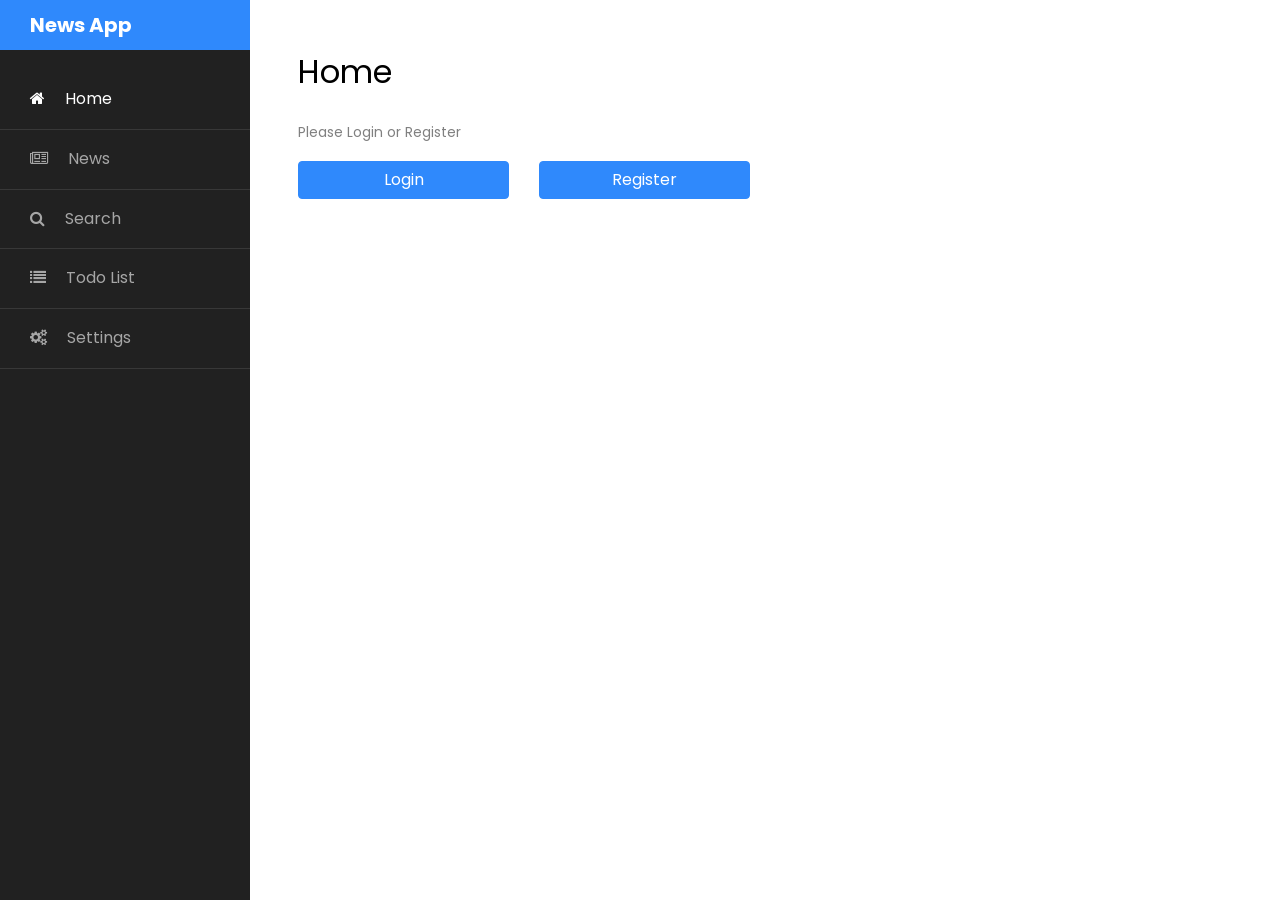
<file: Assignment 03 (Stater)/index.html>
<!doctype html>
<html lang="en">

<head>
	<title>News App</title>
	<meta charset="utf-8">
	<meta name="viewport" content="width=device-width, initial-scale=1, shrink-to-fit=no">

	<link href="https://fonts.googleapis.com/css?family=Poppins:300,400,500,600,700,800,900" rel="stylesheet">

	<link rel="stylesheet" href="https://stackpath.bootstrapcdn.com/font-awesome/4.7.0/css/font-awesome.min.css">
	<link rel="stylesheet" href="css/style.css">
</head>

<body>

	<div class="wrapper d-flex align-items-stretch">
		<nav id="sidebar">
			<h1><a href="index.html" class="logo">News App</a></h1>
			<ul class="list-unstyled components mb-5">
				<li class="active">
					<a href="./index.html"><span class="fa fa-home mr-3"></span> Home</a>
				</li>
				<li class="">
					<a href="./pages/news.html"><span class="fa fa-newspaper-o mr-3"></span> News</a>
				</li>
				<li class="">
					<a href="./search.html"><span class="fa fa-search mr-3"></span> Search</a>
				</li>
				<li>
					<a href="./pages/todo.html"><span class="fa fa-list mr-3"></span> Todo List</a>
				</li>
				<li>
					<a href="./pages/setting.html"><span class="fa fa-cogs mr-3"></span> Settings</a>
				</li>
			</ul>

		</nav>

		<!-- Page Content  -->
		<div id="content" class="p-4 p-md-5 pt-5">
			<h2 class="mb-4">Home</h2>
			
			<!-- Login and Register redirect button -->
			<div id="login-modal">
				<p>Please Login or Register</p>
				<div class="row" >
					<div class="col-md-3">
						<a href="./pages/login.html" class="btn btn-primary btn-block">Login</a>
					</div>
					<div class="col-md-3">
						<a href="./pages/register.html" class="btn btn-primary btn-block">Register</a>
					</div>
				</div>				
			</div>

			<div id="main-content">
				<p id="welcome-message"></p>
				<button type="button" class="btn btn-primary" id="btn-logout">Logout</button>
			</div>

		</div>
	</div>

	<script src="./models/User.js"></script>
	<script src="./scripts//storage.js"></script>
	<script src="./scripts/home.js"></script>
</body>

</html>
</file>
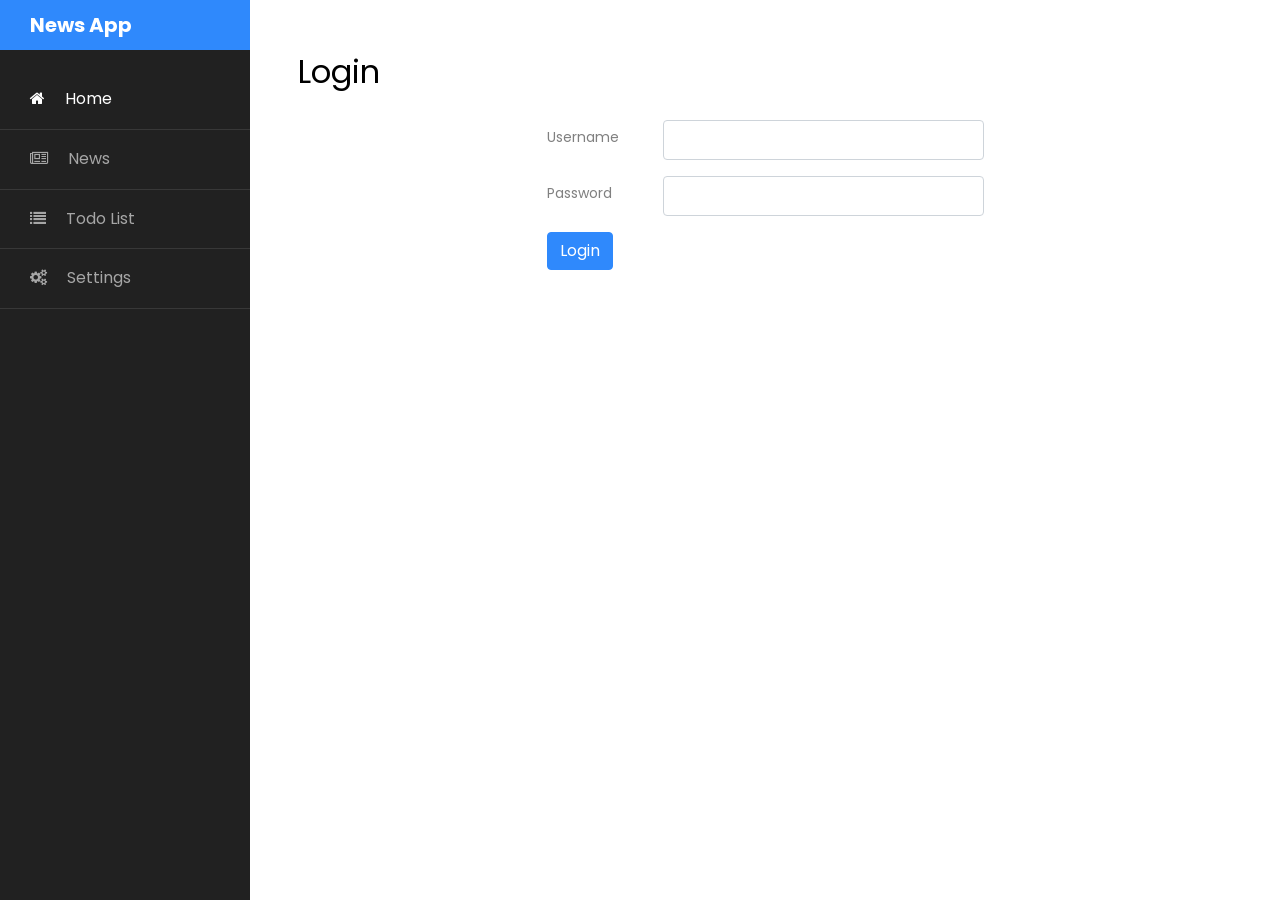
<file: Assignment 03 (Stater)/pages/login.html>
<!doctype html>
<html lang="en">

<head>
	<title>Login</title>
	<meta charset="utf-8">
	<meta name="viewport" content="width=device-width, initial-scale=1, shrink-to-fit=no">

	<link href="https://fonts.googleapis.com/css?family=Poppins:300,400,500,600,700,800,900" rel="stylesheet">

	<link rel="stylesheet" href="https://stackpath.bootstrapcdn.com/font-awesome/4.7.0/css/font-awesome.min.css">
	<link rel="stylesheet" href="../css/style.css">
</head>

<body>

	<div class="wrapper d-flex align-items-stretch">
		<nav id="sidebar">
			<h1><a href="index.html" class="logo">News App</a></h1>
			<ul class="list-unstyled components mb-5">
				<li class="active">
					<a href="../index.html"><span class="fa fa-home mr-3"></span> Home</a>
				</li>
				<li class="">
					<a href="#"><span class="fa fa-newspaper-o mr-3"></span> News</a>
				</li>
				<li>
					<a href="#"><span class="fa fa-list mr-3"></span> Todo List</a>
				</li>
				<li>
					<a href="#"><span class="fa fa-cogs mr-3"></span> Settings</a>
				</li>
			</ul>

		</nav>

		<!-- Page Content  -->
		<div id="content" class="p-4 p-md-5 pt-5">
			<h2 class="mb-4">Login</h2>
			<div class="container" id="main">
				<div class="row justify-content-center align-items-center mt-4">
					<div class="col-lg-6 col-lg-offset-4">
						<form>
							<div class="form-group row mb-3">
								<label for="input-id" class="col-sm-3 col-form-label">Username</label>
								<div class="col-sm-9">
									<input type="text" class="form-control" id="input-username"
										placeholder="Input Username">
								</div>
							</div>
							<div class="form-group row mb-3">
								<label for="input-name" class="col-sm-3 col-form-label">Password</label>
								<div class="col-sm-9">
									<input type="password" class="form-control" id="input-password"
										placeholder="Input Password">
								</div>
							</div>
							<button type="button" class="btn btn-primary" id="btn-submit">Login</button>
						</form>
					</div>
				</div>
			</div>
		</div>
	</div>
	<script src="../models/User.js"></script>
	<script src="../scripts/storage.js"></script>
	<script src="../scripts/login.js"></script>
</body>

</html>
</file>
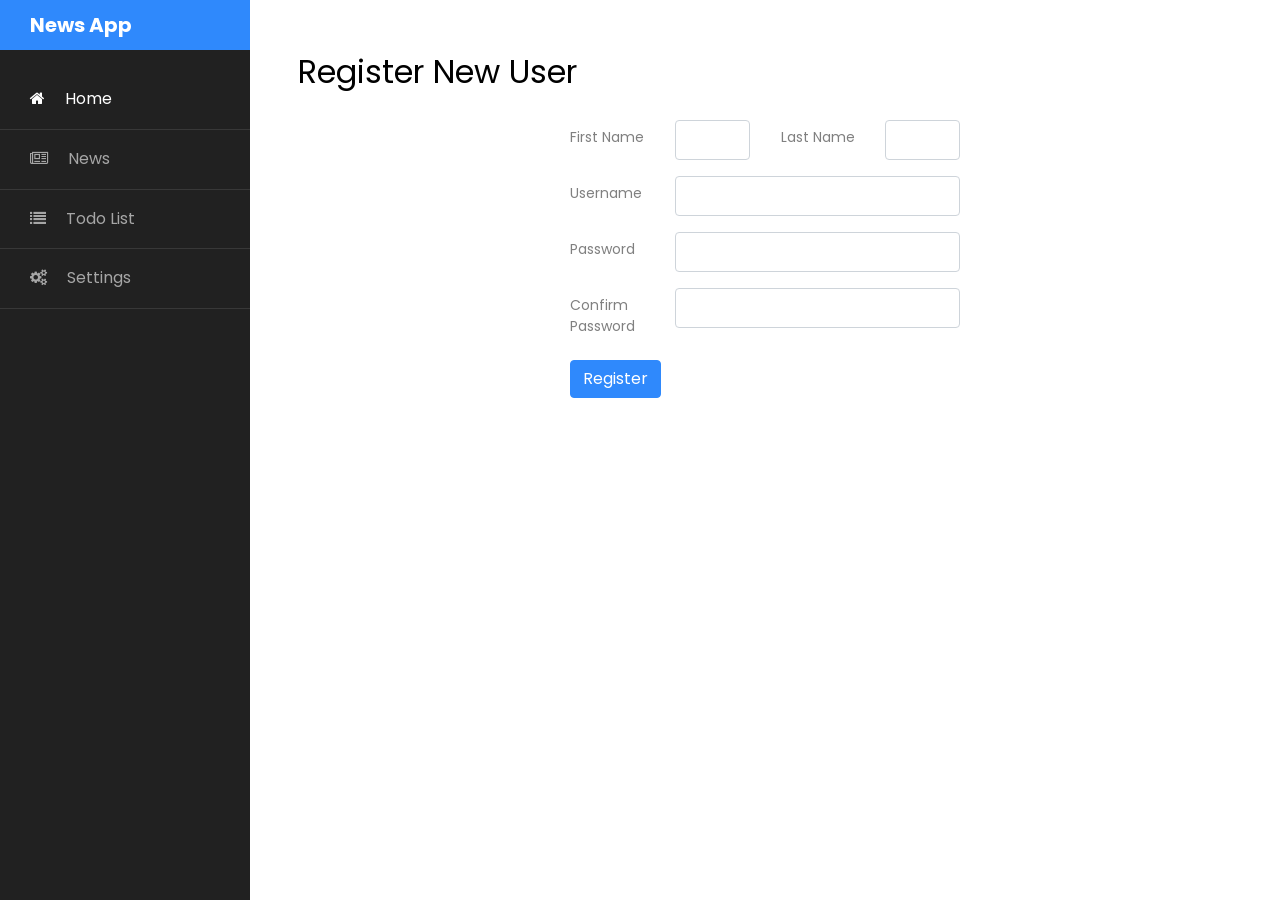
<file: Assignment 03 (Stater)/pages/register.html>
<!doctype html>
<html lang="en">

<head>
	<title>Register</title>
	<meta charset="utf-8">
	<meta name="viewport" content="width=device-width, initial-scale=1, shrink-to-fit=no">

	<link href="https://fonts.googleapis.com/css?family=Poppins:300,400,500,600,700,800,900" rel="stylesheet">

	<link rel="stylesheet" href="https://stackpath.bootstrapcdn.com/font-awesome/4.7.0/css/font-awesome.min.css">
	<link rel="stylesheet" href="../css/style.css">
</head>

<body>

	<div class="wrapper d-flex align-items-stretch">
		<nav id="sidebar">
			<h1><a href="index.html" class="logo">News App</a></h1>
			<ul class="list-unstyled components mb-5">
				<li class="active">
					<a href="../index.html"><span class="fa fa-home mr-3"></span> Home</a>
				</li>
				<li class="">
					<a href="#"><span class="fa fa-newspaper-o mr-3"></span> News</a>
				</li>
				<li>
					<a href="#"><span class="fa fa-list mr-3"></span> Todo List</a>
				</li>
				<li>
					<a href="#"><span class="fa fa-cogs mr-3"></span> Settings</a>
				</li>
			</ul>

		</nav>

		<!-- Page Content  -->
		<div id="content" class="p-4 p-md-5 pt-5">
			<h2 class="mb-4">Register New User</h2>
			<div class="container" id="main" style="max-width: 90%;">
				<div class="row justify-content-center align-items-center mt-4">
					<div class="col-lg-6 col-lg-offset-4">
						<form>
							<div class="form-group row mb-3">
								<label for="input-id" class="col-sm-3 col-form-label">First Name</label>
								<div class="col-sm-3">
									<input type="text" class="form-control" id="input-firstname" placeholder="Input First Name">
								</div>
								<label for="input-id" class="col-sm-3 col-form-label" style="text-align: right;">Last Name</label>
								<div class="col-sm-3">
									<input type="text" class="form-control" id="input-lastname" placeholder="Input Last Name">
								</div>
							</div>
							<div class="form-group row mb-3">
								<label for="input-id" class="col-sm-3 col-form-label">Username</label>
								<div class="col-sm-9">
									<input type="text" class="form-control" id="input-username" placeholder="Input Username">
								</div>
							</div>
							<div class="form-group row mb-3">
								<label for="input-name" class="col-sm-3 col-form-label">Password</label>
								<div class="col-sm-9">
									<input type="password" class="form-control" id="input-password" placeholder="Input Password">
								</div>
							</div>
							<div class="form-group row mb-3">
								<label for="input-name" class="col-sm-3 col-form-label">Confirm Password</label>
								<div class="col-sm-9">
									<input type="password" class="form-control" id="input-password-confirm" placeholder="Input Password">
								</div>
							</div>
							<button type="button" class="btn btn-primary" id="btn-submit">Register</button>
						</form>
					</div>
				</div>
			</div>
		</div>
	</div>
	<script src="../models/User.js"></script>
	<script src="../scripts/storage.js"></script>
	<script src="../scripts/register.js"></script>
</body>

</html>
</file>
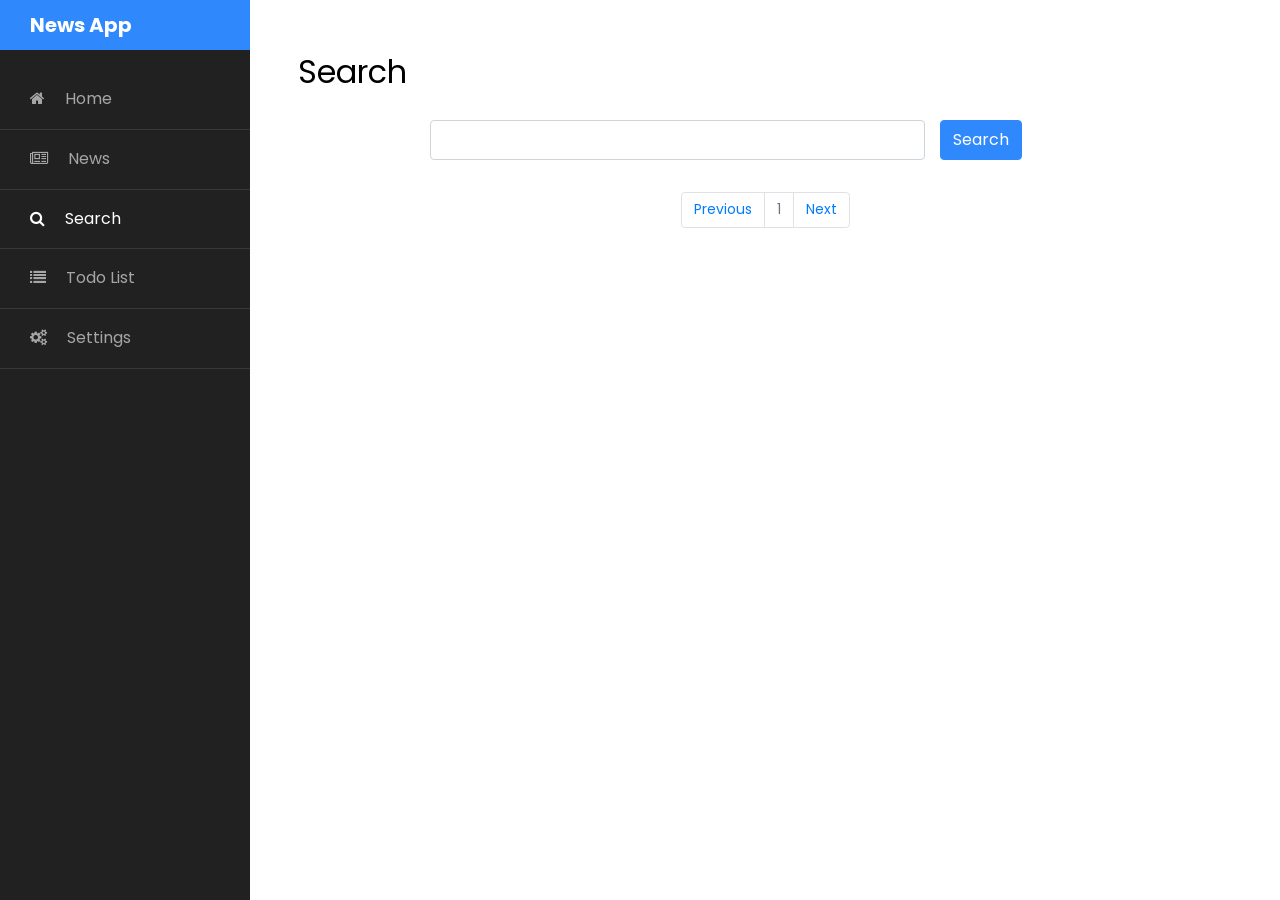
<file: Assignment 03 (Stater)/pages/search.html>
<!doctype html>
<html lang="en">

<head>
	<title>News App</title>
	<meta charset="utf-8">
	<meta name="viewport" content="width=device-width, initial-scale=1, shrink-to-fit=no">

	<link href="https://fonts.googleapis.com/css?family=Poppins:300,400,500,600,700,800,900" rel="stylesheet">

	<link rel="stylesheet" href="https://stackpath.bootstrapcdn.com/font-awesome/4.7.0/css/font-awesome.min.css">
	<link rel="stylesheet" href="../css/style.css">
</head>

<body>

	<div class="wrapper d-flex align-items-stretch">
		<nav id="sidebar">
			<h1><a href="../index.html" class="logo">News App</a></h1>
			<ul class="list-unstyled components mb-5">
				<li class="">
					<a href="../index.html"><span class="fa fa-home mr-3"></span> Home</a>
				</li>
				<li>
					<a href="./news.html"><span class="fa fa-newspaper-o mr-3"></span> News</a>
				</li>
				<li class="active">
					<a href="./search.html"><span class="fa fa-search mr-3"></span> Search</a>
				</li>
				<li>
					<a href="./todo.html"><span class="fa fa-list mr-3"></span> Todo List</a>
				</li>
				<li>
					<a href="./setting.html"><span class="fa fa-cogs mr-3"></span> Settings</a>
				</li>
			</ul>

		</nav>

		<!-- Page Content  -->
		<div id="content" class="p-4 p-md-5 pt-5">
			<h2 class="mb-4">Search</h2>
			<div class="container" id="main" style="max-width: 100%;">
				<div class="row justify-content-center align-items-center mt-4">
					<div class="col-lg-9 col-lg-offset-4">
						<form>
							<div class="form-group row mb-3">
								<div class="col-sm-9">
									<input type="text" class="form-control" id="input-query" placeholder="Search for news">
								</div class="col-sm-3">
									<button type="button" class="btn btn-primary" id="btn-submit">Search</button>
								</div>
							</div>
						</form>
					</div>
				</div>
				<!-- News list -->
				<div id="news-container">
				</div>
				<nav class="mt-3 hide" id="nav-page-num">
					<ul class="pagination justify-content-center">
						<li class="page-item">
							<button class="page-link" href="#" id="btn-prev">Previous</button>
						</li>
						<li class="page-item disabled">
							<a class="page-link" id="page-num">1</a>
						</li>
						<li class="page-item">
							<button class="page-link" id="btn-next">Next</button>
						</li>
					</ul>
				</nav>
			</div>
		</div>
	</div>

	<script src="../models/User.js"></script>
	<script src="../scripts/storage.js"></script>
	<script src="../scripts/search.js"></script>
</body>

</html>
</file>
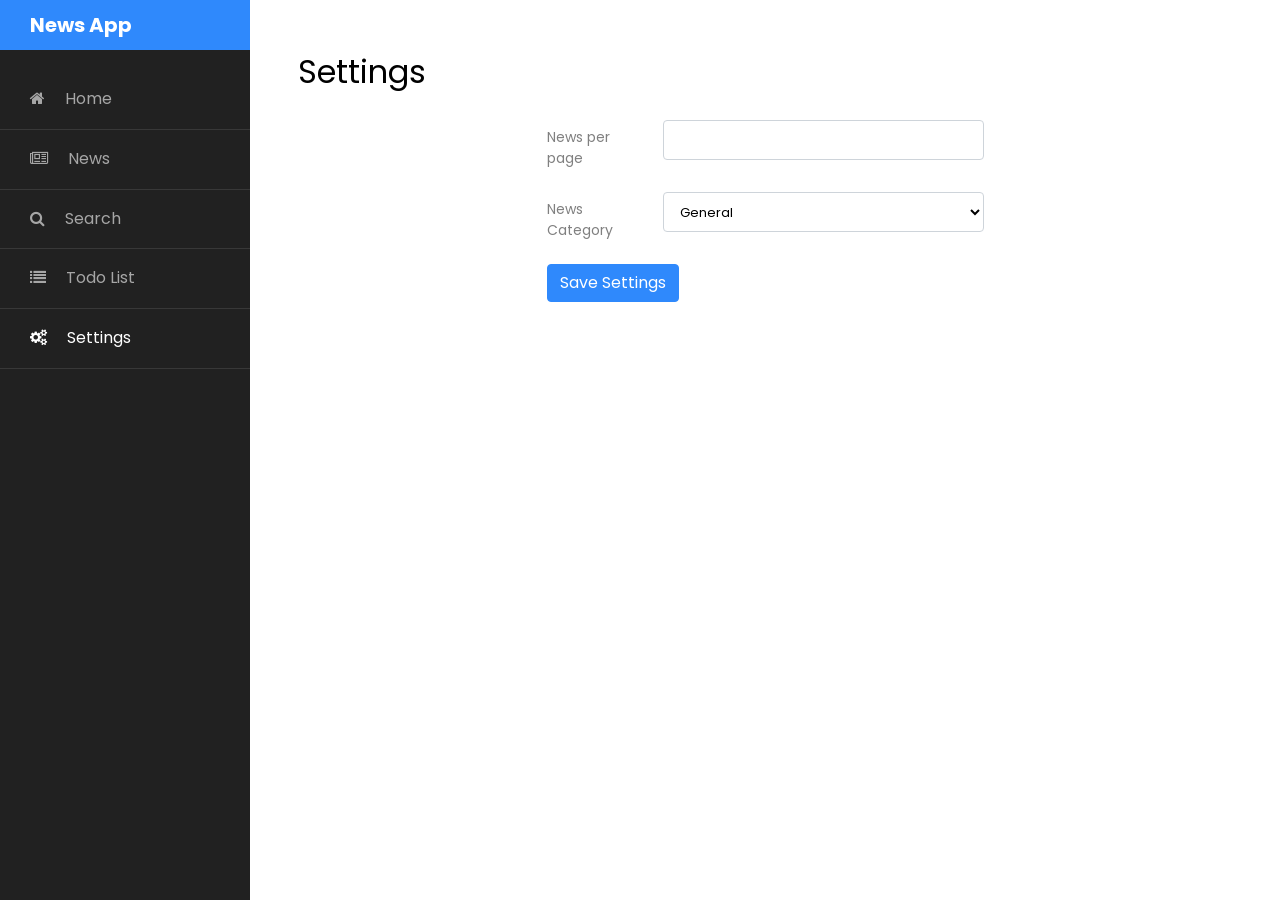
<file: Assignment 03 (Stater)/pages/setting.html>
<!doctype html>
<html lang="en">

<head>
	<title>News App</title>
	<meta charset="utf-8">
	<meta name="viewport" content="width=device-width, initial-scale=1, shrink-to-fit=no">

	<link href="https://fonts.googleapis.com/css?family=Poppins:300,400,500,600,700,800,900" rel="stylesheet">

	<link rel="stylesheet" href="https://stackpath.bootstrapcdn.com/font-awesome/4.7.0/css/font-awesome.min.css">
	<link rel="stylesheet" href="../css/style.css">
</head>

<body>

	<div class="wrapper d-flex align-items-stretch">
		<nav id="sidebar">
			<h1><a href="../index.html" class="logo">News App</a></h1>
			<ul class="list-unstyled components mb-5">
				<li class="">
					<a href="../index.html"><span class="fa fa-home mr-3"></span> Home</a>
				</li>
				<li class="">
					<a href="./news.html"><span class="fa fa-newspaper-o mr-3"></span> News</a>
				</li>
				<li class="">
					<a href="./search.html"><span class="fa fa-search mr-3"></span> Search</a>
				</li>
				<li>
					<a href="./todo.html"><span class="fa fa-list mr-3"></span> Todo List</a>
				</li>
				<li class="active">
					<a href="./setting.html"><span class="fa fa-cogs mr-3"></span> Settings</a>
				</li>
			</ul>

		</nav>

		<!-- Page Content  -->
		<div id="content" class="p-4 p-md-5 pt-5">
			<h2 class="mb-4">Settings</h2>
			<div class="container" id="main">
				<div class="row justify-content-center align-items-center mt-4">
					<div class="col-lg-6 col-lg-offset-4">
						<form>
							<div class="form-group row mb-3">
								<label for="input-page-size" class="col-sm-3 col-form-label">News per page</label>
								<div class="col-sm-9">
									<input type="number" class="form-control" id="input-page-size"
										placeholder="Input News per page">
								</div>
							</div>
							<div class="form-group row mb-3">
								<label for="input-category" class="col-sm-3 col-form-label">News Category</label>
								<div class="col-sm-9">
									<select class="form-control" id="input-category">
										<option>General</option>
										<option>Technology</option>
										<option>Science</option>
										<option>Business</option>
										<option>Entertainment</option>
										<option>Health</option>
										<option>Sports</option>
									</select>
								</div>
							</div>
							<button type="button" class="btn btn-primary" id="btn-submit">Save Settings</button>
						</form>
					</div>
				</div>
			</div>
		</div>
	</div>

	<script src="../models/User.js"></script>
	<script src="../scripts/storage.js"></script>
	<script src="../scripts/setting.js"></script>
</body>

</html>
</file>
<file: Assignment 03 (Stater)/css/style.css>
#todo-container>ul {
  max-height: 500px;
  overflow-y: scroll;
}

/* Remove margins and padding from the list */
#todo-container ul {
  margin: 0;
  padding: 0;
}

/* Style the list items */
#todo-container ul li {
  cursor: pointer;
  position: relative;
  padding: 12px 8px 12px 40px;
  list-style-type: none;
  background: #eee;
  font-size: 18px;
  transition: 0.2s;
  /* make the list items unselectable */
  -webkit-user-select: none;
  -moz-user-select: none;
  -ms-user-select: none;
  user-select: none;
  color: black;
}

/* Set all odd list items to a different color (zebra-stripes) */
#todo-container ul li:nth-child(odd) {
  background: #f9f9f9;
}

/* Darker background-color on hover */
#todo-container ul li:hover {
  background: #ddd;
}

/* When clicked on, add a background color and strike out text */
#todo-container ul li.checked {
  background: #888;
  color: #fff;
  text-decoration: line-through;
}

/* Add a "checked" mark when clicked on */
#todo-container ul li.checked::before {
  content: '';
  position: absolute;
  border-color: #fff;
  border-style: solid;
  border-width: 0 2px 2px 0;
  top: 10px;
  left: 16px;
  transform: rotate(45deg);
  height: 15px;
  width: 7px;
}

/* Style the close button */
#todo-container .close {
  color: black;
  position: absolute;
  right: 0;
  top: 0;
  padding: 12px 16px 12px 16px;
}

#todo-container .close:hover {
  background-color: #f44336;
  color: white;
}

/* Style the todo-list-header */
#todo-container .todo-list-header {
  background-color: #323544;
  padding: 30px 40px;
  color: white;
  text-align: center;
}

/* Clear floats after the todo-list-header */
#todo-container .todo-list-header:after {
  content: "";
  display: table;
  clear: both;
}

/* Style the input */
#todo-container input {
  margin: 0;
  border: none;
  border-radius: 0;
  width: 75%;
  height: 40px;
  padding: 10px;
  float: left;
  font-size: 16px;
}

/* Style the "Add" button */
#todo-container #btn-add {
  padding: 10px;
  width: 25%;
  height: 40px;
  background: #d9d9d9;
  color: #555;
  float: left;
  text-align: center;
  font-size: 16px;
  cursor: pointer;
  transition: 0.3s;
  border-radius: 0;
}

#todo-container #btn-add:hover {
  background-color: #bbb;
}


/*!
 * Bootstrap v4.3.1 (https://getbootstrap.com/)
 * Copyright 2011-2019 The Bootstrap Authors
 * Copyright 2011-2019 Twitter, Inc.
 * Licensed under MIT (https://github.com/twbs/bootstrap/blob/master/LICENSE)
 */
:root {
  --blue: #007bff;
  --indigo: #6610f2;
  --purple: #6f42c1;
  --pink: #e83e8c;
  --red: #dc3545;
  --orange: #fd7e14;
  --yellow: #ffc107;
  --green: #28a745;
  --teal: #20c997;
  --cyan: #17a2b8;
  --white: #fff;
  --gray: #6c757d;
  --gray-dark: #343a40;
  --primary: #007bff;
  --secondary: #6c757d;
  --success: #28a745;
  --info: #17a2b8;
  --warning: #ffc107;
  --danger: #dc3545;
  --light: #f8f9fa;
  --dark: #343a40;
  --breakpoint-xs: 0;
  --breakpoint-sm: 576px;
  --breakpoint-md: 768px;
  --breakpoint-lg: 992px;
  --breakpoint-xl: 1200px;
  --font-family-sans-serif: -apple-system, BlinkMacSystemFont, "Segoe UI", Roboto, "Helvetica Neue", Arial, "Noto Sans", sans-serif, "Apple Color Emoji", "Segoe UI Emoji", "Segoe UI Symbol", "Noto Color Emoji";
  --font-family-monospace: SFMono-Regular, Menlo, Monaco, Consolas, "Liberation Mono", "Courier New", monospace; }

*,
*::before,
*::after {
  -webkit-box-sizing: border-box;
  box-sizing: border-box; }

html {
  font-family: sans-serif;
  line-height: 1.15;
  -webkit-text-size-adjust: 100%;
  -webkit-tap-highlight-color: rgba(0, 0, 0, 0); }

article, aside, figcaption, figure, footer, header, hgroup, main, nav, section {
  display: block; }

body {
  margin: 0;
  font-family: -apple-system, BlinkMacSystemFont, "Segoe UI", Roboto, "Helvetica Neue", Arial, "Noto Sans", sans-serif, "Apple Color Emoji", "Segoe UI Emoji", "Segoe UI Symbol", "Noto Color Emoji";
  font-size: 1rem;
  font-weight: 400;
  line-height: 1.5;
  color: #212529;
  text-align: left;
  background-color: #fff; }

[tabindex="-1"]:focus {
  outline: 0 !important; }

hr {
  -webkit-box-sizing: content-box;
  box-sizing: content-box;
  height: 0;
  overflow: visible; }

h1, h2, h3, h4, h5, h6 {
  margin-top: 0;
  margin-bottom: 0.5rem; }

p {
  margin-top: 0;
  margin-bottom: 1rem; }

abbr[title],
abbr[data-original-title] {
  text-decoration: underline;
  -webkit-text-decoration: underline dotted;
  text-decoration: underline dotted;
  cursor: help;
  border-bottom: 0;
  text-decoration-skip-ink: none; }

address {
  margin-bottom: 1rem;
  font-style: normal;
  line-height: inherit; }

ol,
ul,
dl {
  margin-top: 0;
  margin-bottom: 1rem; }

ol ol,
ul ul,
ol ul,
ul ol {
  margin-bottom: 0; }

dt {
  font-weight: 700; }

dd {
  margin-bottom: .5rem;
  margin-left: 0; }

blockquote {
  margin: 0 0 1rem; }

b,
strong {
  font-weight: bolder; }

small {
  font-size: 80%; }

sub,
sup {
  position: relative;
  font-size: 75%;
  line-height: 0;
  vertical-align: baseline; }

sub {
  bottom: -.25em; }

sup {
  top: -.5em; }

a {
  color: #007bff;
  text-decoration: none;
  background-color: transparent; }
  a:hover {
    color: #0056b3;
    text-decoration: underline; }

a:not([href]):not([tabindex]) {
  color: inherit;
  text-decoration: none; }
  a:not([href]):not([tabindex]):hover, a:not([href]):not([tabindex]):focus {
    color: inherit;
    text-decoration: none; }
  a:not([href]):not([tabindex]):focus {
    outline: 0; }

pre,
code,
kbd,
samp {
  font-family: SFMono-Regular, Menlo, Monaco, Consolas, "Liberation Mono", "Courier New", monospace;
  font-size: 1em; }

pre {
  margin-top: 0;
  margin-bottom: 1rem;
  overflow: auto; }

figure {
  margin: 0 0 1rem; }

img {
  vertical-align: middle;
  border-style: none; }

svg {
  overflow: hidden;
  vertical-align: middle; }

table {
  border-collapse: collapse; }

caption {
  padding-top: 0.75rem;
  padding-bottom: 0.75rem;
  color: #6c757d;
  text-align: left;
  caption-side: bottom; }

th {
  text-align: inherit; }

label {
  display: inline-block;
  margin-bottom: 0.5rem; }

button {
  border-radius: 0; }

button:focus {
  outline: 1px dotted;
  outline: 5px auto -webkit-focus-ring-color; }

input,
button,
select,
optgroup,
textarea {
  margin: 0;
  font-family: inherit;
  font-size: inherit;
  line-height: inherit; }

button,
input {
  overflow: visible; }

button,
select {
  text-transform: none; }

select {
  word-wrap: normal; }

button,
[type="button"],
[type="reset"],
[type="submit"] {
  -webkit-appearance: button; }

button:not(:disabled),
[type="button"]:not(:disabled),
[type="reset"]:not(:disabled),
[type="submit"]:not(:disabled) {
  cursor: pointer; }

button::-moz-focus-inner,
[type="button"]::-moz-focus-inner,
[type="reset"]::-moz-focus-inner,
[type="submit"]::-moz-focus-inner {
  padding: 0;
  border-style: none; }

input[type="radio"],
input[type="checkbox"] {
  -webkit-box-sizing: border-box;
  box-sizing: border-box;
  padding: 0; }

input[type="date"],
input[type="time"],
input[type="datetime-local"],
input[type="month"] {
  -webkit-appearance: listbox; }

textarea {
  overflow: auto;
  resize: vertical; }

fieldset {
  min-width: 0;
  padding: 0;
  margin: 0;
  border: 0; }

legend {
  display: block;
  width: 100%;
  max-width: 100%;
  padding: 0;
  margin-bottom: .5rem;
  font-size: 1.5rem;
  line-height: inherit;
  color: inherit;
  white-space: normal; }

progress {
  vertical-align: baseline; }

[type="number"]::-webkit-inner-spin-button,
[type="number"]::-webkit-outer-spin-button {
  height: auto; }

[type="search"] {
  outline-offset: -2px;
  -webkit-appearance: none; }

[type="search"]::-webkit-search-decoration {
  -webkit-appearance: none; }

::-webkit-file-upload-button {
  font: inherit;
  -webkit-appearance: button; }

output {
  display: inline-block; }

summary {
  display: list-item;
  cursor: pointer; }

template {
  display: none; }

[hidden] {
  display: none !important; }

h1, h2, h3, h4, h5, h6,
.h1, .h2, .h3, .h4, .h5, .h6 {
  margin-bottom: 0.5rem;
  font-weight: 500;
  line-height: 1.2; }

h1, .h1 {
  font-size: 2.5rem; }

h2, .h2 {
  font-size: 2rem; }

h3, .h3 {
  font-size: 1.75rem; }

h4, .h4 {
  font-size: 1.5rem; }

h5, .h5 {
  font-size: 1.25rem; }

h6, .h6 {
  font-size: 1rem; }

.lead {
  font-size: 1.25rem;
  font-weight: 300; }

.display-1 {
  font-size: 6rem;
  font-weight: 300;
  line-height: 1.2; }

.display-2 {
  font-size: 5.5rem;
  font-weight: 300;
  line-height: 1.2; }

.display-3 {
  font-size: 4.5rem;
  font-weight: 300;
  line-height: 1.2; }

.display-4 {
  font-size: 3.5rem;
  font-weight: 300;
  line-height: 1.2; }

hr {
  margin-top: 1rem;
  margin-bottom: 1rem;
  border: 0;
  border-top: 1px solid rgba(0, 0, 0, 0.1); }

small,
.small {
  font-size: 80%;
  font-weight: 400; }

mark,
.mark {
  padding: 0.2em;
  background-color: #fcf8e3; }

.list-unstyled {
  padding-left: 0;
  list-style: none; }

.list-inline {
  padding-left: 0;
  list-style: none; }

.list-inline-item {
  display: inline-block; }
  .list-inline-item:not(:last-child) {
    margin-right: 0.5rem; }

.initialism {
  font-size: 90%;
  text-transform: uppercase; }

.blockquote {
  margin-bottom: 1rem;
  font-size: 1.25rem; }

.blockquote-footer {
  display: block;
  font-size: 80%;
  color: #6c757d; }
  .blockquote-footer::before {
    content: "\2014\00A0"; }

.img-fluid {
  max-width: 100%;
  height: auto; }

.img-thumbnail {
  padding: 0.25rem;
  background-color: #fff;
  border: 1px solid #dee2e6;
  border-radius: 0.25rem;
  max-width: 100%;
  height: auto; }

.figure {
  display: inline-block; }

.figure-img {
  margin-bottom: 0.5rem;
  line-height: 1; }

.figure-caption {
  font-size: 90%;
  color: #6c757d; }

code {
  font-size: 87.5%;
  color: #e83e8c;
  word-break: break-word; }
  a > code {
    color: inherit; }

kbd {
  padding: 0.2rem 0.4rem;
  font-size: 87.5%;
  color: #fff;
  background-color: #212529;
  border-radius: 0.2rem; }
  kbd kbd {
    padding: 0;
    font-size: 100%;
    font-weight: 700; }

pre {
  display: block;
  font-size: 87.5%;
  color: #212529; }
  pre code {
    font-size: inherit;
    color: inherit;
    word-break: normal; }

.pre-scrollable {
  max-height: 340px;
  overflow-y: scroll; }

.container {
  width: 100%;
  padding-right: 15px;
  padding-left: 15px;
  margin-right: auto;
  margin-left: auto; }
  @media (min-width: 576px) {
    .container {
      max-width: 540px; } }
  @media (min-width: 768px) {
    .container {
      max-width: 720px; } }
  @media (min-width: 992px) {
    .container {
      max-width: 960px; } }
  @media (min-width: 1200px) {
    .container {
      max-width: 1140px; } }

.container-fluid {
  width: 100%;
  padding-right: 15px;
  padding-left: 15px;
  margin-right: auto;
  margin-left: auto; }

.row {
  display: -webkit-box;
  display: -ms-flexbox;
  display: flex;
  -ms-flex-wrap: wrap;
  flex-wrap: wrap;
  margin-right: -15px;
  margin-left: -15px; }

.no-gutters {
  margin-right: 0;
  margin-left: 0; }
  .no-gutters > .col,
  .no-gutters > [class*="col-"] {
    padding-right: 0;
    padding-left: 0; }

.col-1, .col-2, .col-3, .col-4, .col-5, .col-6, .col-7, .col-8, .col-9, .col-10, .col-11, .col-12, .col,
.col-auto, .col-sm-1, .col-sm-2, .col-sm-3, .col-sm-4, .col-sm-5, .col-sm-6, .col-sm-7, .col-sm-8, .col-sm-9, .col-sm-10, .col-sm-11, .col-sm-12, .col-sm,
.col-sm-auto, .col-md-1, .col-md-2, .col-md-3, .col-md-4, .col-md-5, .col-md-6, .col-md-7, .col-md-8, .col-md-9, .col-md-10, .col-md-11, .col-md-12, .col-md,
.col-md-auto, .col-lg-1, .col-lg-2, .col-lg-3, .col-lg-4, .col-lg-5, .col-lg-6, .col-lg-7, .col-lg-8, .col-lg-9, .col-lg-10, .col-lg-11, .col-lg-12, .col-lg,
.col-lg-auto, .col-xl-1, .col-xl-2, .col-xl-3, .col-xl-4, .col-xl-5, .col-xl-6, .col-xl-7, .col-xl-8, .col-xl-9, .col-xl-10, .col-xl-11, .col-xl-12, .col-xl,
.col-xl-auto {
  position: relative;
  width: 100%;
  padding-right: 15px;
  padding-left: 15px; }

.col {
  -ms-flex-preferred-size: 0;
  flex-basis: 0;
  -webkit-box-flex: 1;
  -ms-flex-positive: 1;
  flex-grow: 1;
  max-width: 100%; }

.col-auto {
  -webkit-box-flex: 0;
  -ms-flex: 0 0 auto;
  flex: 0 0 auto;
  width: auto;
  max-width: 100%; }

.col-1 {
  -webkit-box-flex: 0;
  -ms-flex: 0 0 8.33333%;
  flex: 0 0 8.33333%;
  max-width: 8.33333%; }

.col-2 {
  -webkit-box-flex: 0;
  -ms-flex: 0 0 16.66667%;
  flex: 0 0 16.66667%;
  max-width: 16.66667%; }

.col-3 {
  -webkit-box-flex: 0;
  -ms-flex: 0 0 25%;
  flex: 0 0 25%;
  max-width: 25%; }

.col-4 {
  -webkit-box-flex: 0;
  -ms-flex: 0 0 33.33333%;
  flex: 0 0 33.33333%;
  max-width: 33.33333%; }

.col-5 {
  -webkit-box-flex: 0;
  -ms-flex: 0 0 41.66667%;
  flex: 0 0 41.66667%;
  max-width: 41.66667%; }

.col-6 {
  -webkit-box-flex: 0;
  -ms-flex: 0 0 50%;
  flex: 0 0 50%;
  max-width: 50%; }

.col-7 {
  -webkit-box-flex: 0;
  -ms-flex: 0 0 58.33333%;
  flex: 0 0 58.33333%;
  max-width: 58.33333%; }

.col-8 {
  -webkit-box-flex: 0;
  -ms-flex: 0 0 66.66667%;
  flex: 0 0 66.66667%;
  max-width: 66.66667%; }

.col-9 {
  -webkit-box-flex: 0;
  -ms-flex: 0 0 75%;
  flex: 0 0 75%;
  max-width: 75%; }

.col-10 {
  -webkit-box-flex: 0;
  -ms-flex: 0 0 83.33333%;
  flex: 0 0 83.33333%;
  max-width: 83.33333%; }

.col-11 {
  -webkit-box-flex: 0;
  -ms-flex: 0 0 91.66667%;
  flex: 0 0 91.66667%;
  max-width: 91.66667%; }

.col-12 {
  -webkit-box-flex: 0;
  -ms-flex: 0 0 100%;
  flex: 0 0 100%;
  max-width: 100%; }

.order-first {
  -webkit-box-ordinal-group: 0;
  -ms-flex-order: -1;
  order: -1; }

.order-last {
  -webkit-box-ordinal-group: 14;
  -ms-flex-order: 13;
  order: 13; }

.order-0 {
  -webkit-box-ordinal-group: 1;
  -ms-flex-order: 0;
  order: 0; }

.order-1 {
  -webkit-box-ordinal-group: 2;
  -ms-flex-order: 1;
  order: 1; }

.order-2 {
  -webkit-box-ordinal-group: 3;
  -ms-flex-order: 2;
  order: 2; }

.order-3 {
  -webkit-box-ordinal-group: 4;
  -ms-flex-order: 3;
  order: 3; }

.order-4 {
  -webkit-box-ordinal-group: 5;
  -ms-flex-order: 4;
  order: 4; }

.order-5 {
  -webkit-box-ordinal-group: 6;
  -ms-flex-order: 5;
  order: 5; }

.order-6 {
  -webkit-box-ordinal-group: 7;
  -ms-flex-order: 6;
  order: 6; }

.order-7 {
  -webkit-box-ordinal-group: 8;
  -ms-flex-order: 7;
  order: 7; }

.order-8 {
  -webkit-box-ordinal-group: 9;
  -ms-flex-order: 8;
  order: 8; }

.order-9 {
  -webkit-box-ordinal-group: 10;
  -ms-flex-order: 9;
  order: 9; }

.order-10 {
  -webkit-box-ordinal-group: 11;
  -ms-flex-order: 10;
  order: 10; }

.order-11 {
  -webkit-box-ordinal-group: 12;
  -ms-flex-order: 11;
  order: 11; }

.order-12 {
  -webkit-box-ordinal-group: 13;
  -ms-flex-order: 12;
  order: 12; }

.offset-1 {
  margin-left: 8.33333%; }

.offset-2 {
  margin-left: 16.66667%; }

.offset-3 {
  margin-left: 25%; }

.offset-4 {
  margin-left: 33.33333%; }

.offset-5 {
  margin-left: 41.66667%; }

.offset-6 {
  margin-left: 50%; }

.offset-7 {
  margin-left: 58.33333%; }

.offset-8 {
  margin-left: 66.66667%; }

.offset-9 {
  margin-left: 75%; }

.offset-10 {
  margin-left: 83.33333%; }

.offset-11 {
  margin-left: 91.66667%; }

@media (min-width: 576px) {
  .col-sm {
    -ms-flex-preferred-size: 0;
    flex-basis: 0;
    -webkit-box-flex: 1;
    -ms-flex-positive: 1;
    flex-grow: 1;
    max-width: 100%; }
  .col-sm-auto {
    -webkit-box-flex: 0;
    -ms-flex: 0 0 auto;
    flex: 0 0 auto;
    width: auto;
    max-width: 100%; }
  .col-sm-1 {
    -webkit-box-flex: 0;
    -ms-flex: 0 0 8.33333%;
    flex: 0 0 8.33333%;
    max-width: 8.33333%; }
  .col-sm-2 {
    -webkit-box-flex: 0;
    -ms-flex: 0 0 16.66667%;
    flex: 0 0 16.66667%;
    max-width: 16.66667%; }
  .col-sm-3 {
    -webkit-box-flex: 0;
    -ms-flex: 0 0 25%;
    flex: 0 0 25%;
    max-width: 25%; }
  .col-sm-4 {
    -webkit-box-flex: 0;
    -ms-flex: 0 0 33.33333%;
    flex: 0 0 33.33333%;
    max-width: 33.33333%; }
  .col-sm-5 {
    -webkit-box-flex: 0;
    -ms-flex: 0 0 41.66667%;
    flex: 0 0 41.66667%;
    max-width: 41.66667%; }
  .col-sm-6 {
    -webkit-box-flex: 0;
    -ms-flex: 0 0 50%;
    flex: 0 0 50%;
    max-width: 50%; }
  .col-sm-7 {
    -webkit-box-flex: 0;
    -ms-flex: 0 0 58.33333%;
    flex: 0 0 58.33333%;
    max-width: 58.33333%; }
  .col-sm-8 {
    -webkit-box-flex: 0;
    -ms-flex: 0 0 66.66667%;
    flex: 0 0 66.66667%;
    max-width: 66.66667%; }
  .col-sm-9 {
    -webkit-box-flex: 0;
    -ms-flex: 0 0 75%;
    flex: 0 0 75%;
    max-width: 75%; }
  .col-sm-10 {
    -webkit-box-flex: 0;
    -ms-flex: 0 0 83.33333%;
    flex: 0 0 83.33333%;
    max-width: 83.33333%; }
  .col-sm-11 {
    -webkit-box-flex: 0;
    -ms-flex: 0 0 91.66667%;
    flex: 0 0 91.66667%;
    max-width: 91.66667%; }
  .col-sm-12 {
    -webkit-box-flex: 0;
    -ms-flex: 0 0 100%;
    flex: 0 0 100%;
    max-width: 100%; }
  .order-sm-first {
    -webkit-box-ordinal-group: 0;
    -ms-flex-order: -1;
    order: -1; }
  .order-sm-last {
    -webkit-box-ordinal-group: 14;
    -ms-flex-order: 13;
    order: 13; }
  .order-sm-0 {
    -webkit-box-ordinal-group: 1;
    -ms-flex-order: 0;
    order: 0; }
  .order-sm-1 {
    -webkit-box-ordinal-group: 2;
    -ms-flex-order: 1;
    order: 1; }
  .order-sm-2 {
    -webkit-box-ordinal-group: 3;
    -ms-flex-order: 2;
    order: 2; }
  .order-sm-3 {
    -webkit-box-ordinal-group: 4;
    -ms-flex-order: 3;
    order: 3; }
  .order-sm-4 {
    -webkit-box-ordinal-group: 5;
    -ms-flex-order: 4;
    order: 4; }
  .order-sm-5 {
    -webkit-box-ordinal-group: 6;
    -ms-flex-order: 5;
    order: 5; }
  .order-sm-6 {
    -webkit-box-ordinal-group: 7;
    -ms-flex-order: 6;
    order: 6; }
  .order-sm-7 {
    -webkit-box-ordinal-group: 8;
    -ms-flex-order: 7;
    order: 7; }
  .order-sm-8 {
    -webkit-box-ordinal-group: 9;
    -ms-flex-order: 8;
    order: 8; }
  .order-sm-9 {
    -webkit-box-ordinal-group: 10;
    -ms-flex-order: 9;
    order: 9; }
  .order-sm-10 {
    -webkit-box-ordinal-group: 11;
    -ms-flex-order: 10;
    order: 10; }
  .order-sm-11 {
    -webkit-box-ordinal-group: 12;
    -ms-flex-order: 11;
    order: 11; }
  .order-sm-12 {
    -webkit-box-ordinal-group: 13;
    -ms-flex-order: 12;
    order: 12; }
  .offset-sm-0 {
    margin-left: 0; }
  .offset-sm-1 {
    margin-left: 8.33333%; }
  .offset-sm-2 {
    margin-left: 16.66667%; }
  .offset-sm-3 {
    margin-left: 25%; }
  .offset-sm-4 {
    margin-left: 33.33333%; }
  .offset-sm-5 {
    margin-left: 41.66667%; }
  .offset-sm-6 {
    margin-left: 50%; }
  .offset-sm-7 {
    margin-left: 58.33333%; }
  .offset-sm-8 {
    margin-left: 66.66667%; }
  .offset-sm-9 {
    margin-left: 75%; }
  .offset-sm-10 {
    margin-left: 83.33333%; }
  .offset-sm-11 {
    margin-left: 91.66667%; } }

@media (min-width: 768px) {
  .col-md {
    -ms-flex-preferred-size: 0;
    flex-basis: 0;
    -webkit-box-flex: 1;
    -ms-flex-positive: 1;
    flex-grow: 1;
    max-width: 100%; }
  .col-md-auto {
    -webkit-box-flex: 0;
    -ms-flex: 0 0 auto;
    flex: 0 0 auto;
    width: auto;
    max-width: 100%; }
  .col-md-1 {
    -webkit-box-flex: 0;
    -ms-flex: 0 0 8.33333%;
    flex: 0 0 8.33333%;
    max-width: 8.33333%; }
  .col-md-2 {
    -webkit-box-flex: 0;
    -ms-flex: 0 0 16.66667%;
    flex: 0 0 16.66667%;
    max-width: 16.66667%; }
  .col-md-3 {
    -webkit-box-flex: 0;
    -ms-flex: 0 0 25%;
    flex: 0 0 25%;
    max-width: 25%; }
  .col-md-4 {
    -webkit-box-flex: 0;
    -ms-flex: 0 0 33.33333%;
    flex: 0 0 33.33333%;
    max-width: 33.33333%; }
  .col-md-5 {
    -webkit-box-flex: 0;
    -ms-flex: 0 0 41.66667%;
    flex: 0 0 41.66667%;
    max-width: 41.66667%; }
  .col-md-6 {
    -webkit-box-flex: 0;
    -ms-flex: 0 0 50%;
    flex: 0 0 50%;
    max-width: 50%; }
  .col-md-7 {
    -webkit-box-flex: 0;
    -ms-flex: 0 0 58.33333%;
    flex: 0 0 58.33333%;
    max-width: 58.33333%; }
  .col-md-8 {
    -webkit-box-flex: 0;
    -ms-flex: 0 0 66.66667%;
    flex: 0 0 66.66667%;
    max-width: 66.66667%; }
  .col-md-9 {
    -webkit-box-flex: 0;
    -ms-flex: 0 0 75%;
    flex: 0 0 75%;
    max-width: 75%; }
  .col-md-10 {
    -webkit-box-flex: 0;
    -ms-flex: 0 0 83.33333%;
    flex: 0 0 83.33333%;
    max-width: 83.33333%; }
  .col-md-11 {
    -webkit-box-flex: 0;
    -ms-flex: 0 0 91.66667%;
    flex: 0 0 91.66667%;
    max-width: 91.66667%; }
  .col-md-12 {
    -webkit-box-flex: 0;
    -ms-flex: 0 0 100%;
    flex: 0 0 100%;
    max-width: 100%; }
  .order-md-first {
    -webkit-box-ordinal-group: 0;
    -ms-flex-order: -1;
    order: -1; }
  .order-md-last {
    -webkit-box-ordinal-group: 14;
    -ms-flex-order: 13;
    order: 13; }
  .order-md-0 {
    -webkit-box-ordinal-group: 1;
    -ms-flex-order: 0;
    order: 0; }
  .order-md-1 {
    -webkit-box-ordinal-group: 2;
    -ms-flex-order: 1;
    order: 1; }
  .order-md-2 {
    -webkit-box-ordinal-group: 3;
    -ms-flex-order: 2;
    order: 2; }
  .order-md-3 {
    -webkit-box-ordinal-group: 4;
    -ms-flex-order: 3;
    order: 3; }
  .order-md-4 {
    -webkit-box-ordinal-group: 5;
    -ms-flex-order: 4;
    order: 4; }
  .order-md-5 {
    -webkit-box-ordinal-group: 6;
    -ms-flex-order: 5;
    order: 5; }
  .order-md-6 {
    -webkit-box-ordinal-group: 7;
    -ms-flex-order: 6;
    order: 6; }
  .order-md-7 {
    -webkit-box-ordinal-group: 8;
    -ms-flex-order: 7;
    order: 7; }
  .order-md-8 {
    -webkit-box-ordinal-group: 9;
    -ms-flex-order: 8;
    order: 8; }
  .order-md-9 {
    -webkit-box-ordinal-group: 10;
    -ms-flex-order: 9;
    order: 9; }
  .order-md-10 {
    -webkit-box-ordinal-group: 11;
    -ms-flex-order: 10;
    order: 10; }
  .order-md-11 {
    -webkit-box-ordinal-group: 12;
    -ms-flex-order: 11;
    order: 11; }
  .order-md-12 {
    -webkit-box-ordinal-group: 13;
    -ms-flex-order: 12;
    order: 12; }
  .offset-md-0 {
    margin-left: 0; }
  .offset-md-1 {
    margin-left: 8.33333%; }
  .offset-md-2 {
    margin-left: 16.66667%; }
  .offset-md-3 {
    margin-left: 25%; }
  .offset-md-4 {
    margin-left: 33.33333%; }
  .offset-md-5 {
    margin-left: 41.66667%; }
  .offset-md-6 {
    margin-left: 50%; }
  .offset-md-7 {
    margin-left: 58.33333%; }
  .offset-md-8 {
    margin-left: 66.66667%; }
  .offset-md-9 {
    margin-left: 75%; }
  .offset-md-10 {
    margin-left: 83.33333%; }
  .offset-md-11 {
    margin-left: 91.66667%; } }

@media (min-width: 992px) {
  .col-lg {
    -ms-flex-preferred-size: 0;
    flex-basis: 0;
    -webkit-box-flex: 1;
    -ms-flex-positive: 1;
    flex-grow: 1;
    max-width: 100%; }
  .col-lg-auto {
    -webkit-box-flex: 0;
    -ms-flex: 0 0 auto;
    flex: 0 0 auto;
    width: auto;
    max-width: 100%; }
  .col-lg-1 {
    -webkit-box-flex: 0;
    -ms-flex: 0 0 8.33333%;
    flex: 0 0 8.33333%;
    max-width: 8.33333%; }
  .col-lg-2 {
    -webkit-box-flex: 0;
    -ms-flex: 0 0 16.66667%;
    flex: 0 0 16.66667%;
    max-width: 16.66667%; }
  .col-lg-3 {
    -webkit-box-flex: 0;
    -ms-flex: 0 0 25%;
    flex: 0 0 25%;
    max-width: 25%; }
  .col-lg-4 {
    -webkit-box-flex: 0;
    -ms-flex: 0 0 33.33333%;
    flex: 0 0 33.33333%;
    max-width: 33.33333%; }
  .col-lg-5 {
    -webkit-box-flex: 0;
    -ms-flex: 0 0 41.66667%;
    flex: 0 0 41.66667%;
    max-width: 41.66667%; }
  .col-lg-6 {
    -webkit-box-flex: 0;
    -ms-flex: 0 0 50%;
    flex: 0 0 50%;
    max-width: 50%; }
  .col-lg-7 {
    -webkit-box-flex: 0;
    -ms-flex: 0 0 58.33333%;
    flex: 0 0 58.33333%;
    max-width: 58.33333%; }
  .col-lg-8 {
    -webkit-box-flex: 0;
    -ms-flex: 0 0 66.66667%;
    flex: 0 0 66.66667%;
    max-width: 66.66667%; }
  .col-lg-9 {
    -webkit-box-flex: 0;
    -ms-flex: 0 0 75%;
    flex: 0 0 75%;
    max-width: 75%; }
  .col-lg-10 {
    -webkit-box-flex: 0;
    -ms-flex: 0 0 83.33333%;
    flex: 0 0 83.33333%;
    max-width: 83.33333%; }
  .col-lg-11 {
    -webkit-box-flex: 0;
    -ms-flex: 0 0 91.66667%;
    flex: 0 0 91.66667%;
    max-width: 91.66667%; }
  .col-lg-12 {
    -webkit-box-flex: 0;
    -ms-flex: 0 0 100%;
    flex: 0 0 100%;
    max-width: 100%; }
  .order-lg-first {
    -webkit-box-ordinal-group: 0;
    -ms-flex-order: -1;
    order: -1; }
  .order-lg-last {
    -webkit-box-ordinal-group: 14;
    -ms-flex-order: 13;
    order: 13; }
  .order-lg-0 {
    -webkit-box-ordinal-group: 1;
    -ms-flex-order: 0;
    order: 0; }
  .order-lg-1 {
    -webkit-box-ordinal-group: 2;
    -ms-flex-order: 1;
    order: 1; }
  .order-lg-2 {
    -webkit-box-ordinal-group: 3;
    -ms-flex-order: 2;
    order: 2; }
  .order-lg-3 {
    -webkit-box-ordinal-group: 4;
    -ms-flex-order: 3;
    order: 3; }
  .order-lg-4 {
    -webkit-box-ordinal-group: 5;
    -ms-flex-order: 4;
    order: 4; }
  .order-lg-5 {
    -webkit-box-ordinal-group: 6;
    -ms-flex-order: 5;
    order: 5; }
  .order-lg-6 {
    -webkit-box-ordinal-group: 7;
    -ms-flex-order: 6;
    order: 6; }
  .order-lg-7 {
    -webkit-box-ordinal-group: 8;
    -ms-flex-order: 7;
    order: 7; }
  .order-lg-8 {
    -webkit-box-ordinal-group: 9;
    -ms-flex-order: 8;
    order: 8; }
  .order-lg-9 {
    -webkit-box-ordinal-group: 10;
    -ms-flex-order: 9;
    order: 9; }
  .order-lg-10 {
    -webkit-box-ordinal-group: 11;
    -ms-flex-order: 10;
    order: 10; }
  .order-lg-11 {
    -webkit-box-ordinal-group: 12;
    -ms-flex-order: 11;
    order: 11; }
  .order-lg-12 {
    -webkit-box-ordinal-group: 13;
    -ms-flex-order: 12;
    order: 12; }
  .offset-lg-0 {
    margin-left: 0; }
  .offset-lg-1 {
    margin-left: 8.33333%; }
  .offset-lg-2 {
    margin-left: 16.66667%; }
  .offset-lg-3 {
    margin-left: 25%; }
  .offset-lg-4 {
    margin-left: 33.33333%; }
  .offset-lg-5 {
    margin-left: 41.66667%; }
  .offset-lg-6 {
    margin-left: 50%; }
  .offset-lg-7 {
    margin-left: 58.33333%; }
  .offset-lg-8 {
    margin-left: 66.66667%; }
  .offset-lg-9 {
    margin-left: 75%; }
  .offset-lg-10 {
    margin-left: 83.33333%; }
  .offset-lg-11 {
    margin-left: 91.66667%; } }

@media (min-width: 1200px) {
  .col-xl {
    -ms-flex-preferred-size: 0;
    flex-basis: 0;
    -webkit-box-flex: 1;
    -ms-flex-positive: 1;
    flex-grow: 1;
    max-width: 100%; }
  .col-xl-auto {
    -webkit-box-flex: 0;
    -ms-flex: 0 0 auto;
    flex: 0 0 auto;
    width: auto;
    max-width: 100%; }
  .col-xl-1 {
    -webkit-box-flex: 0;
    -ms-flex: 0 0 8.33333%;
    flex: 0 0 8.33333%;
    max-width: 8.33333%; }
  .col-xl-2 {
    -webkit-box-flex: 0;
    -ms-flex: 0 0 16.66667%;
    flex: 0 0 16.66667%;
    max-width: 16.66667%; }
  .col-xl-3 {
    -webkit-box-flex: 0;
    -ms-flex: 0 0 25%;
    flex: 0 0 25%;
    max-width: 25%; }
  .col-xl-4 {
    -webkit-box-flex: 0;
    -ms-flex: 0 0 33.33333%;
    flex: 0 0 33.33333%;
    max-width: 33.33333%; }
  .col-xl-5 {
    -webkit-box-flex: 0;
    -ms-flex: 0 0 41.66667%;
    flex: 0 0 41.66667%;
    max-width: 41.66667%; }
  .col-xl-6 {
    -webkit-box-flex: 0;
    -ms-flex: 0 0 50%;
    flex: 0 0 50%;
    max-width: 50%; }
  .col-xl-7 {
    -webkit-box-flex: 0;
    -ms-flex: 0 0 58.33333%;
    flex: 0 0 58.33333%;
    max-width: 58.33333%; }
  .col-xl-8 {
    -webkit-box-flex: 0;
    -ms-flex: 0 0 66.66667%;
    flex: 0 0 66.66667%;
    max-width: 66.66667%; }
  .col-xl-9 {
    -webkit-box-flex: 0;
    -ms-flex: 0 0 75%;
    flex: 0 0 75%;
    max-width: 75%; }
  .col-xl-10 {
    -webkit-box-flex: 0;
    -ms-flex: 0 0 83.33333%;
    flex: 0 0 83.33333%;
    max-width: 83.33333%; }
  .col-xl-11 {
    -webkit-box-flex: 0;
    -ms-flex: 0 0 91.66667%;
    flex: 0 0 91.66667%;
    max-width: 91.66667%; }
  .col-xl-12 {
    -webkit-box-flex: 0;
    -ms-flex: 0 0 100%;
    flex: 0 0 100%;
    max-width: 100%; }
  .order-xl-first {
    -webkit-box-ordinal-group: 0;
    -ms-flex-order: -1;
    order: -1; }
  .order-xl-last {
    -webkit-box-ordinal-group: 14;
    -ms-flex-order: 13;
    order: 13; }
  .order-xl-0 {
    -webkit-box-ordinal-group: 1;
    -ms-flex-order: 0;
    order: 0; }
  .order-xl-1 {
    -webkit-box-ordinal-group: 2;
    -ms-flex-order: 1;
    order: 1; }
  .order-xl-2 {
    -webkit-box-ordinal-group: 3;
    -ms-flex-order: 2;
    order: 2; }
  .order-xl-3 {
    -webkit-box-ordinal-group: 4;
    -ms-flex-order: 3;
    order: 3; }
  .order-xl-4 {
    -webkit-box-ordinal-group: 5;
    -ms-flex-order: 4;
    order: 4; }
  .order-xl-5 {
    -webkit-box-ordinal-group: 6;
    -ms-flex-order: 5;
    order: 5; }
  .order-xl-6 {
    -webkit-box-ordinal-group: 7;
    -ms-flex-order: 6;
    order: 6; }
  .order-xl-7 {
    -webkit-box-ordinal-group: 8;
    -ms-flex-order: 7;
    order: 7; }
  .order-xl-8 {
    -webkit-box-ordinal-group: 9;
    -ms-flex-order: 8;
    order: 8; }
  .order-xl-9 {
    -webkit-box-ordinal-group: 10;
    -ms-flex-order: 9;
    order: 9; }
  .order-xl-10 {
    -webkit-box-ordinal-group: 11;
    -ms-flex-order: 10;
    order: 10; }
  .order-xl-11 {
    -webkit-box-ordinal-group: 12;
    -ms-flex-order: 11;
    order: 11; }
  .order-xl-12 {
    -webkit-box-ordinal-group: 13;
    -ms-flex-order: 12;
    order: 12; }
  .offset-xl-0 {
    margin-left: 0; }
  .offset-xl-1 {
    margin-left: 8.33333%; }
  .offset-xl-2 {
    margin-left: 16.66667%; }
  .offset-xl-3 {
    margin-left: 25%; }
  .offset-xl-4 {
    margin-left: 33.33333%; }
  .offset-xl-5 {
    margin-left: 41.66667%; }
  .offset-xl-6 {
    margin-left: 50%; }
  .offset-xl-7 {
    margin-left: 58.33333%; }
  .offset-xl-8 {
    margin-left: 66.66667%; }
  .offset-xl-9 {
    margin-left: 75%; }
  .offset-xl-10 {
    margin-left: 83.33333%; }
  .offset-xl-11 {
    margin-left: 91.66667%; } }

.table {
  width: 100%;
  margin-bottom: 1rem;
  color: #212529; }
  .table th,
  .table td {
    padding: 0.75rem;
    vertical-align: top;
    border-top: 1px solid #dee2e6; }
  .table thead th {
    vertical-align: bottom;
    border-bottom: 2px solid #dee2e6; }
  .table tbody + tbody {
    border-top: 2px solid #dee2e6; }

.table-sm th,
.table-sm td {
  padding: 0.3rem; }

.table-bordered {
  border: 1px solid #dee2e6; }
  .table-bordered th,
  .table-bordered td {
    border: 1px solid #dee2e6; }
  .table-bordered thead th,
  .table-bordered thead td {
    border-bottom-width: 2px; }

.table-borderless th,
.table-borderless td,
.table-borderless thead th,
.table-borderless tbody + tbody {
  border: 0; }

.table-striped tbody tr:nth-of-type(odd) {
  background-color: rgba(0, 0, 0, 0.05); }

.table-hover tbody tr:hover {
  color: #212529;
  background-color: rgba(0, 0, 0, 0.075); }

.table-primary,
.table-primary > th,
.table-primary > td {
  background-color: #b8daff; }

.table-primary th,
.table-primary td,
.table-primary thead th,
.table-primary tbody + tbody {
  border-color: #7abaff; }

.table-hover .table-primary:hover {
  background-color: #9fcdff; }
  .table-hover .table-primary:hover > td,
  .table-hover .table-primary:hover > th {
    background-color: #9fcdff; }

.table-secondary,
.table-secondary > th,
.table-secondary > td {
  background-color: #d6d8db; }

.table-secondary th,
.table-secondary td,
.table-secondary thead th,
.table-secondary tbody + tbody {
  border-color: #b3b7bb; }

.table-hover .table-secondary:hover {
  background-color: #c8cbcf; }
  .table-hover .table-secondary:hover > td,
  .table-hover .table-secondary:hover > th {
    background-color: #c8cbcf; }

.table-success,
.table-success > th,
.table-success > td {
  background-color: #c3e6cb; }

.table-success th,
.table-success td,
.table-success thead th,
.table-success tbody + tbody {
  border-color: #8fd19e; }

.table-hover .table-success:hover {
  background-color: #b1dfbb; }
  .table-hover .table-success:hover > td,
  .table-hover .table-success:hover > th {
    background-color: #b1dfbb; }

.table-info,
.table-info > th,
.table-info > td {
  background-color: #bee5eb; }

.table-info th,
.table-info td,
.table-info thead th,
.table-info tbody + tbody {
  border-color: #86cfda; }

.table-hover .table-info:hover {
  background-color: #abdde5; }
  .table-hover .table-info:hover > td,
  .table-hover .table-info:hover > th {
    background-color: #abdde5; }

.table-warning,
.table-warning > th,
.table-warning > td {
  background-color: #ffeeba; }

.table-warning th,
.table-warning td,
.table-warning thead th,
.table-warning tbody + tbody {
  border-color: #ffdf7e; }

.table-hover .table-warning:hover {
  background-color: #ffe8a1; }
  .table-hover .table-warning:hover > td,
  .table-hover .table-warning:hover > th {
    background-color: #ffe8a1; }

.table-danger,
.table-danger > th,
.table-danger > td {
  background-color: #f5c6cb; }

.table-danger th,
.table-danger td,
.table-danger thead th,
.table-danger tbody + tbody {
  border-color: #ed969e; }

.table-hover .table-danger:hover {
  background-color: #f1b0b7; }
  .table-hover .table-danger:hover > td,
  .table-hover .table-danger:hover > th {
    background-color: #f1b0b7; }

.table-light,
.table-light > th,
.table-light > td {
  background-color: #fdfdfe; }

.table-light th,
.table-light td,
.table-light thead th,
.table-light tbody + tbody {
  border-color: #fbfcfc; }

.table-hover .table-light:hover {
  background-color: #ececf6; }
  .table-hover .table-light:hover > td,
  .table-hover .table-light:hover > th {
    background-color: #ececf6; }

.table-dark,
.table-dark > th,
.table-dark > td {
  background-color: #c6c8ca; }

.table-dark th,
.table-dark td,
.table-dark thead th,
.table-dark tbody + tbody {
  border-color: #95999c; }

.table-hover .table-dark:hover {
  background-color: #b9bbbe; }
  .table-hover .table-dark:hover > td,
  .table-hover .table-dark:hover > th {
    background-color: #b9bbbe; }

.table-active,
.table-active > th,
.table-active > td {
  background-color: rgba(0, 0, 0, 0.075); }

.table-hover .table-active:hover {
  background-color: rgba(0, 0, 0, 0.075); }
  .table-hover .table-active:hover > td,
  .table-hover .table-active:hover > th {
    background-color: rgba(0, 0, 0, 0.075); }

.table .thead-dark th {
  color: #fff;
  background-color: #343a40;
  border-color: #454d55; }

.table .thead-light th {
  color: #495057;
  background-color: #e9ecef;
  border-color: #dee2e6; }

.table-dark {
  color: #fff;
  background-color: #343a40; }
  .table-dark th,
  .table-dark td,
  .table-dark thead th {
    border-color: #454d55; }
  .table-dark.table-bordered {
    border: 0; }
  .table-dark.table-striped tbody tr:nth-of-type(odd) {
    background-color: rgba(255, 255, 255, 0.05); }
  .table-dark.table-hover tbody tr:hover {
    color: #fff;
    background-color: rgba(255, 255, 255, 0.075); }

@media (max-width: 575.98px) {
  .table-responsive-sm {
    display: block;
    width: 100%;
    overflow-x: auto;
    -webkit-overflow-scrolling: touch; }
    .table-responsive-sm > .table-bordered {
      border: 0; } }

@media (max-width: 767.98px) {
  .table-responsive-md {
    display: block;
    width: 100%;
    overflow-x: auto;
    -webkit-overflow-scrolling: touch; }
    .table-responsive-md > .table-bordered {
      border: 0; } }

@media (max-width: 991.98px) {
  .table-responsive-lg {
    display: block;
    width: 100%;
    overflow-x: auto;
    -webkit-overflow-scrolling: touch; }
    .table-responsive-lg > .table-bordered {
      border: 0; } }

@media (max-width: 1199.98px) {
  .table-responsive-xl {
    display: block;
    width: 100%;
    overflow-x: auto;
    -webkit-overflow-scrolling: touch; }
    .table-responsive-xl > .table-bordered {
      border: 0; } }

.table-responsive {
  display: block;
  width: 100%;
  overflow-x: auto;
  -webkit-overflow-scrolling: touch; }
  .table-responsive > .table-bordered {
    border: 0; }

.form-control {
  display: block;
  width: 100%;
  height: calc(1.5em + 0.75rem + 2px);
  padding: 0.375rem 0.75rem;
  font-size: 1rem;
  font-weight: 400;
  line-height: 1.5;
  color: #495057;
  background-color: #fff;
  background-clip: padding-box;
  border: 1px solid #ced4da;
  border-radius: 0.25rem;
  -webkit-transition: border-color 0.15s ease-in-out, -webkit-box-shadow 0.15s ease-in-out;
  transition: border-color 0.15s ease-in-out, -webkit-box-shadow 0.15s ease-in-out;
  -o-transition: border-color 0.15s ease-in-out, box-shadow 0.15s ease-in-out;
  transition: border-color 0.15s ease-in-out, box-shadow 0.15s ease-in-out;
  transition: border-color 0.15s ease-in-out, box-shadow 0.15s ease-in-out, -webkit-box-shadow 0.15s ease-in-out; }
  @media (prefers-reduced-motion: reduce) {
    .form-control {
      -webkit-transition: none;
      -o-transition: none;
      transition: none; } }
  .form-control::-ms-expand {
    background-color: transparent;
    border: 0; }
  .form-control:focus {
    color: #495057;
    background-color: #fff;
    border-color: #80bdff;
    outline: 0;
    -webkit-box-shadow: 0 0 0 0.2rem rgba(0, 123, 255, 0.25);
    box-shadow: 0 0 0 0.2rem rgba(0, 123, 255, 0.25); }
  .form-control::-webkit-input-placeholder {
    color: #002752;
    opacity: 1; }
  .form-control:-ms-input-placeholder {
    color: #6c757d;
    opacity: 1; }
  .form-control::-ms-input-placeholder {
    color: #6c757d;
    opacity: 1; }
  .form-control::placeholder {
    color: #6c757d;
    opacity: 1; }
  .form-control:disabled, .form-control[readonly] {
    background-color: #e9ecef;
    opacity: 1; }

select.form-control:focus::-ms-value {
  color: #495057;
  background-color: #fff; }

.form-control-file,
.form-control-range {
  display: block;
  width: 100%; }

.col-form-label {
  padding-top: calc(0.375rem + 1px);
  padding-bottom: calc(0.375rem + 1px);
  margin-bottom: 0;
  font-size: inherit;
  line-height: 1.5; }

.col-form-label-lg {
  padding-top: calc(0.5rem + 1px);
  padding-bottom: calc(0.5rem + 1px);
  font-size: 1.25rem;
  line-height: 1.5; }

.col-form-label-sm {
  padding-top: calc(0.25rem + 1px);
  padding-bottom: calc(0.25rem + 1px);
  font-size: 0.875rem;
  line-height: 1.5; }

.form-control-plaintext {
  display: block;
  width: 100%;
  padding-top: 0.375rem;
  padding-bottom: 0.375rem;
  margin-bottom: 0;
  line-height: 1.5;
  color: #212529;
  background-color: transparent;
  border: solid transparent;
  border-width: 1px 0; }
  .form-control-plaintext.form-control-sm, .form-control-plaintext.form-control-lg {
    padding-right: 0;
    padding-left: 0; }

.form-control-sm {
  height: calc(1.5em + 0.5rem + 2px);
  padding: 0.25rem 0.5rem;
  font-size: 0.875rem;
  line-height: 1.5;
  border-radius: 0.2rem; }

.form-control-lg {
  height: calc(1.5em + 1rem + 2px);
  padding: 0.5rem 1rem;
  font-size: 1.25rem;
  line-height: 1.5;
  border-radius: 0.3rem; }

select.form-control[size], select.form-control[multiple] {
  height: auto; }

textarea.form-control {
  height: auto; }

.form-group {
  margin-bottom: 1rem; }

.form-text {
  display: block;
  margin-top: 0.25rem; }

.form-row {
  display: -webkit-box;
  display: -ms-flexbox;
  display: flex;
  -ms-flex-wrap: wrap;
  flex-wrap: wrap;
  margin-right: -5px;
  margin-left: -5px; }
  .form-row > .col,
  .form-row > [class*="col-"] {
    padding-right: 5px;
    padding-left: 5px; }

.form-check {
  position: relative;
  display: block;
  padding-left: 1.25rem; }

.form-check-input {
  position: absolute;
  margin-top: 0.3rem;
  margin-left: -1.25rem; }
  .form-check-input:disabled ~ .form-check-label {
    color: #6c757d; }

.form-check-label {
  margin-bottom: 0; }

.form-check-inline {
  display: -webkit-inline-box;
  display: -ms-inline-flexbox;
  display: inline-flex;
  -webkit-box-align: center;
  -ms-flex-align: center;
  align-items: center;
  padding-left: 0;
  margin-right: 0.75rem; }
  .form-check-inline .form-check-input {
    position: static;
    margin-top: 0;
    margin-right: 0.3125rem;
    margin-left: 0; }

.valid-feedback {
  display: none;
  width: 100%;
  margin-top: 0.25rem;
  font-size: 80%;
  color: #28a745; }

.valid-tooltip {
  position: absolute;
  top: 100%;
  z-index: 5;
  display: none;
  max-width: 100%;
  padding: 0.25rem 0.5rem;
  margin-top: .1rem;
  font-size: 0.875rem;
  line-height: 1.5;
  color: #fff;
  background-color: rgba(40, 167, 69, 0.9);
  border-radius: 0.25rem; }

.was-validated .form-control:valid, .form-control.is-valid {
  border-color: #28a745;
  padding-right: calc(1.5em + 0.75rem);
  background-image: url("data:image/svg+xml,%3csvg xmlns='http://www.w3.org/2000/svg' viewBox='0 0 8 8'%3e%3cpath fill='%2328a745' d='M2.3 6.73L.6 4.53c-.4-1.04.46-1.4 1.1-.8l1.1 1.4 3.4-3.8c.6-.63 1.6-.27 1.2.7l-4 4.6c-.43.5-.8.4-1.1.1z'/%3e%3c/svg%3e");
  background-repeat: no-repeat;
  background-position: center right calc(0.375em + 0.1875rem);
  background-size: calc(0.75em + 0.375rem) calc(0.75em + 0.375rem); }
  .was-validated .form-control:valid:focus, .form-control.is-valid:focus {
    border-color: #28a745;
    -webkit-box-shadow: 0 0 0 0.2rem rgba(40, 167, 69, 0.25);
    box-shadow: 0 0 0 0.2rem rgba(40, 167, 69, 0.25); }
  .was-validated .form-control:valid ~ .valid-feedback,
  .was-validated .form-control:valid ~ .valid-tooltip, .form-control.is-valid ~ .valid-feedback,
  .form-control.is-valid ~ .valid-tooltip {
    display: block; }

.was-validated textarea.form-control:valid, textarea.form-control.is-valid {
  padding-right: calc(1.5em + 0.75rem);
  background-position: top calc(0.375em + 0.1875rem) right calc(0.375em + 0.1875rem); }

.was-validated .custom-select:valid, .custom-select.is-valid {
  border-color: #28a745;
  padding-right: calc((1em + 0.75rem) * 3 / 4 + 1.75rem);
  background: url("data:image/svg+xml,%3csvg xmlns='http://www.w3.org/2000/svg' viewBox='0 0 4 5'%3e%3cpath fill='%23343a40' d='M2 0L0 2h4zm0 5L0 3h4z'/%3e%3c/svg%3e") no-repeat right 0.75rem center/8px 10px, url("data:image/svg+xml,%3csvg xmlns='http://www.w3.org/2000/svg' viewBox='0 0 8 8'%3e%3cpath fill='%2328a745' d='M2.3 6.73L.6 4.53c-.4-1.04.46-1.4 1.1-.8l1.1 1.4 3.4-3.8c.6-.63 1.6-.27 1.2.7l-4 4.6c-.43.5-.8.4-1.1.1z'/%3e%3c/svg%3e") #fff no-repeat center right 1.75rem/calc(0.75em + 0.375rem) calc(0.75em + 0.375rem); }
  .was-validated .custom-select:valid:focus, .custom-select.is-valid:focus {
    border-color: #28a745;
    -webkit-box-shadow: 0 0 0 0.2rem rgba(40, 167, 69, 0.25);
    box-shadow: 0 0 0 0.2rem rgba(40, 167, 69, 0.25); }
  .was-validated .custom-select:valid ~ .valid-feedback,
  .was-validated .custom-select:valid ~ .valid-tooltip, .custom-select.is-valid ~ .valid-feedback,
  .custom-select.is-valid ~ .valid-tooltip {
    display: block; }

.was-validated .form-control-file:valid ~ .valid-feedback,
.was-validated .form-control-file:valid ~ .valid-tooltip, .form-control-file.is-valid ~ .valid-feedback,
.form-control-file.is-valid ~ .valid-tooltip {
  display: block; }

.was-validated .form-check-input:valid ~ .form-check-label, .form-check-input.is-valid ~ .form-check-label {
  color: #28a745; }

.was-validated .form-check-input:valid ~ .valid-feedback,
.was-validated .form-check-input:valid ~ .valid-tooltip, .form-check-input.is-valid ~ .valid-feedback,
.form-check-input.is-valid ~ .valid-tooltip {
  display: block; }

.was-validated .custom-control-input:valid ~ .custom-control-label, .custom-control-input.is-valid ~ .custom-control-label {
  color: #28a745; }
  .was-validated .custom-control-input:valid ~ .custom-control-label::before, .custom-control-input.is-valid ~ .custom-control-label::before {
    border-color: #28a745; }

.was-validated .custom-control-input:valid ~ .valid-feedback,
.was-validated .custom-control-input:valid ~ .valid-tooltip, .custom-control-input.is-valid ~ .valid-feedback,
.custom-control-input.is-valid ~ .valid-tooltip {
  display: block; }

.was-validated .custom-control-input:valid:checked ~ .custom-control-label::before, .custom-control-input.is-valid:checked ~ .custom-control-label::before {
  border-color: #34ce57;
  background-color: #34ce57; }

.was-validated .custom-control-input:valid:focus ~ .custom-control-label::before, .custom-control-input.is-valid:focus ~ .custom-control-label::before {
  -webkit-box-shadow: 0 0 0 0.2rem rgba(40, 167, 69, 0.25);
  box-shadow: 0 0 0 0.2rem rgba(40, 167, 69, 0.25); }

.was-validated .custom-control-input:valid:focus:not(:checked) ~ .custom-control-label::before, .custom-control-input.is-valid:focus:not(:checked) ~ .custom-control-label::before {
  border-color: #28a745; }

.was-validated .custom-file-input:valid ~ .custom-file-label, .custom-file-input.is-valid ~ .custom-file-label {
  border-color: #28a745; }

.was-validated .custom-file-input:valid ~ .valid-feedback,
.was-validated .custom-file-input:valid ~ .valid-tooltip, .custom-file-input.is-valid ~ .valid-feedback,
.custom-file-input.is-valid ~ .valid-tooltip {
  display: block; }

.was-validated .custom-file-input:valid:focus ~ .custom-file-label, .custom-file-input.is-valid:focus ~ .custom-file-label {
  border-color: #28a745;
  -webkit-box-shadow: 0 0 0 0.2rem rgba(40, 167, 69, 0.25);
  box-shadow: 0 0 0 0.2rem rgba(40, 167, 69, 0.25); }

.invalid-feedback {
  display: none;
  width: 100%;
  margin-top: 0.25rem;
  font-size: 80%;
  color: #dc3545; }

.invalid-tooltip {
  position: absolute;
  top: 100%;
  z-index: 5;
  display: none;
  max-width: 100%;
  padding: 0.25rem 0.5rem;
  margin-top: .1rem;
  font-size: 0.875rem;
  line-height: 1.5;
  color: #fff;
  background-color: rgba(220, 53, 69, 0.9);
  border-radius: 0.25rem; }

.was-validated .form-control:invalid, .form-control.is-invalid {
  border-color: #dc3545;
  padding-right: calc(1.5em + 0.75rem);
  background-image: url("data:image/svg+xml,%3csvg xmlns='http://www.w3.org/2000/svg' fill='%23dc3545' viewBox='-2 -2 7 7'%3e%3cpath stroke='%23dc3545' d='M0 0l3 3m0-3L0 3'/%3e%3ccircle r='.5'/%3e%3ccircle cx='3' r='.5'/%3e%3ccircle cy='3' r='.5'/%3e%3ccircle cx='3' cy='3' r='.5'/%3e%3c/svg%3E");
  background-repeat: no-repeat;
  background-position: center right calc(0.375em + 0.1875rem);
  background-size: calc(0.75em + 0.375rem) calc(0.75em + 0.375rem); }
  .was-validated .form-control:invalid:focus, .form-control.is-invalid:focus {
    border-color: #dc3545;
    -webkit-box-shadow: 0 0 0 0.2rem rgba(220, 53, 69, 0.25);
    box-shadow: 0 0 0 0.2rem rgba(220, 53, 69, 0.25); }
  .was-validated .form-control:invalid ~ .invalid-feedback,
  .was-validated .form-control:invalid ~ .invalid-tooltip, .form-control.is-invalid ~ .invalid-feedback,
  .form-control.is-invalid ~ .invalid-tooltip {
    display: block; }

.was-validated textarea.form-control:invalid, textarea.form-control.is-invalid {
  padding-right: calc(1.5em + 0.75rem);
  background-position: top calc(0.375em + 0.1875rem) right calc(0.375em + 0.1875rem); }

.was-validated .custom-select:invalid, .custom-select.is-invalid {
  border-color: #dc3545;
  padding-right: calc((1em + 0.75rem) * 3 / 4 + 1.75rem);
  background: url("data:image/svg+xml,%3csvg xmlns='http://www.w3.org/2000/svg' viewBox='0 0 4 5'%3e%3cpath fill='%23343a40' d='M2 0L0 2h4zm0 5L0 3h4z'/%3e%3c/svg%3e") no-repeat right 0.75rem center/8px 10px, url("data:image/svg+xml,%3csvg xmlns='http://www.w3.org/2000/svg' fill='%23dc3545' viewBox='-2 -2 7 7'%3e%3cpath stroke='%23dc3545' d='M0 0l3 3m0-3L0 3'/%3e%3ccircle r='.5'/%3e%3ccircle cx='3' r='.5'/%3e%3ccircle cy='3' r='.5'/%3e%3ccircle cx='3' cy='3' r='.5'/%3e%3c/svg%3E") #fff no-repeat center right 1.75rem/calc(0.75em + 0.375rem) calc(0.75em + 0.375rem); }
  .was-validated .custom-select:invalid:focus, .custom-select.is-invalid:focus {
    border-color: #dc3545;
    -webkit-box-shadow: 0 0 0 0.2rem rgba(220, 53, 69, 0.25);
    box-shadow: 0 0 0 0.2rem rgba(220, 53, 69, 0.25); }
  .was-validated .custom-select:invalid ~ .invalid-feedback,
  .was-validated .custom-select:invalid ~ .invalid-tooltip, .custom-select.is-invalid ~ .invalid-feedback,
  .custom-select.is-invalid ~ .invalid-tooltip {
    display: block; }

.was-validated .form-control-file:invalid ~ .invalid-feedback,
.was-validated .form-control-file:invalid ~ .invalid-tooltip, .form-control-file.is-invalid ~ .invalid-feedback,
.form-control-file.is-invalid ~ .invalid-tooltip {
  display: block; }

.was-validated .form-check-input:invalid ~ .form-check-label, .form-check-input.is-invalid ~ .form-check-label {
  color: #dc3545; }

.was-validated .form-check-input:invalid ~ .invalid-feedback,
.was-validated .form-check-input:invalid ~ .invalid-tooltip, .form-check-input.is-invalid ~ .invalid-feedback,
.form-check-input.is-invalid ~ .invalid-tooltip {
  display: block; }

.was-validated .custom-control-input:invalid ~ .custom-control-label, .custom-control-input.is-invalid ~ .custom-control-label {
  color: #dc3545; }
  .was-validated .custom-control-input:invalid ~ .custom-control-label::before, .custom-control-input.is-invalid ~ .custom-control-label::before {
    border-color: #dc3545; }

.was-validated .custom-control-input:invalid ~ .invalid-feedback,
.was-validated .custom-control-input:invalid ~ .invalid-tooltip, .custom-control-input.is-invalid ~ .invalid-feedback,
.custom-control-input.is-invalid ~ .invalid-tooltip {
  display: block; }

.was-validated .custom-control-input:invalid:checked ~ .custom-control-label::before, .custom-control-input.is-invalid:checked ~ .custom-control-label::before {
  border-color: #e4606d;
  background-color: #e4606d; }

.was-validated .custom-control-input:invalid:focus ~ .custom-control-label::before, .custom-control-input.is-invalid:focus ~ .custom-control-label::before {
  -webkit-box-shadow: 0 0 0 0.2rem rgba(220, 53, 69, 0.25);
  box-shadow: 0 0 0 0.2rem rgba(220, 53, 69, 0.25); }

.was-validated .custom-control-input:invalid:focus:not(:checked) ~ .custom-control-label::before, .custom-control-input.is-invalid:focus:not(:checked) ~ .custom-control-label::before {
  border-color: #dc3545; }

.was-validated .custom-file-input:invalid ~ .custom-file-label, .custom-file-input.is-invalid ~ .custom-file-label {
  border-color: #dc3545; }

.was-validated .custom-file-input:invalid ~ .invalid-feedback,
.was-validated .custom-file-input:invalid ~ .invalid-tooltip, .custom-file-input.is-invalid ~ .invalid-feedback,
.custom-file-input.is-invalid ~ .invalid-tooltip {
  display: block; }

.was-validated .custom-file-input:invalid:focus ~ .custom-file-label, .custom-file-input.is-invalid:focus ~ .custom-file-label {
  border-color: #dc3545;
  -webkit-box-shadow: 0 0 0 0.2rem rgba(220, 53, 69, 0.25);
  box-shadow: 0 0 0 0.2rem rgba(220, 53, 69, 0.25); }

.form-inline {
  display: -webkit-box;
  display: -ms-flexbox;
  display: flex;
  -webkit-box-orient: horizontal;
  -webkit-box-direction: normal;
  -ms-flex-flow: row wrap;
  flex-flow: row wrap;
  -webkit-box-align: center;
  -ms-flex-align: center;
  align-items: center; }
  .form-inline .form-check {
    width: 100%; }
  @media (min-width: 576px) {
    .form-inline label {
      display: -webkit-box;
      display: -ms-flexbox;
      display: flex;
      -webkit-box-align: center;
      -ms-flex-align: center;
      align-items: center;
      -webkit-box-pack: center;
      -ms-flex-pack: center;
      justify-content: center;
      margin-bottom: 0; }
    .form-inline .form-group {
      display: -webkit-box;
      display: -ms-flexbox;
      display: flex;
      -webkit-box-flex: 0;
      -ms-flex: 0 0 auto;
      flex: 0 0 auto;
      -webkit-box-orient: horizontal;
      -webkit-box-direction: normal;
      -ms-flex-flow: row wrap;
      flex-flow: row wrap;
      -webkit-box-align: center;
      -ms-flex-align: center;
      align-items: center;
      margin-bottom: 0; }
    .form-inline .form-control {
      display: inline-block;
      width: auto;
      vertical-align: middle; }
    .form-inline .form-control-plaintext {
      display: inline-block; }
    .form-inline .input-group,
    .form-inline .custom-select {
      width: auto; }
    .form-inline .form-check {
      display: -webkit-box;
      display: -ms-flexbox;
      display: flex;
      -webkit-box-align: center;
      -ms-flex-align: center;
      align-items: center;
      -webkit-box-pack: center;
      -ms-flex-pack: center;
      justify-content: center;
      width: auto;
      padding-left: 0; }
    .form-inline .form-check-input {
      position: relative;
      -ms-flex-negative: 0;
      flex-shrink: 0;
      margin-top: 0;
      margin-right: 0.25rem;
      margin-left: 0; }
    .form-inline .custom-control {
      -webkit-box-align: center;
      -ms-flex-align: center;
      align-items: center;
      -webkit-box-pack: center;
      -ms-flex-pack: center;
      justify-content: center; }
    .form-inline .custom-control-label {
      margin-bottom: 0; } }

.btn {
  display: inline-block;
  font-weight: 400;
  color: #212529;
  text-align: center;
  vertical-align: middle;
  -webkit-user-select: none;
  -moz-user-select: none;
  -ms-user-select: none;
  user-select: none;
  background-color: transparent;
  border: 1px solid transparent;
  padding: 0.375rem 0.75rem;
  font-size: 1rem;
  line-height: 1.5;
  border-radius: 0.25rem;
  -webkit-transition: color 0.15s ease-in-out, background-color 0.15s ease-in-out, border-color 0.15s ease-in-out, -webkit-box-shadow 0.15s ease-in-out;
  transition: color 0.15s ease-in-out, background-color 0.15s ease-in-out, border-color 0.15s ease-in-out, -webkit-box-shadow 0.15s ease-in-out;
  -o-transition: color 0.15s ease-in-out, background-color 0.15s ease-in-out, border-color 0.15s ease-in-out, box-shadow 0.15s ease-in-out;
  transition: color 0.15s ease-in-out, background-color 0.15s ease-in-out, border-color 0.15s ease-in-out, box-shadow 0.15s ease-in-out;
  transition: color 0.15s ease-in-out, background-color 0.15s ease-in-out, border-color 0.15s ease-in-out, box-shadow 0.15s ease-in-out, -webkit-box-shadow 0.15s ease-in-out; }
  @media (prefers-reduced-motion: reduce) {
    .btn {
      -webkit-transition: none;
      -o-transition: none;
      transition: none; } }
  .btn:hover {
    color: #212529;
    text-decoration: none; }
  .btn:focus, .btn.focus {
    outline: 0;
    -webkit-box-shadow: 0 0 0 0.2rem rgba(0, 123, 255, 0.25);
    box-shadow: 0 0 0 0.2rem rgba(0, 123, 255, 0.25); }
  .btn.disabled, .btn:disabled {
    opacity: 0.65; }

a.btn.disabled,
fieldset:disabled a.btn {
  pointer-events: none; }

.btn-primary {
  color: #fff;
  background-color: #007bff;
  border-color: #007bff; }
  .btn-primary:hover {
    color: #fff;
    background-color: #0069d9;
    border-color: #0062cc; }
  .btn-primary:focus, .btn-primary.focus {
    -webkit-box-shadow: 0 0 0 0.2rem rgba(38, 143, 255, 0.5);
    box-shadow: 0 0 0 0.2rem rgba(38, 143, 255, 0.5); }
  .btn-primary.disabled, .btn-primary:disabled {
    color: #fff;
    background-color: #007bff;
    border-color: #007bff; }
  .btn-primary:not(:disabled):not(.disabled):active, .btn-primary:not(:disabled):not(.disabled).active,
  .show > .btn-primary.dropdown-toggle {
    color: #fff;
    background-color: #0062cc;
    border-color: #005cbf; }
    .btn-primary:not(:disabled):not(.disabled):active:focus, .btn-primary:not(:disabled):not(.disabled).active:focus,
    .show > .btn-primary.dropdown-toggle:focus {
      -webkit-box-shadow: 0 0 0 0.2rem rgba(38, 143, 255, 0.5);
      box-shadow: 0 0 0 0.2rem rgba(38, 143, 255, 0.5); }

.btn-secondary {
  color: #fff;
  background-color: #6c757d;
  border-color: #6c757d; }
  .btn-secondary:hover {
    color: #fff;
    background-color: #5a6268;
    border-color: #545b62; }
  .btn-secondary:focus, .btn-secondary.focus {
    -webkit-box-shadow: 0 0 0 0.2rem rgba(130, 138, 145, 0.5);
    box-shadow: 0 0 0 0.2rem rgba(130, 138, 145, 0.5); }
  .btn-secondary.disabled, .btn-secondary:disabled {
    color: #fff;
    background-color: #6c757d;
    border-color: #6c757d; }
  .btn-secondary:not(:disabled):not(.disabled):active, .btn-secondary:not(:disabled):not(.disabled).active,
  .show > .btn-secondary.dropdown-toggle {
    color: #fff;
    background-color: #545b62;
    border-color: #4e555b; }
    .btn-secondary:not(:disabled):not(.disabled):active:focus, .btn-secondary:not(:disabled):not(.disabled).active:focus,
    .show > .btn-secondary.dropdown-toggle:focus {
      -webkit-box-shadow: 0 0 0 0.2rem rgba(130, 138, 145, 0.5);
      box-shadow: 0 0 0 0.2rem rgba(130, 138, 145, 0.5); }

.btn-success {
  color: #fff;
  background-color: #28a745;
  border-color: #28a745; }
  .btn-success:hover {
    color: #fff;
    background-color: #218838;
    border-color: #1e7e34; }
  .btn-success:focus, .btn-success.focus {
    -webkit-box-shadow: 0 0 0 0.2rem rgba(72, 180, 97, 0.5);
    box-shadow: 0 0 0 0.2rem rgba(72, 180, 97, 0.5); }
  .btn-success.disabled, .btn-success:disabled {
    color: #fff;
    background-color: #28a745;
    border-color: #28a745; }
  .btn-success:not(:disabled):not(.disabled):active, .btn-success:not(:disabled):not(.disabled).active,
  .show > .btn-success.dropdown-toggle {
    color: #fff;
    background-color: #1e7e34;
    border-color: #1c7430; }
    .btn-success:not(:disabled):not(.disabled):active:focus, .btn-success:not(:disabled):not(.disabled).active:focus,
    .show > .btn-success.dropdown-toggle:focus {
      -webkit-box-shadow: 0 0 0 0.2rem rgba(72, 180, 97, 0.5);
      box-shadow: 0 0 0 0.2rem rgba(72, 180, 97, 0.5); }

.btn-info {
  color: #fff;
  background-color: #17a2b8;
  border-color: #17a2b8; }
  .btn-info:hover {
    color: #fff;
    background-color: #138496;
    border-color: #117a8b; }
  .btn-info:focus, .btn-info.focus {
    -webkit-box-shadow: 0 0 0 0.2rem rgba(58, 176, 195, 0.5);
    box-shadow: 0 0 0 0.2rem rgba(58, 176, 195, 0.5); }
  .btn-info.disabled, .btn-info:disabled {
    color: #fff;
    background-color: #17a2b8;
    border-color: #17a2b8; }
  .btn-info:not(:disabled):not(.disabled):active, .btn-info:not(:disabled):not(.disabled).active,
  .show > .btn-info.dropdown-toggle {
    color: #fff;
    background-color: #117a8b;
    border-color: #10707f; }
    .btn-info:not(:disabled):not(.disabled):active:focus, .btn-info:not(:disabled):not(.disabled).active:focus,
    .show > .btn-info.dropdown-toggle:focus {
      -webkit-box-shadow: 0 0 0 0.2rem rgba(58, 176, 195, 0.5);
      box-shadow: 0 0 0 0.2rem rgba(58, 176, 195, 0.5); }

.btn-warning {
  color: #212529;
  background-color: #ffc107;
  border-color: #ffc107; }
  .btn-warning:hover {
    color: #212529;
    background-color: #e0a800;
    border-color: #d39e00; }
  .btn-warning:focus, .btn-warning.focus {
    -webkit-box-shadow: 0 0 0 0.2rem rgba(222, 170, 12, 0.5);
    box-shadow: 0 0 0 0.2rem rgba(222, 170, 12, 0.5); }
  .btn-warning.disabled, .btn-warning:disabled {
    color: #212529;
    background-color: #ffc107;
    border-color: #ffc107; }
  .btn-warning:not(:disabled):not(.disabled):active, .btn-warning:not(:disabled):not(.disabled).active,
  .show > .btn-warning.dropdown-toggle {
    color: #212529;
    background-color: #d39e00;
    border-color: #c69500; }
    .btn-warning:not(:disabled):not(.disabled):active:focus, .btn-warning:not(:disabled):not(.disabled).active:focus,
    .show > .btn-warning.dropdown-toggle:focus {
      -webkit-box-shadow: 0 0 0 0.2rem rgba(222, 170, 12, 0.5);
      box-shadow: 0 0 0 0.2rem rgba(222, 170, 12, 0.5); }

.btn-danger {
  color: #fff;
  background-color: #dc3545;
  border-color: #dc3545; }
  .btn-danger:hover {
    color: #fff;
    background-color: #c82333;
    border-color: #bd2130; }
  .btn-danger:focus, .btn-danger.focus {
    -webkit-box-shadow: 0 0 0 0.2rem rgba(225, 83, 97, 0.5);
    box-shadow: 0 0 0 0.2rem rgba(225, 83, 97, 0.5); }
  .btn-danger.disabled, .btn-danger:disabled {
    color: #fff;
    background-color: #dc3545;
    border-color: #dc3545; }
  .btn-danger:not(:disabled):not(.disabled):active, .btn-danger:not(:disabled):not(.disabled).active,
  .show > .btn-danger.dropdown-toggle {
    color: #fff;
    background-color: #bd2130;
    border-color: #b21f2d; }
    .btn-danger:not(:disabled):not(.disabled):active:focus, .btn-danger:not(:disabled):not(.disabled).active:focus,
    .show > .btn-danger.dropdown-toggle:focus {
      -webkit-box-shadow: 0 0 0 0.2rem rgba(225, 83, 97, 0.5);
      box-shadow: 0 0 0 0.2rem rgba(225, 83, 97, 0.5); }

.btn-light {
  color: #212529;
  background-color: #f8f9fa;
  border-color: #f8f9fa; }
  .btn-light:hover {
    color: #212529;
    background-color: #e2e6ea;
    border-color: #dae0e5; }
  .btn-light:focus, .btn-light.focus {
    -webkit-box-shadow: 0 0 0 0.2rem rgba(216, 217, 219, 0.5);
    box-shadow: 0 0 0 0.2rem rgba(216, 217, 219, 0.5); }
  .btn-light.disabled, .btn-light:disabled {
    color: #212529;
    background-color: #f8f9fa;
    border-color: #f8f9fa; }
  .btn-light:not(:disabled):not(.disabled):active, .btn-light:not(:disabled):not(.disabled).active,
  .show > .btn-light.dropdown-toggle {
    color: #212529;
    background-color: #dae0e5;
    border-color: #d3d9df; }
    .btn-light:not(:disabled):not(.disabled):active:focus, .btn-light:not(:disabled):not(.disabled).active:focus,
    .show > .btn-light.dropdown-toggle:focus {
      -webkit-box-shadow: 0 0 0 0.2rem rgba(216, 217, 219, 0.5);
      box-shadow: 0 0 0 0.2rem rgba(216, 217, 219, 0.5); }

.btn-dark {
  color: #fff;
  background-color: #343a40;
  border-color: #343a40; }
  .btn-dark:hover {
    color: #fff;
    background-color: #23272b;
    border-color: #1d2124; }
  .btn-dark:focus, .btn-dark.focus {
    -webkit-box-shadow: 0 0 0 0.2rem rgba(82, 88, 93, 0.5);
    box-shadow: 0 0 0 0.2rem rgba(82, 88, 93, 0.5); }
  .btn-dark.disabled, .btn-dark:disabled {
    color: #fff;
    background-color: #343a40;
    border-color: #343a40; }
  .btn-dark:not(:disabled):not(.disabled):active, .btn-dark:not(:disabled):not(.disabled).active,
  .show > .btn-dark.dropdown-toggle {
    color: #fff;
    background-color: #1d2124;
    border-color: #171a1d; }
    .btn-dark:not(:disabled):not(.disabled):active:focus, .btn-dark:not(:disabled):not(.disabled).active:focus,
    .show > .btn-dark.dropdown-toggle:focus {
      -webkit-box-shadow: 0 0 0 0.2rem rgba(82, 88, 93, 0.5);
      box-shadow: 0 0 0 0.2rem rgba(82, 88, 93, 0.5); }

.btn-outline-primary {
  color: #007bff;
  border-color: #007bff; }
  .btn-outline-primary:hover {
    color: #fff;
    background-color: #007bff;
    border-color: #007bff; }
  .btn-outline-primary:focus, .btn-outline-primary.focus {
    -webkit-box-shadow: 0 0 0 0.2rem rgba(0, 123, 255, 0.5);
    box-shadow: 0 0 0 0.2rem rgba(0, 123, 255, 0.5); }
  .btn-outline-primary.disabled, .btn-outline-primary:disabled {
    color: #007bff;
    background-color: transparent; }
  .btn-outline-primary:not(:disabled):not(.disabled):active, .btn-outline-primary:not(:disabled):not(.disabled).active,
  .show > .btn-outline-primary.dropdown-toggle {
    color: #fff;
    background-color: #007bff;
    border-color: #007bff; }
    .btn-outline-primary:not(:disabled):not(.disabled):active:focus, .btn-outline-primary:not(:disabled):not(.disabled).active:focus,
    .show > .btn-outline-primary.dropdown-toggle:focus {
      -webkit-box-shadow: 0 0 0 0.2rem rgba(0, 123, 255, 0.5);
      box-shadow: 0 0 0 0.2rem rgba(0, 123, 255, 0.5); }

.btn-outline-secondary {
  color: #6c757d;
  border-color: #6c757d; }
  .btn-outline-secondary:hover {
    color: #fff;
    background-color: #6c757d;
    border-color: #6c757d; }
  .btn-outline-secondary:focus, .btn-outline-secondary.focus {
    -webkit-box-shadow: 0 0 0 0.2rem rgba(108, 117, 125, 0.5);
    box-shadow: 0 0 0 0.2rem rgba(108, 117, 125, 0.5); }
  .btn-outline-secondary.disabled, .btn-outline-secondary:disabled {
    color: #6c757d;
    background-color: transparent; }
  .btn-outline-secondary:not(:disabled):not(.disabled):active, .btn-outline-secondary:not(:disabled):not(.disabled).active,
  .show > .btn-outline-secondary.dropdown-toggle {
    color: #fff;
    background-color: #6c757d;
    border-color: #6c757d; }
    .btn-outline-secondary:not(:disabled):not(.disabled):active:focus, .btn-outline-secondary:not(:disabled):not(.disabled).active:focus,
    .show > .btn-outline-secondary.dropdown-toggle:focus {
      -webkit-box-shadow: 0 0 0 0.2rem rgba(108, 117, 125, 0.5);
      box-shadow: 0 0 0 0.2rem rgba(108, 117, 125, 0.5); }

.btn-outline-success {
  color: #28a745;
  border-color: #28a745; }
  .btn-outline-success:hover {
    color: #fff;
    background-color: #28a745;
    border-color: #28a745; }
  .btn-outline-success:focus, .btn-outline-success.focus {
    -webkit-box-shadow: 0 0 0 0.2rem rgba(40, 167, 69, 0.5);
    box-shadow: 0 0 0 0.2rem rgba(40, 167, 69, 0.5); }
  .btn-outline-success.disabled, .btn-outline-success:disabled {
    color: #28a745;
    background-color: transparent; }
  .btn-outline-success:not(:disabled):not(.disabled):active, .btn-outline-success:not(:disabled):not(.disabled).active,
  .show > .btn-outline-success.dropdown-toggle {
    color: #fff;
    background-color: #28a745;
    border-color: #28a745; }
    .btn-outline-success:not(:disabled):not(.disabled):active:focus, .btn-outline-success:not(:disabled):not(.disabled).active:focus,
    .show > .btn-outline-success.dropdown-toggle:focus {
      -webkit-box-shadow: 0 0 0 0.2rem rgba(40, 167, 69, 0.5);
      box-shadow: 0 0 0 0.2rem rgba(40, 167, 69, 0.5); }

.btn-outline-info {
  color: #17a2b8;
  border-color: #17a2b8; }
  .btn-outline-info:hover {
    color: #fff;
    background-color: #17a2b8;
    border-color: #17a2b8; }
  .btn-outline-info:focus, .btn-outline-info.focus {
    -webkit-box-shadow: 0 0 0 0.2rem rgba(23, 162, 184, 0.5);
    box-shadow: 0 0 0 0.2rem rgba(23, 162, 184, 0.5); }
  .btn-outline-info.disabled, .btn-outline-info:disabled {
    color: #17a2b8;
    background-color: transparent; }
  .btn-outline-info:not(:disabled):not(.disabled):active, .btn-outline-info:not(:disabled):not(.disabled).active,
  .show > .btn-outline-info.dropdown-toggle {
    color: #fff;
    background-color: #17a2b8;
    border-color: #17a2b8; }
    .btn-outline-info:not(:disabled):not(.disabled):active:focus, .btn-outline-info:not(:disabled):not(.disabled).active:focus,
    .show > .btn-outline-info.dropdown-toggle:focus {
      -webkit-box-shadow: 0 0 0 0.2rem rgba(23, 162, 184, 0.5);
      box-shadow: 0 0 0 0.2rem rgba(23, 162, 184, 0.5); }

.btn-outline-warning {
  color: #ffc107;
  border-color: #ffc107; }
  .btn-outline-warning:hover {
    color: #212529;
    background-color: #ffc107;
    border-color: #ffc107; }
  .btn-outline-warning:focus, .btn-outline-warning.focus {
    -webkit-box-shadow: 0 0 0 0.2rem rgba(255, 193, 7, 0.5);
    box-shadow: 0 0 0 0.2rem rgba(255, 193, 7, 0.5); }
  .btn-outline-warning.disabled, .btn-outline-warning:disabled {
    color: #ffc107;
    background-color: transparent; }
  .btn-outline-warning:not(:disabled):not(.disabled):active, .btn-outline-warning:not(:disabled):not(.disabled).active,
  .show > .btn-outline-warning.dropdown-toggle {
    color: #212529;
    background-color: #ffc107;
    border-color: #ffc107; }
    .btn-outline-warning:not(:disabled):not(.disabled):active:focus, .btn-outline-warning:not(:disabled):not(.disabled).active:focus,
    .show > .btn-outline-warning.dropdown-toggle:focus {
      -webkit-box-shadow: 0 0 0 0.2rem rgba(255, 193, 7, 0.5);
      box-shadow: 0 0 0 0.2rem rgba(255, 193, 7, 0.5); }

.btn-outline-danger {
  color: #dc3545;
  border-color: #dc3545; }
  .btn-outline-danger:hover {
    color: #fff;
    background-color: #dc3545;
    border-color: #dc3545; }
  .btn-outline-danger:focus, .btn-outline-danger.focus {
    -webkit-box-shadow: 0 0 0 0.2rem rgba(220, 53, 69, 0.5);
    box-shadow: 0 0 0 0.2rem rgba(220, 53, 69, 0.5); }
  .btn-outline-danger.disabled, .btn-outline-danger:disabled {
    color: #dc3545;
    background-color: transparent; }
  .btn-outline-danger:not(:disabled):not(.disabled):active, .btn-outline-danger:not(:disabled):not(.disabled).active,
  .show > .btn-outline-danger.dropdown-toggle {
    color: #fff;
    background-color: #dc3545;
    border-color: #dc3545; }
    .btn-outline-danger:not(:disabled):not(.disabled):active:focus, .btn-outline-danger:not(:disabled):not(.disabled).active:focus,
    .show > .btn-outline-danger.dropdown-toggle:focus {
      -webkit-box-shadow: 0 0 0 0.2rem rgba(220, 53, 69, 0.5);
      box-shadow: 0 0 0 0.2rem rgba(220, 53, 69, 0.5); }

.btn-outline-light {
  color: #f8f9fa;
  border-color: #f8f9fa; }
  .btn-outline-light:hover {
    color: #212529;
    background-color: #f8f9fa;
    border-color: #f8f9fa; }
  .btn-outline-light:focus, .btn-outline-light.focus {
    -webkit-box-shadow: 0 0 0 0.2rem rgba(248, 249, 250, 0.5);
    box-shadow: 0 0 0 0.2rem rgba(248, 249, 250, 0.5); }
  .btn-outline-light.disabled, .btn-outline-light:disabled {
    color: #f8f9fa;
    background-color: transparent; }
  .btn-outline-light:not(:disabled):not(.disabled):active, .btn-outline-light:not(:disabled):not(.disabled).active,
  .show > .btn-outline-light.dropdown-toggle {
    color: #212529;
    background-color: #f8f9fa;
    border-color: #f8f9fa; }
    .btn-outline-light:not(:disabled):not(.disabled):active:focus, .btn-outline-light:not(:disabled):not(.disabled).active:focus,
    .show > .btn-outline-light.dropdown-toggle:focus {
      -webkit-box-shadow: 0 0 0 0.2rem rgba(248, 249, 250, 0.5);
      box-shadow: 0 0 0 0.2rem rgba(248, 249, 250, 0.5); }

.btn-outline-dark {
  color: #343a40;
  border-color: #343a40; }
  .btn-outline-dark:hover {
    color: #fff;
    background-color: #343a40;
    border-color: #343a40; }
  .btn-outline-dark:focus, .btn-outline-dark.focus {
    -webkit-box-shadow: 0 0 0 0.2rem rgba(52, 58, 64, 0.5);
    box-shadow: 0 0 0 0.2rem rgba(52, 58, 64, 0.5); }
  .btn-outline-dark.disabled, .btn-outline-dark:disabled {
    color: #343a40;
    background-color: transparent; }
  .btn-outline-dark:not(:disabled):not(.disabled):active, .btn-outline-dark:not(:disabled):not(.disabled).active,
  .show > .btn-outline-dark.dropdown-toggle {
    color: #fff;
    background-color: #343a40;
    border-color: #343a40; }
    .btn-outline-dark:not(:disabled):not(.disabled):active:focus, .btn-outline-dark:not(:disabled):not(.disabled).active:focus,
    .show > .btn-outline-dark.dropdown-toggle:focus {
      -webkit-box-shadow: 0 0 0 0.2rem rgba(52, 58, 64, 0.5);
      box-shadow: 0 0 0 0.2rem rgba(52, 58, 64, 0.5); }

.btn-link {
  font-weight: 400;
  color: #007bff;
  text-decoration: none; }
  .btn-link:hover {
    color: #0056b3;
    text-decoration: underline; }
  .btn-link:focus, .btn-link.focus {
    text-decoration: underline;
    -webkit-box-shadow: none;
    box-shadow: none; }
  .btn-link:disabled, .btn-link.disabled {
    color: #6c757d;
    pointer-events: none; }

.btn-lg, .btn-group-lg > .btn {
  padding: 0.5rem 1rem;
  font-size: 1.25rem;
  line-height: 1.5;
  border-radius: 0.3rem; }

.btn-sm, .btn-group-sm > .btn {
  padding: 0.25rem 0.5rem;
  font-size: 0.875rem;
  line-height: 1.5;
  border-radius: 0.2rem; }

.btn-block {
  display: block;
  width: 100%; }
  .btn-block + .btn-block {
    margin-top: 0.5rem; }

input[type="submit"].btn-block,
input[type="reset"].btn-block,
input[type="button"].btn-block {
  width: 100%; }

.fade {
  -webkit-transition: opacity 0.15s linear;
  -o-transition: opacity 0.15s linear;
  transition: opacity 0.15s linear; }
  @media (prefers-reduced-motion: reduce) {
    .fade {
      -webkit-transition: none;
      -o-transition: none;
      transition: none; } }
  .fade:not(.show) {
    opacity: 0; }

.collapse:not(.show) {
  display: none; }

.collapsing {
  position: relative;
  height: 0;
  overflow: hidden;
  -webkit-transition: height 0.35s ease;
  -o-transition: height 0.35s ease;
  transition: height 0.35s ease; }
  @media (prefers-reduced-motion: reduce) {
    .collapsing {
      -webkit-transition: none;
      -o-transition: none;
      transition: none; } }

.dropup,
.dropright,
.dropdown,
.dropleft {
  position: relative; }

.dropdown-toggle {
  white-space: nowrap; }
  .dropdown-toggle::after {
    display: inline-block;
    margin-left: 0.255em;
    vertical-align: 0.255em;
    content: "";
    border-top: 0.3em solid;
    border-right: 0.3em solid transparent;
    border-bottom: 0;
    border-left: 0.3em solid transparent; }
  .dropdown-toggle:empty::after {
    margin-left: 0; }

.dropdown-menu {
  position: absolute;
  top: 100%;
  left: 0;
  z-index: 1000;
  display: none;
  float: left;
  min-width: 10rem;
  padding: 0.5rem 0;
  margin: 0.125rem 0 0;
  font-size: 1rem;
  color: #212529;
  text-align: left;
  list-style: none;
  background-color: #fff;
  background-clip: padding-box;
  border: 1px solid rgba(0, 0, 0, 0.15);
  border-radius: 0.25rem; }

.dropdown-menu-left {
  right: auto;
  left: 0; }

.dropdown-menu-right {
  right: 0;
  left: auto; }

@media (min-width: 576px) {
  .dropdown-menu-sm-left {
    right: auto;
    left: 0; }
  .dropdown-menu-sm-right {
    right: 0;
    left: auto; } }

@media (min-width: 768px) {
  .dropdown-menu-md-left {
    right: auto;
    left: 0; }
  .dropdown-menu-md-right {
    right: 0;
    left: auto; } }

@media (min-width: 992px) {
  .dropdown-menu-lg-left {
    right: auto;
    left: 0; }
  .dropdown-menu-lg-right {
    right: 0;
    left: auto; } }

@media (min-width: 1200px) {
  .dropdown-menu-xl-left {
    right: auto;
    left: 0; }
  .dropdown-menu-xl-right {
    right: 0;
    left: auto; } }

.dropup .dropdown-menu {
  top: auto;
  bottom: 100%;
  margin-top: 0;
  margin-bottom: 0.125rem; }

.dropup .dropdown-toggle::after {
  display: inline-block;
  margin-left: 0.255em;
  vertical-align: 0.255em;
  content: "";
  border-top: 0;
  border-right: 0.3em solid transparent;
  border-bottom: 0.3em solid;
  border-left: 0.3em solid transparent; }

.dropup .dropdown-toggle:empty::after {
  margin-left: 0; }

.dropright .dropdown-menu {
  top: 0;
  right: auto;
  left: 100%;
  margin-top: 0;
  margin-left: 0.125rem; }

.dropright .dropdown-toggle::after {
  display: inline-block;
  margin-left: 0.255em;
  vertical-align: 0.255em;
  content: "";
  border-top: 0.3em solid transparent;
  border-right: 0;
  border-bottom: 0.3em solid transparent;
  border-left: 0.3em solid; }

.dropright .dropdown-toggle:empty::after {
  margin-left: 0; }

.dropright .dropdown-toggle::after {
  vertical-align: 0; }

.dropleft .dropdown-menu {
  top: 0;
  right: 100%;
  left: auto;
  margin-top: 0;
  margin-right: 0.125rem; }

.dropleft .dropdown-toggle::after {
  display: inline-block;
  margin-left: 0.255em;
  vertical-align: 0.255em;
  content: ""; }

.dropleft .dropdown-toggle::after {
  display: none; }

.dropleft .dropdown-toggle::before {
  display: inline-block;
  margin-right: 0.255em;
  vertical-align: 0.255em;
  content: "";
  border-top: 0.3em solid transparent;
  border-right: 0.3em solid;
  border-bottom: 0.3em solid transparent; }

.dropleft .dropdown-toggle:empty::after {
  margin-left: 0; }

.dropleft .dropdown-toggle::before {
  vertical-align: 0; }

.dropdown-menu[x-placement^="top"], .dropdown-menu[x-placement^="right"], .dropdown-menu[x-placement^="bottom"], .dropdown-menu[x-placement^="left"] {
  right: auto;
  bottom: auto; }

.dropdown-divider {
  height: 0;
  margin: 0.5rem 0;
  overflow: hidden;
  border-top: 1px solid #e9ecef; }

.dropdown-item {
  display: block;
  width: 100%;
  padding: 0.25rem 1.5rem;
  clear: both;
  font-weight: 400;
  color: #212529;
  text-align: inherit;
  white-space: nowrap;
  background-color: transparent;
  border: 0; }
  .dropdown-item:hover, .dropdown-item:focus {
    color: #16181b;
    text-decoration: none;
    background-color: #f8f9fa; }
  .dropdown-item.active, .dropdown-item:active {
    color: #fff;
    text-decoration: none;
    background-color: #007bff; }
  .dropdown-item.disabled, .dropdown-item:disabled {
    color: #6c757d;
    pointer-events: none;
    background-color: transparent; }

.dropdown-menu.show {
  display: block; }

.dropdown-header {
  display: block;
  padding: 0.5rem 1.5rem;
  margin-bottom: 0;
  font-size: 0.875rem;
  color: #6c757d;
  white-space: nowrap; }

.dropdown-item-text {
  display: block;
  padding: 0.25rem 1.5rem;
  color: #212529; }

.btn-group,
.btn-group-vertical {
  position: relative;
  display: -webkit-inline-box;
  display: -ms-inline-flexbox;
  display: inline-flex;
  vertical-align: middle; }
  .btn-group > .btn,
  .btn-group-vertical > .btn {
    position: relative;
    -webkit-box-flex: 1;
    -ms-flex: 1 1 auto;
    flex: 1 1 auto; }
    .btn-group > .btn:hover,
    .btn-group-vertical > .btn:hover {
      z-index: 1; }
    .btn-group > .btn:focus, .btn-group > .btn:active, .btn-group > .btn.active,
    .btn-group-vertical > .btn:focus,
    .btn-group-vertical > .btn:active,
    .btn-group-vertical > .btn.active {
      z-index: 1; }

.btn-toolbar {
  display: -webkit-box;
  display: -ms-flexbox;
  display: flex;
  -ms-flex-wrap: wrap;
  flex-wrap: wrap;
  -webkit-box-pack: start;
  -ms-flex-pack: start;
  justify-content: flex-start; }
  .btn-toolbar .input-group {
    width: auto; }

.btn-group > .btn:not(:first-child),
.btn-group > .btn-group:not(:first-child) {
  margin-left: -1px; }

.btn-group > .btn:not(:last-child):not(.dropdown-toggle),
.btn-group > .btn-group:not(:last-child) > .btn {
  border-top-right-radius: 0;
  border-bottom-right-radius: 0; }

.btn-group > .btn:not(:first-child),
.btn-group > .btn-group:not(:first-child) > .btn {
  border-top-left-radius: 0;
  border-bottom-left-radius: 0; }

.dropdown-toggle-split {
  padding-right: 0.5625rem;
  padding-left: 0.5625rem; }
  .dropdown-toggle-split::after,
  .dropup .dropdown-toggle-split::after,
  .dropright .dropdown-toggle-split::after {
    margin-left: 0; }
  .dropleft .dropdown-toggle-split::before {
    margin-right: 0; }

.btn-sm + .dropdown-toggle-split, .btn-group-sm > .btn + .dropdown-toggle-split {
  padding-right: 0.375rem;
  padding-left: 0.375rem; }

.btn-lg + .dropdown-toggle-split, .btn-group-lg > .btn + .dropdown-toggle-split {
  padding-right: 0.75rem;
  padding-left: 0.75rem; }

.btn-group-vertical {
  -webkit-box-orient: vertical;
  -webkit-box-direction: normal;
  -ms-flex-direction: column;
  flex-direction: column;
  -webkit-box-align: start;
  -ms-flex-align: start;
  align-items: flex-start;
  -webkit-box-pack: center;
  -ms-flex-pack: center;
  justify-content: center; }
  .btn-group-vertical > .btn,
  .btn-group-vertical > .btn-group {
    width: 100%; }
  .btn-group-vertical > .btn:not(:first-child),
  .btn-group-vertical > .btn-group:not(:first-child) {
    margin-top: -1px; }
  .btn-group-vertical > .btn:not(:last-child):not(.dropdown-toggle),
  .btn-group-vertical > .btn-group:not(:last-child) > .btn {
    border-bottom-right-radius: 0;
    border-bottom-left-radius: 0; }
  .btn-group-vertical > .btn:not(:first-child),
  .btn-group-vertical > .btn-group:not(:first-child) > .btn {
    border-top-left-radius: 0;
    border-top-right-radius: 0; }

.btn-group-toggle > .btn,
.btn-group-toggle > .btn-group > .btn {
  margin-bottom: 0; }
  .btn-group-toggle > .btn input[type="radio"],
  .btn-group-toggle > .btn input[type="checkbox"],
  .btn-group-toggle > .btn-group > .btn input[type="radio"],
  .btn-group-toggle > .btn-group > .btn input[type="checkbox"] {
    position: absolute;
    clip: rect(0, 0, 0, 0);
    pointer-events: none; }

.input-group {
  position: relative;
  display: -webkit-box;
  display: -ms-flexbox;
  display: flex;
  -ms-flex-wrap: wrap;
  flex-wrap: wrap;
  -webkit-box-align: stretch;
  -ms-flex-align: stretch;
  align-items: stretch;
  width: 100%; }
  .input-group > .form-control,
  .input-group > .form-control-plaintext,
  .input-group > .custom-select,
  .input-group > .custom-file {
    position: relative;
    -webkit-box-flex: 1;
    -ms-flex: 1 1 auto;
    flex: 1 1 auto;
    width: 1%;
    margin-bottom: 0; }
    .input-group > .form-control + .form-control,
    .input-group > .form-control + .custom-select,
    .input-group > .form-control + .custom-file,
    .input-group > .form-control-plaintext + .form-control,
    .input-group > .form-control-plaintext + .custom-select,
    .input-group > .form-control-plaintext + .custom-file,
    .input-group > .custom-select + .form-control,
    .input-group > .custom-select + .custom-select,
    .input-group > .custom-select + .custom-file,
    .input-group > .custom-file + .form-control,
    .input-group > .custom-file + .custom-select,
    .input-group > .custom-file + .custom-file {
      margin-left: -1px; }
  .input-group > .form-control:focus,
  .input-group > .custom-select:focus,
  .input-group > .custom-file .custom-file-input:focus ~ .custom-file-label {
    z-index: 3; }
  .input-group > .custom-file .custom-file-input:focus {
    z-index: 4; }
  .input-group > .form-control:not(:last-child),
  .input-group > .custom-select:not(:last-child) {
    border-top-right-radius: 0;
    border-bottom-right-radius: 0; }
  .input-group > .form-control:not(:first-child),
  .input-group > .custom-select:not(:first-child) {
    border-top-left-radius: 0;
    border-bottom-left-radius: 0; }
  .input-group > .custom-file {
    display: -webkit-box;
    display: -ms-flexbox;
    display: flex;
    -webkit-box-align: center;
    -ms-flex-align: center;
    align-items: center; }
    .input-group > .custom-file:not(:last-child) .custom-file-label,
    .input-group > .custom-file:not(:last-child) .custom-file-label::after {
      border-top-right-radius: 0;
      border-bottom-right-radius: 0; }
    .input-group > .custom-file:not(:first-child) .custom-file-label {
      border-top-left-radius: 0;
      border-bottom-left-radius: 0; }

.input-group-prepend,
.input-group-append {
  display: -webkit-box;
  display: -ms-flexbox;
  display: flex; }
  .input-group-prepend .btn,
  .input-group-append .btn {
    position: relative;
    z-index: 2; }
    .input-group-prepend .btn:focus,
    .input-group-append .btn:focus {
      z-index: 3; }
  .input-group-prepend .btn + .btn,
  .input-group-prepend .btn + .input-group-text,
  .input-group-prepend .input-group-text + .input-group-text,
  .input-group-prepend .input-group-text + .btn,
  .input-group-append .btn + .btn,
  .input-group-append .btn + .input-group-text,
  .input-group-append .input-group-text + .input-group-text,
  .input-group-append .input-group-text + .btn {
    margin-left: -1px; }

.input-group-prepend {
  margin-right: -1px; }

.input-group-append {
  margin-left: -1px; }

.input-group-text {
  display: -webkit-box;
  display: -ms-flexbox;
  display: flex;
  -webkit-box-align: center;
  -ms-flex-align: center;
  align-items: center;
  padding: 0.375rem 0.75rem;
  margin-bottom: 0;
  font-size: 1rem;
  font-weight: 400;
  line-height: 1.5;
  color: #495057;
  text-align: center;
  white-space: nowrap;
  background-color: #e9ecef;
  border: 1px solid #ced4da;
  border-radius: 0.25rem; }
  .input-group-text input[type="radio"],
  .input-group-text input[type="checkbox"] {
    margin-top: 0; }

.input-group-lg > .form-control:not(textarea),
.input-group-lg > .custom-select {
  height: calc(1.5em + 1rem + 2px); }

.input-group-lg > .form-control,
.input-group-lg > .custom-select,
.input-group-lg > .input-group-prepend > .input-group-text,
.input-group-lg > .input-group-append > .input-group-text,
.input-group-lg > .input-group-prepend > .btn,
.input-group-lg > .input-group-append > .btn {
  padding: 0.5rem 1rem;
  font-size: 1.25rem;
  line-height: 1.5;
  border-radius: 0.3rem; }

.input-group-sm > .form-control:not(textarea),
.input-group-sm > .custom-select {
  height: calc(1.5em + 0.5rem + 2px); }

.input-group-sm > .form-control,
.input-group-sm > .custom-select,
.input-group-sm > .input-group-prepend > .input-group-text,
.input-group-sm > .input-group-append > .input-group-text,
.input-group-sm > .input-group-prepend > .btn,
.input-group-sm > .input-group-append > .btn {
  padding: 0.25rem 0.5rem;
  font-size: 0.875rem;
  line-height: 1.5;
  border-radius: 0.2rem; }

.input-group-lg > .custom-select,
.input-group-sm > .custom-select {
  padding-right: 1.75rem; }

.input-group > .input-group-prepend > .btn,
.input-group > .input-group-prepend > .input-group-text,
.input-group > .input-group-append:not(:last-child) > .btn,
.input-group > .input-group-append:not(:last-child) > .input-group-text,
.input-group > .input-group-append:last-child > .btn:not(:last-child):not(.dropdown-toggle),
.input-group > .input-group-append:last-child > .input-group-text:not(:last-child) {
  border-top-right-radius: 0;
  border-bottom-right-radius: 0; }

.input-group > .input-group-append > .btn,
.input-group > .input-group-append > .input-group-text,
.input-group > .input-group-prepend:not(:first-child) > .btn,
.input-group > .input-group-prepend:not(:first-child) > .input-group-text,
.input-group > .input-group-prepend:first-child > .btn:not(:first-child),
.input-group > .input-group-prepend:first-child > .input-group-text:not(:first-child) {
  border-top-left-radius: 0;
  border-bottom-left-radius: 0; }

.custom-control {
  position: relative;
  display: block;
  min-height: 1.5rem;
  padding-left: 1.5rem; }

.custom-control-inline {
  display: -webkit-inline-box;
  display: -ms-inline-flexbox;
  display: inline-flex;
  margin-right: 1rem; }

.custom-control-input {
  position: absolute;
  z-index: -1;
  opacity: 0; }
  .custom-control-input:checked ~ .custom-control-label::before {
    color: #fff;
    border-color: #007bff;
    background-color: #007bff; }
  .custom-control-input:focus ~ .custom-control-label::before {
    -webkit-box-shadow: 0 0 0 0.2rem rgba(0, 123, 255, 0.25);
    box-shadow: 0 0 0 0.2rem rgba(0, 123, 255, 0.25); }
  .custom-control-input:focus:not(:checked) ~ .custom-control-label::before {
    border-color: #80bdff; }
  .custom-control-input:not(:disabled):active ~ .custom-control-label::before {
    color: #fff;
    background-color: #b3d7ff;
    border-color: #b3d7ff; }
  .custom-control-input:disabled ~ .custom-control-label {
    color: #6c757d; }
    .custom-control-input:disabled ~ .custom-control-label::before {
      background-color: #e9ecef; }

.custom-control-label {
  position: relative;
  margin-bottom: 0;
  vertical-align: top; }
  .custom-control-label::before {
    position: absolute;
    top: 0.25rem;
    left: -1.5rem;
    display: block;
    width: 1rem;
    height: 1rem;
    pointer-events: none;
    content: "";
    background-color: #fff;
    border: #adb5bd solid 1px; }
  .custom-control-label::after {
    position: absolute;
    top: 0.25rem;
    left: -1.5rem;
    display: block;
    width: 1rem;
    height: 1rem;
    content: "";
    background: no-repeat 50% / 50% 50%; }

.custom-checkbox .custom-control-label::before {
  border-radius: 0.25rem; }

.custom-checkbox .custom-control-input:checked ~ .custom-control-label::after {
  background-image: url("data:image/svg+xml,%3csvg xmlns='http://www.w3.org/2000/svg' viewBox='0 0 8 8'%3e%3cpath fill='%23fff' d='M6.564.75l-3.59 3.612-1.538-1.55L0 4.26 2.974 7.25 8 2.193z'/%3e%3c/svg%3e"); }

.custom-checkbox .custom-control-input:indeterminate ~ .custom-control-label::before {
  border-color: #007bff;
  background-color: #007bff; }

.custom-checkbox .custom-control-input:indeterminate ~ .custom-control-label::after {
  background-image: url("data:image/svg+xml,%3csvg xmlns='http://www.w3.org/2000/svg' viewBox='0 0 4 4'%3e%3cpath stroke='%23fff' d='M0 2h4'/%3e%3c/svg%3e"); }

.custom-checkbox .custom-control-input:disabled:checked ~ .custom-control-label::before {
  background-color: rgba(0, 123, 255, 0.5); }

.custom-checkbox .custom-control-input:disabled:indeterminate ~ .custom-control-label::before {
  background-color: rgba(0, 123, 255, 0.5); }

.custom-radio .custom-control-label::before {
  border-radius: 50%; }

.custom-radio .custom-control-input:checked ~ .custom-control-label::after {
  background-image: url("data:image/svg+xml,%3csvg xmlns='http://www.w3.org/2000/svg' viewBox='-4 -4 8 8'%3e%3ccircle r='3' fill='%23fff'/%3e%3c/svg%3e"); }

.custom-radio .custom-control-input:disabled:checked ~ .custom-control-label::before {
  background-color: rgba(0, 123, 255, 0.5); }

.custom-switch {
  padding-left: 2.25rem; }
  .custom-switch .custom-control-label::before {
    left: -2.25rem;
    width: 1.75rem;
    pointer-events: all;
    border-radius: 0.5rem; }
  .custom-switch .custom-control-label::after {
    top: calc(0.25rem + 2px);
    left: calc(-2.25rem + 2px);
    width: calc(1rem - 4px);
    height: calc(1rem - 4px);
    background-color: #adb5bd;
    border-radius: 0.5rem;
    -webkit-transition: background-color 0.15s ease-in-out, border-color 0.15s ease-in-out, -webkit-transform 0.15s ease-in-out, -webkit-box-shadow 0.15s ease-in-out;
    transition: background-color 0.15s ease-in-out, border-color 0.15s ease-in-out, -webkit-transform 0.15s ease-in-out, -webkit-box-shadow 0.15s ease-in-out;
    -o-transition: transform 0.15s ease-in-out, background-color 0.15s ease-in-out, border-color 0.15s ease-in-out, box-shadow 0.15s ease-in-out;
    transition: transform 0.15s ease-in-out, background-color 0.15s ease-in-out, border-color 0.15s ease-in-out, box-shadow 0.15s ease-in-out;
    transition: transform 0.15s ease-in-out, background-color 0.15s ease-in-out, border-color 0.15s ease-in-out, box-shadow 0.15s ease-in-out, -webkit-transform 0.15s ease-in-out, -webkit-box-shadow 0.15s ease-in-out; }
    @media (prefers-reduced-motion: reduce) {
      .custom-switch .custom-control-label::after {
        -webkit-transition: none;
        -o-transition: none;
        transition: none; } }
  .custom-switch .custom-control-input:checked ~ .custom-control-label::after {
    background-color: #fff;
    -webkit-transform: translateX(0.75rem);
    -ms-transform: translateX(0.75rem);
    transform: translateX(0.75rem); }
  .custom-switch .custom-control-input:disabled:checked ~ .custom-control-label::before {
    background-color: rgba(0, 123, 255, 0.5); }

.custom-select {
  display: inline-block;
  width: 100%;
  height: calc(1.5em + 0.75rem + 2px);
  padding: 0.375rem 1.75rem 0.375rem 0.75rem;
  font-size: 1rem;
  font-weight: 400;
  line-height: 1.5;
  color: #495057;
  vertical-align: middle;
  background: url("data:image/svg+xml,%3csvg xmlns='http://www.w3.org/2000/svg' viewBox='0 0 4 5'%3e%3cpath fill='%23343a40' d='M2 0L0 2h4zm0 5L0 3h4z'/%3e%3c/svg%3e") no-repeat right 0.75rem center/8px 10px;
  background-color: #fff;
  border: 1px solid #ced4da;
  border-radius: 0.25rem;
  -webkit-appearance: none;
  -moz-appearance: none;
  appearance: none; }
  .custom-select:focus {
    border-color: #80bdff;
    outline: 0;
    -webkit-box-shadow: 0 0 0 0.2rem rgba(0, 123, 255, 0.25);
    box-shadow: 0 0 0 0.2rem rgba(0, 123, 255, 0.25); }
    .custom-select:focus::-ms-value {
      color: #495057;
      background-color: #fff; }
  .custom-select[multiple], .custom-select[size]:not([size="1"]) {
    height: auto;
    padding-right: 0.75rem;
    background-image: none; }
  .custom-select:disabled {
    color: #6c757d;
    background-color: #e9ecef; }
  .custom-select::-ms-expand {
    display: none; }

.custom-select-sm {
  height: calc(1.5em + 0.5rem + 2px);
  padding-top: 0.25rem;
  padding-bottom: 0.25rem;
  padding-left: 0.5rem;
  font-size: 0.875rem; }

.custom-select-lg {
  height: calc(1.5em + 1rem + 2px);
  padding-top: 0.5rem;
  padding-bottom: 0.5rem;
  padding-left: 1rem;
  font-size: 1.25rem; }

.custom-file {
  position: relative;
  display: inline-block;
  width: 100%;
  height: calc(1.5em + 0.75rem + 2px);
  margin-bottom: 0; }

.custom-file-input {
  position: relative;
  z-index: 2;
  width: 100%;
  height: calc(1.5em + 0.75rem + 2px);
  margin: 0;
  opacity: 0; }
  .custom-file-input:focus ~ .custom-file-label {
    border-color: #80bdff;
    -webkit-box-shadow: 0 0 0 0.2rem rgba(0, 123, 255, 0.25);
    box-shadow: 0 0 0 0.2rem rgba(0, 123, 255, 0.25); }
  .custom-file-input:disabled ~ .custom-file-label {
    background-color: #e9ecef; }
  .custom-file-input:lang(en) ~ .custom-file-label::after {
    content: "Browse"; }
  .custom-file-input ~ .custom-file-label[data-browse]::after {
    content: attr(data-browse); }

.custom-file-label {
  position: absolute;
  top: 0;
  right: 0;
  left: 0;
  z-index: 1;
  height: calc(1.5em + 0.75rem + 2px);
  padding: 0.375rem 0.75rem;
  font-weight: 400;
  line-height: 1.5;
  color: #495057;
  background-color: #fff;
  border: 1px solid #ced4da;
  border-radius: 0.25rem; }
  .custom-file-label::after {
    position: absolute;
    top: 0;
    right: 0;
    bottom: 0;
    z-index: 3;
    display: block;
    height: calc(1.5em + 0.75rem);
    padding: 0.375rem 0.75rem;
    line-height: 1.5;
    color: #495057;
    content: "Browse";
    background-color: #e9ecef;
    border-left: inherit;
    border-radius: 0 0.25rem 0.25rem 0; }

.custom-range {
  width: 100%;
  height: calc(1rem + 0.4rem);
  padding: 0;
  background-color: transparent;
  -webkit-appearance: none;
  -moz-appearance: none;
  appearance: none; }
  .custom-range:focus {
    outline: none; }
    .custom-range:focus::-webkit-slider-thumb {
      -webkit-box-shadow: 0 0 0 1px #fff, 0 0 0 0.2rem rgba(0, 123, 255, 0.25);
      box-shadow: 0 0 0 1px #fff, 0 0 0 0.2rem rgba(0, 123, 255, 0.25); }
    .custom-range:focus::-moz-range-thumb {
      box-shadow: 0 0 0 1px #fff, 0 0 0 0.2rem rgba(0, 123, 255, 0.25); }
    .custom-range:focus::-ms-thumb {
      box-shadow: 0 0 0 1px #fff, 0 0 0 0.2rem rgba(0, 123, 255, 0.25); }
  .custom-range::-moz-focus-outer {
    border: 0; }
  .custom-range::-webkit-slider-thumb {
    width: 1rem;
    height: 1rem;
    margin-top: -0.25rem;
    background-color: #007bff;
    border: 0;
    border-radius: 1rem;
    -webkit-transition: background-color 0.15s ease-in-out, border-color 0.15s ease-in-out, -webkit-box-shadow 0.15s ease-in-out;
    transition: background-color 0.15s ease-in-out, border-color 0.15s ease-in-out, -webkit-box-shadow 0.15s ease-in-out;
    -o-transition: background-color 0.15s ease-in-out, border-color 0.15s ease-in-out, box-shadow 0.15s ease-in-out;
    transition: background-color 0.15s ease-in-out, border-color 0.15s ease-in-out, box-shadow 0.15s ease-in-out;
    transition: background-color 0.15s ease-in-out, border-color 0.15s ease-in-out, box-shadow 0.15s ease-in-out, -webkit-box-shadow 0.15s ease-in-out;
    -webkit-appearance: none;
    appearance: none; }
    @media (prefers-reduced-motion: reduce) {
      .custom-range::-webkit-slider-thumb {
        -webkit-transition: none;
        -o-transition: none;
        transition: none; } }
    .custom-range::-webkit-slider-thumb:active {
      background-color: #b3d7ff; }
  .custom-range::-webkit-slider-runnable-track {
    width: 100%;
    height: 0.5rem;
    color: transparent;
    cursor: pointer;
    background-color: #dee2e6;
    border-color: transparent;
    border-radius: 1rem; }
  .custom-range::-moz-range-thumb {
    width: 1rem;
    height: 1rem;
    background-color: #007bff;
    border: 0;
    border-radius: 1rem;
    -webkit-transition: background-color 0.15s ease-in-out, border-color 0.15s ease-in-out, -webkit-box-shadow 0.15s ease-in-out;
    transition: background-color 0.15s ease-in-out, border-color 0.15s ease-in-out, -webkit-box-shadow 0.15s ease-in-out;
    -o-transition: background-color 0.15s ease-in-out, border-color 0.15s ease-in-out, box-shadow 0.15s ease-in-out;
    transition: background-color 0.15s ease-in-out, border-color 0.15s ease-in-out, box-shadow 0.15s ease-in-out;
    transition: background-color 0.15s ease-in-out, border-color 0.15s ease-in-out, box-shadow 0.15s ease-in-out, -webkit-box-shadow 0.15s ease-in-out;
    -moz-appearance: none;
    appearance: none; }
    @media (prefers-reduced-motion: reduce) {
      .custom-range::-moz-range-thumb {
        -webkit-transition: none;
        -o-transition: none;
        transition: none; } }
    .custom-range::-moz-range-thumb:active {
      background-color: #b3d7ff; }
  .custom-range::-moz-range-track {
    width: 100%;
    height: 0.5rem;
    color: transparent;
    cursor: pointer;
    background-color: #dee2e6;
    border-color: transparent;
    border-radius: 1rem; }
  .custom-range::-ms-thumb {
    width: 1rem;
    height: 1rem;
    margin-top: 0;
    margin-right: 0.2rem;
    margin-left: 0.2rem;
    background-color: #007bff;
    border: 0;
    border-radius: 1rem;
    -webkit-transition: background-color 0.15s ease-in-out, border-color 0.15s ease-in-out, -webkit-box-shadow 0.15s ease-in-out;
    transition: background-color 0.15s ease-in-out, border-color 0.15s ease-in-out, -webkit-box-shadow 0.15s ease-in-out;
    -o-transition: background-color 0.15s ease-in-out, border-color 0.15s ease-in-out, box-shadow 0.15s ease-in-out;
    transition: background-color 0.15s ease-in-out, border-color 0.15s ease-in-out, box-shadow 0.15s ease-in-out;
    transition: background-color 0.15s ease-in-out, border-color 0.15s ease-in-out, box-shadow 0.15s ease-in-out, -webkit-box-shadow 0.15s ease-in-out;
    appearance: none; }
    @media (prefers-reduced-motion: reduce) {
      .custom-range::-ms-thumb {
        -webkit-transition: none;
        -o-transition: none;
        transition: none; } }
    .custom-range::-ms-thumb:active {
      background-color: #b3d7ff; }
  .custom-range::-ms-track {
    width: 100%;
    height: 0.5rem;
    color: transparent;
    cursor: pointer;
    background-color: transparent;
    border-color: transparent;
    border-width: 0.5rem; }
  .custom-range::-ms-fill-lower {
    background-color: #dee2e6;
    border-radius: 1rem; }
  .custom-range::-ms-fill-upper {
    margin-right: 15px;
    background-color: #dee2e6;
    border-radius: 1rem; }
  .custom-range:disabled::-webkit-slider-thumb {
    background-color: #adb5bd; }
  .custom-range:disabled::-webkit-slider-runnable-track {
    cursor: default; }
  .custom-range:disabled::-moz-range-thumb {
    background-color: #adb5bd; }
  .custom-range:disabled::-moz-range-track {
    cursor: default; }
  .custom-range:disabled::-ms-thumb {
    background-color: #adb5bd; }

.custom-control-label::before,
.custom-file-label,
.custom-select {
  -webkit-transition: background-color 0.15s ease-in-out, border-color 0.15s ease-in-out, -webkit-box-shadow 0.15s ease-in-out;
  transition: background-color 0.15s ease-in-out, border-color 0.15s ease-in-out, -webkit-box-shadow 0.15s ease-in-out;
  -o-transition: background-color 0.15s ease-in-out, border-color 0.15s ease-in-out, box-shadow 0.15s ease-in-out;
  transition: background-color 0.15s ease-in-out, border-color 0.15s ease-in-out, box-shadow 0.15s ease-in-out;
  transition: background-color 0.15s ease-in-out, border-color 0.15s ease-in-out, box-shadow 0.15s ease-in-out, -webkit-box-shadow 0.15s ease-in-out; }
  @media (prefers-reduced-motion: reduce) {
    .custom-control-label::before,
    .custom-file-label,
    .custom-select {
      -webkit-transition: none;
      -o-transition: none;
      transition: none; } }

.nav {
  display: -webkit-box;
  display: -ms-flexbox;
  display: flex;
  -ms-flex-wrap: wrap;
  flex-wrap: wrap;
  padding-left: 0;
  margin-bottom: 0;
  list-style: none; }

.nav-link {
  display: block;
  padding: 0.5rem 1rem; }
  .nav-link:hover, .nav-link:focus {
    text-decoration: none; }
  .nav-link.disabled {
    color: #6c757d;
    pointer-events: none;
    cursor: default; }

.nav-tabs {
  border-bottom: 1px solid #dee2e6; }
  .nav-tabs .nav-item {
    margin-bottom: -1px; }
  .nav-tabs .nav-link {
    border: 1px solid transparent;
    border-top-left-radius: 0.25rem;
    border-top-right-radius: 0.25rem; }
    .nav-tabs .nav-link:hover, .nav-tabs .nav-link:focus {
      border-color: #e9ecef #e9ecef #dee2e6; }
    .nav-tabs .nav-link.disabled {
      color: #6c757d;
      background-color: transparent;
      border-color: transparent; }
  .nav-tabs .nav-link.active,
  .nav-tabs .nav-item.show .nav-link {
    color: #495057;
    background-color: #fff;
    border-color: #dee2e6 #dee2e6 #fff; }
  .nav-tabs .dropdown-menu {
    margin-top: -1px;
    border-top-left-radius: 0;
    border-top-right-radius: 0; }

.nav-pills .nav-link {
  border-radius: 0.25rem; }

.nav-pills .nav-link.active,
.nav-pills .show > .nav-link {
  color: #fff;
  background-color: #007bff; }

.nav-fill .nav-item {
  -webkit-box-flex: 1;
  -ms-flex: 1 1 auto;
  flex: 1 1 auto;
  text-align: center; }

.nav-justified .nav-item {
  -ms-flex-preferred-size: 0;
  flex-basis: 0;
  -webkit-box-flex: 1;
  -ms-flex-positive: 1;
  flex-grow: 1;
  text-align: center; }

.tab-content > .tab-pane {
  display: none; }

.tab-content > .active {
  display: block; }

.navbar {
  position: relative;
  display: -webkit-box;
  display: -ms-flexbox;
  display: flex;
  -ms-flex-wrap: wrap;
  flex-wrap: wrap;
  -webkit-box-align: center;
  -ms-flex-align: center;
  align-items: center;
  -webkit-box-pack: justify;
  -ms-flex-pack: justify;
  justify-content: space-between;
  padding: 0.5rem 1rem; }
  .navbar > .container,
  .navbar > .container-fluid {
    display: -webkit-box;
    display: -ms-flexbox;
    display: flex;
    -ms-flex-wrap: wrap;
    flex-wrap: wrap;
    -webkit-box-align: center;
    -ms-flex-align: center;
    align-items: center;
    -webkit-box-pack: justify;
    -ms-flex-pack: justify;
    justify-content: space-between; }

.navbar-brand {
  display: inline-block;
  padding-top: 0.3125rem;
  padding-bottom: 0.3125rem;
  margin-right: 1rem;
  font-size: 1.25rem;
  line-height: inherit;
  white-space: nowrap; }
  .navbar-brand:hover, .navbar-brand:focus {
    text-decoration: none; }

.navbar-nav {
  display: -webkit-box;
  display: -ms-flexbox;
  display: flex;
  -webkit-box-orient: vertical;
  -webkit-box-direction: normal;
  -ms-flex-direction: column;
  flex-direction: column;
  padding-left: 0;
  margin-bottom: 0;
  list-style: none; }
  .navbar-nav .nav-link {
    padding-right: 0;
    padding-left: 0; }
  .navbar-nav .dropdown-menu {
    position: static;
    float: none; }

.navbar-text {
  display: inline-block;
  padding-top: 0.5rem;
  padding-bottom: 0.5rem; }

.navbar-collapse {
  -ms-flex-preferred-size: 100%;
  flex-basis: 100%;
  -webkit-box-flex: 1;
  -ms-flex-positive: 1;
  flex-grow: 1;
  -webkit-box-align: center;
  -ms-flex-align: center;
  align-items: center; }

.navbar-toggler {
  padding: 0.25rem 0.75rem;
  font-size: 1.25rem;
  line-height: 1;
  background-color: transparent;
  border: 1px solid transparent;
  border-radius: 0.25rem; }
  .navbar-toggler:hover, .navbar-toggler:focus {
    text-decoration: none; }

.navbar-toggler-icon {
  display: inline-block;
  width: 1.5em;
  height: 1.5em;
  vertical-align: middle;
  content: "";
  background: no-repeat center center;
  background-size: 100% 100%; }

@media (max-width: 575.98px) {
  .navbar-expand-sm > .container,
  .navbar-expand-sm > .container-fluid {
    padding-right: 0;
    padding-left: 0; } }

@media (min-width: 576px) {
  .navbar-expand-sm {
    -webkit-box-orient: horizontal;
    -webkit-box-direction: normal;
    -ms-flex-flow: row nowrap;
    flex-flow: row nowrap;
    -webkit-box-pack: start;
    -ms-flex-pack: start;
    justify-content: flex-start; }
    .navbar-expand-sm .navbar-nav {
      -webkit-box-orient: horizontal;
      -webkit-box-direction: normal;
      -ms-flex-direction: row;
      flex-direction: row; }
      .navbar-expand-sm .navbar-nav .dropdown-menu {
        position: absolute; }
      .navbar-expand-sm .navbar-nav .nav-link {
        padding-right: 0.5rem;
        padding-left: 0.5rem; }
    .navbar-expand-sm > .container,
    .navbar-expand-sm > .container-fluid {
      -ms-flex-wrap: nowrap;
      flex-wrap: nowrap; }
    .navbar-expand-sm .navbar-collapse {
      display: -webkit-box !important;
      display: -ms-flexbox !important;
      display: flex !important;
      -ms-flex-preferred-size: auto;
      flex-basis: auto; }
    .navbar-expand-sm .navbar-toggler {
      display: none; } }

@media (max-width: 767.98px) {
  .navbar-expand-md > .container,
  .navbar-expand-md > .container-fluid {
    padding-right: 0;
    padding-left: 0; } }

@media (min-width: 768px) {
  .navbar-expand-md {
    -webkit-box-orient: horizontal;
    -webkit-box-direction: normal;
    -ms-flex-flow: row nowrap;
    flex-flow: row nowrap;
    -webkit-box-pack: start;
    -ms-flex-pack: start;
    justify-content: flex-start; }
    .navbar-expand-md .navbar-nav {
      -webkit-box-orient: horizontal;
      -webkit-box-direction: normal;
      -ms-flex-direction: row;
      flex-direction: row; }
      .navbar-expand-md .navbar-nav .dropdown-menu {
        position: absolute; }
      .navbar-expand-md .navbar-nav .nav-link {
        padding-right: 0.5rem;
        padding-left: 0.5rem; }
    .navbar-expand-md > .container,
    .navbar-expand-md > .container-fluid {
      -ms-flex-wrap: nowrap;
      flex-wrap: nowrap; }
    .navbar-expand-md .navbar-collapse {
      display: -webkit-box !important;
      display: -ms-flexbox !important;
      display: flex !important;
      -ms-flex-preferred-size: auto;
      flex-basis: auto; }
    .navbar-expand-md .navbar-toggler {
      display: none; } }

@media (max-width: 991.98px) {
  .navbar-expand-lg > .container,
  .navbar-expand-lg > .container-fluid {
    padding-right: 0;
    padding-left: 0; } }

@media (min-width: 992px) {
  .navbar-expand-lg {
    -webkit-box-orient: horizontal;
    -webkit-box-direction: normal;
    -ms-flex-flow: row nowrap;
    flex-flow: row nowrap;
    -webkit-box-pack: start;
    -ms-flex-pack: start;
    justify-content: flex-start; }
    .navbar-expand-lg .navbar-nav {
      -webkit-box-orient: horizontal;
      -webkit-box-direction: normal;
      -ms-flex-direction: row;
      flex-direction: row; }
      .navbar-expand-lg .navbar-nav .dropdown-menu {
        position: absolute; }
      .navbar-expand-lg .navbar-nav .nav-link {
        padding-right: 0.5rem;
        padding-left: 0.5rem; }
    .navbar-expand-lg > .container,
    .navbar-expand-lg > .container-fluid {
      -ms-flex-wrap: nowrap;
      flex-wrap: nowrap; }
    .navbar-expand-lg .navbar-collapse {
      display: -webkit-box !important;
      display: -ms-flexbox !important;
      display: flex !important;
      -ms-flex-preferred-size: auto;
      flex-basis: auto; }
    .navbar-expand-lg .navbar-toggler {
      display: none; } }

@media (max-width: 1199.98px) {
  .navbar-expand-xl > .container,
  .navbar-expand-xl > .container-fluid {
    padding-right: 0;
    padding-left: 0; } }

@media (min-width: 1200px) {
  .navbar-expand-xl {
    -webkit-box-orient: horizontal;
    -webkit-box-direction: normal;
    -ms-flex-flow: row nowrap;
    flex-flow: row nowrap;
    -webkit-box-pack: start;
    -ms-flex-pack: start;
    justify-content: flex-start; }
    .navbar-expand-xl .navbar-nav {
      -webkit-box-orient: horizontal;
      -webkit-box-direction: normal;
      -ms-flex-direction: row;
      flex-direction: row; }
      .navbar-expand-xl .navbar-nav .dropdown-menu {
        position: absolute; }
      .navbar-expand-xl .navbar-nav .nav-link {
        padding-right: 0.5rem;
        padding-left: 0.5rem; }
    .navbar-expand-xl > .container,
    .navbar-expand-xl > .container-fluid {
      -ms-flex-wrap: nowrap;
      flex-wrap: nowrap; }
    .navbar-expand-xl .navbar-collapse {
      display: -webkit-box !important;
      display: -ms-flexbox !important;
      display: flex !important;
      -ms-flex-preferred-size: auto;
      flex-basis: auto; }
    .navbar-expand-xl .navbar-toggler {
      display: none; } }

.navbar-expand {
  -webkit-box-orient: horizontal;
  -webkit-box-direction: normal;
  -ms-flex-flow: row nowrap;
  flex-flow: row nowrap;
  -webkit-box-pack: start;
  -ms-flex-pack: start;
  justify-content: flex-start; }
  .navbar-expand > .container,
  .navbar-expand > .container-fluid {
    padding-right: 0;
    padding-left: 0; }
  .navbar-expand .navbar-nav {
    -webkit-box-orient: horizontal;
    -webkit-box-direction: normal;
    -ms-flex-direction: row;
    flex-direction: row; }
    .navbar-expand .navbar-nav .dropdown-menu {
      position: absolute; }
    .navbar-expand .navbar-nav .nav-link {
      padding-right: 0.5rem;
      padding-left: 0.5rem; }
  .navbar-expand > .container,
  .navbar-expand > .container-fluid {
    -ms-flex-wrap: nowrap;
    flex-wrap: nowrap; }
  .navbar-expand .navbar-collapse {
    display: -webkit-box !important;
    display: -ms-flexbox !important;
    display: flex !important;
    -ms-flex-preferred-size: auto;
    flex-basis: auto; }
  .navbar-expand .navbar-toggler {
    display: none; }

.navbar-light .navbar-brand {
  color: rgba(0, 0, 0, 0.9); }
  .navbar-light .navbar-brand:hover, .navbar-light .navbar-brand:focus {
    color: rgba(0, 0, 0, 0.9); }

.navbar-light .navbar-nav .nav-link {
  color: rgba(0, 0, 0, 0.5); }
  .navbar-light .navbar-nav .nav-link:hover, .navbar-light .navbar-nav .nav-link:focus {
    color: rgba(0, 0, 0, 0.7); }
  .navbar-light .navbar-nav .nav-link.disabled {
    color: rgba(0, 0, 0, 0.3); }

.navbar-light .navbar-nav .show > .nav-link,
.navbar-light .navbar-nav .active > .nav-link,
.navbar-light .navbar-nav .nav-link.show,
.navbar-light .navbar-nav .nav-link.active {
  color: rgba(0, 0, 0, 0.9); }

.navbar-light .navbar-toggler {
  color: rgba(0, 0, 0, 0.5);
  border-color: rgba(0, 0, 0, 0.1); }

.navbar-light .navbar-toggler-icon {
  background-image: url("data:image/svg+xml,%3csvg viewBox='0 0 30 30' xmlns='http://www.w3.org/2000/svg'%3e%3cpath stroke='rgba(0, 0, 0, 0.5)' stroke-width='2' stroke-linecap='round' stroke-miterlimit='10' d='M4 7h22M4 15h22M4 23h22'/%3e%3c/svg%3e"); }

.navbar-light .navbar-text {
  color: rgba(0, 0, 0, 0.5); }
  .navbar-light .navbar-text a {
    color: rgba(0, 0, 0, 0.9); }
    .navbar-light .navbar-text a:hover, .navbar-light .navbar-text a:focus {
      color: rgba(0, 0, 0, 0.9); }

.navbar-dark .navbar-brand {
  color: #fff; }
  .navbar-dark .navbar-brand:hover, .navbar-dark .navbar-brand:focus {
    color: #fff; }

.navbar-dark .navbar-nav .nav-link {
  color: rgba(255, 255, 255, 0.5); }
  .navbar-dark .navbar-nav .nav-link:hover, .navbar-dark .navbar-nav .nav-link:focus {
    color: rgba(255, 255, 255, 0.75); }
  .navbar-dark .navbar-nav .nav-link.disabled {
    color: rgba(255, 255, 255, 0.25); }

.navbar-dark .navbar-nav .show > .nav-link,
.navbar-dark .navbar-nav .active > .nav-link,
.navbar-dark .navbar-nav .nav-link.show,
.navbar-dark .navbar-nav .nav-link.active {
  color: #fff; }

.navbar-dark .navbar-toggler {
  color: rgba(255, 255, 255, 0.5);
  border-color: rgba(255, 255, 255, 0.1); }

.navbar-dark .navbar-toggler-icon {
  background-image: url("data:image/svg+xml,%3csvg viewBox='0 0 30 30' xmlns='http://www.w3.org/2000/svg'%3e%3cpath stroke='rgba(255, 255, 255, 0.5)' stroke-width='2' stroke-linecap='round' stroke-miterlimit='10' d='M4 7h22M4 15h22M4 23h22'/%3e%3c/svg%3e"); }

.navbar-dark .navbar-text {
  color: rgba(255, 255, 255, 0.5); }
  .navbar-dark .navbar-text a {
    color: #fff; }
    .navbar-dark .navbar-text a:hover, .navbar-dark .navbar-text a:focus {
      color: #fff; }

.card {
  position: relative;
  display: -webkit-box;
  display: -ms-flexbox;
  display: flex;
  -webkit-box-orient: vertical;
  -webkit-box-direction: normal;
  -ms-flex-direction: column;
  flex-direction: column;
  min-width: 0;
  word-wrap: break-word;
  background-color: #fff;
  background-clip: border-box;
  border: 1px solid rgba(0, 0, 0, 0.125);
  border-radius: 0.25rem; }
  .card > hr {
    margin-right: 0;
    margin-left: 0; }
  .card > .list-group:first-child .list-group-item:first-child {
    border-top-left-radius: 0.25rem;
    border-top-right-radius: 0.25rem; }
  .card > .list-group:last-child .list-group-item:last-child {
    border-bottom-right-radius: 0.25rem;
    border-bottom-left-radius: 0.25rem; }

.card-body {
  -webkit-box-flex: 1;
  -ms-flex: 1 1 auto;
  flex: 1 1 auto;
  padding: 1.25rem; }

.card-title {
  margin-bottom: 0.75rem; }

.card-subtitle {
  margin-top: -0.375rem;
  margin-bottom: 0; }

.card-text:last-child {
  margin-bottom: 0; }

.card-link:hover {
  text-decoration: none; }

.card-link + .card-link {
  margin-left: 1.25rem; }

.card-header {
  padding: 0.75rem 1.25rem;
  margin-bottom: 0;
  background-color: rgba(0, 0, 0, 0.03);
  border-bottom: 1px solid rgba(0, 0, 0, 0.125); }
  .card-header:first-child {
    border-radius: calc(0.25rem - 1px) calc(0.25rem - 1px) 0 0; }
  .card-header + .list-group .list-group-item:first-child {
    border-top: 0; }

.card-footer {
  padding: 0.75rem 1.25rem;
  background-color: rgba(0, 0, 0, 0.03);
  border-top: 1px solid rgba(0, 0, 0, 0.125); }
  .card-footer:last-child {
    border-radius: 0 0 calc(0.25rem - 1px) calc(0.25rem - 1px); }

.card-header-tabs {
  margin-right: -0.625rem;
  margin-bottom: -0.75rem;
  margin-left: -0.625rem;
  border-bottom: 0; }

.card-header-pills {
  margin-right: -0.625rem;
  margin-left: -0.625rem; }

.card-img-overlay {
  position: absolute;
  top: 0;
  right: 0;
  bottom: 0;
  left: 0;
  padding: 1.25rem; }

.card-img {
  width: 100%;
  border-radius: calc(0.25rem - 1px); }

.card-img-top {
  width: 100%;
  border-top-left-radius: calc(0.25rem - 1px);
  border-top-right-radius: calc(0.25rem - 1px); }

.card-img-bottom {
  width: 100%;
  border-bottom-right-radius: calc(0.25rem - 1px);
  border-bottom-left-radius: calc(0.25rem - 1px); }

.card-deck {
  display: -webkit-box;
  display: -ms-flexbox;
  display: flex;
  -webkit-box-orient: vertical;
  -webkit-box-direction: normal;
  -ms-flex-direction: column;
  flex-direction: column; }
  .card-deck .card {
    margin-bottom: 15px; }
  @media (min-width: 576px) {
    .card-deck {
      -webkit-box-orient: horizontal;
      -webkit-box-direction: normal;
      -ms-flex-flow: row wrap;
      flex-flow: row wrap;
      margin-right: -15px;
      margin-left: -15px; }
      .card-deck .card {
        display: -webkit-box;
        display: -ms-flexbox;
        display: flex;
        -webkit-box-flex: 1;
        -ms-flex: 1 0 0%;
        flex: 1 0 0%;
        -webkit-box-orient: vertical;
        -webkit-box-direction: normal;
        -ms-flex-direction: column;
        flex-direction: column;
        margin-right: 15px;
        margin-bottom: 0;
        margin-left: 15px; } }

.card-group {
  display: -webkit-box;
  display: -ms-flexbox;
  display: flex;
  -webkit-box-orient: vertical;
  -webkit-box-direction: normal;
  -ms-flex-direction: column;
  flex-direction: column; }
  .card-group > .card {
    margin-bottom: 15px; }
  @media (min-width: 576px) {
    .card-group {
      -webkit-box-orient: horizontal;
      -webkit-box-direction: normal;
      -ms-flex-flow: row wrap;
      flex-flow: row wrap; }
      .card-group > .card {
        -webkit-box-flex: 1;
        -ms-flex: 1 0 0%;
        flex: 1 0 0%;
        margin-bottom: 0; }
        .card-group > .card + .card {
          margin-left: 0;
          border-left: 0; }
        .card-group > .card:not(:last-child) {
          border-top-right-radius: 0;
          border-bottom-right-radius: 0; }
          .card-group > .card:not(:last-child) .card-img-top,
          .card-group > .card:not(:last-child) .card-header {
            border-top-right-radius: 0; }
          .card-group > .card:not(:last-child) .card-img-bottom,
          .card-group > .card:not(:last-child) .card-footer {
            border-bottom-right-radius: 0; }
        .card-group > .card:not(:first-child) {
          border-top-left-radius: 0;
          border-bottom-left-radius: 0; }
          .card-group > .card:not(:first-child) .card-img-top,
          .card-group > .card:not(:first-child) .card-header {
            border-top-left-radius: 0; }
          .card-group > .card:not(:first-child) .card-img-bottom,
          .card-group > .card:not(:first-child) .card-footer {
            border-bottom-left-radius: 0; } }

.card-columns .card {
  margin-bottom: 0.75rem; }

@media (min-width: 576px) {
  .card-columns {
    -webkit-column-count: 3;
    column-count: 3;
    -webkit-column-gap: 1.25rem;
    column-gap: 1.25rem;
    orphans: 1;
    widows: 1; }
    .card-columns .card {
      display: inline-block;
      width: 100%; } }

.accordion > .card {
  overflow: hidden; }
  .accordion > .card:not(:first-of-type) .card-header:first-child {
    border-radius: 0; }
  .accordion > .card:not(:first-of-type):not(:last-of-type) {
    border-bottom: 0;
    border-radius: 0; }
  .accordion > .card:first-of-type {
    border-bottom: 0;
    border-bottom-right-radius: 0;
    border-bottom-left-radius: 0; }
  .accordion > .card:last-of-type {
    border-top-left-radius: 0;
    border-top-right-radius: 0; }
  .accordion > .card .card-header {
    margin-bottom: -1px; }

.breadcrumb {
  display: -webkit-box;
  display: -ms-flexbox;
  display: flex;
  -ms-flex-wrap: wrap;
  flex-wrap: wrap;
  padding: 0.75rem 1rem;
  margin-bottom: 1rem;
  list-style: none;
  background-color: #e9ecef;
  border-radius: 0.25rem; }

.breadcrumb-item + .breadcrumb-item {
  padding-left: 0.5rem; }
  .breadcrumb-item + .breadcrumb-item::before {
    display: inline-block;
    padding-right: 0.5rem;
    color: #6c757d;
    content: "/"; }

.breadcrumb-item + .breadcrumb-item:hover::before {
  text-decoration: underline; }

.breadcrumb-item + .breadcrumb-item:hover::before {
  text-decoration: none; }

.breadcrumb-item.active {
  color: #6c757d; }

.pagination {
  display: -webkit-box;
  display: -ms-flexbox;
  display: flex;
  padding-left: 0;
  list-style: none;
  border-radius: 0.25rem; }

.page-link {
  position: relative;
  display: block;
  padding: 0.5rem 0.75rem;
  margin-left: -1px;
  line-height: 1.25;
  color: #007bff;
  background-color: #fff;
  border: 1px solid #dee2e6; }
  .page-link:hover {
    z-index: 2;
    color: #0056b3;
    text-decoration: none;
    background-color: #e9ecef;
    border-color: #dee2e6; }
  .page-link:focus {
    z-index: 2;
    outline: 0;
    -webkit-box-shadow: 0 0 0 0.2rem rgba(0, 123, 255, 0.25);
    box-shadow: 0 0 0 0.2rem rgba(0, 123, 255, 0.25); }

.page-item:first-child .page-link {
  margin-left: 0;
  border-top-left-radius: 0.25rem;
  border-bottom-left-radius: 0.25rem; }

.page-item:last-child .page-link {
  border-top-right-radius: 0.25rem;
  border-bottom-right-radius: 0.25rem; }

.page-item.active .page-link {
  z-index: 1;
  color: #fff;
  background-color: #007bff;
  border-color: #007bff; }

.page-item.disabled .page-link {
  color: #6c757d;
  pointer-events: none;
  cursor: auto;
  background-color: #fff;
  border-color: #dee2e6; }

.pagination-lg .page-link {
  padding: 0.75rem 1.5rem;
  font-size: 1.25rem;
  line-height: 1.5; }

.pagination-lg .page-item:first-child .page-link {
  border-top-left-radius: 0.3rem;
  border-bottom-left-radius: 0.3rem; }

.pagination-lg .page-item:last-child .page-link {
  border-top-right-radius: 0.3rem;
  border-bottom-right-radius: 0.3rem; }

.pagination-sm .page-link {
  padding: 0.25rem 0.5rem;
  font-size: 0.875rem;
  line-height: 1.5; }

.pagination-sm .page-item:first-child .page-link {
  border-top-left-radius: 0.2rem;
  border-bottom-left-radius: 0.2rem; }

.pagination-sm .page-item:last-child .page-link {
  border-top-right-radius: 0.2rem;
  border-bottom-right-radius: 0.2rem; }

.badge {
  display: inline-block;
  padding: 0.25em 0.4em;
  font-size: 75%;
  font-weight: 700;
  line-height: 1;
  text-align: center;
  white-space: nowrap;
  vertical-align: baseline;
  border-radius: 0.25rem;
  -webkit-transition: color 0.15s ease-in-out, background-color 0.15s ease-in-out, border-color 0.15s ease-in-out, -webkit-box-shadow 0.15s ease-in-out;
  transition: color 0.15s ease-in-out, background-color 0.15s ease-in-out, border-color 0.15s ease-in-out, -webkit-box-shadow 0.15s ease-in-out;
  -o-transition: color 0.15s ease-in-out, background-color 0.15s ease-in-out, border-color 0.15s ease-in-out, box-shadow 0.15s ease-in-out;
  transition: color 0.15s ease-in-out, background-color 0.15s ease-in-out, border-color 0.15s ease-in-out, box-shadow 0.15s ease-in-out;
  transition: color 0.15s ease-in-out, background-color 0.15s ease-in-out, border-color 0.15s ease-in-out, box-shadow 0.15s ease-in-out, -webkit-box-shadow 0.15s ease-in-out; }
  @media (prefers-reduced-motion: reduce) {
    .badge {
      -webkit-transition: none;
      -o-transition: none;
      transition: none; } }
  a.badge:hover, a.badge:focus {
    text-decoration: none; }
  .badge:empty {
    display: none; }

.btn .badge {
  position: relative;
  top: -1px; }

.badge-pill {
  padding-right: 0.6em;
  padding-left: 0.6em;
  border-radius: 10rem; }

.badge-primary {
  color: #fff;
  background-color: #007bff; }
  a.badge-primary:hover, a.badge-primary:focus {
    color: #fff;
    background-color: #0062cc; }
  a.badge-primary:focus, a.badge-primary.focus {
    outline: 0;
    -webkit-box-shadow: 0 0 0 0.2rem rgba(0, 123, 255, 0.5);
    box-shadow: 0 0 0 0.2rem rgba(0, 123, 255, 0.5); }

.badge-secondary {
  color: #fff;
  background-color: #6c757d; }
  a.badge-secondary:hover, a.badge-secondary:focus {
    color: #fff;
    background-color: #545b62; }
  a.badge-secondary:focus, a.badge-secondary.focus {
    outline: 0;
    -webkit-box-shadow: 0 0 0 0.2rem rgba(108, 117, 125, 0.5);
    box-shadow: 0 0 0 0.2rem rgba(108, 117, 125, 0.5); }

.badge-success {
  color: #fff;
  background-color: #28a745; }
  a.badge-success:hover, a.badge-success:focus {
    color: #fff;
    background-color: #1e7e34; }
  a.badge-success:focus, a.badge-success.focus {
    outline: 0;
    -webkit-box-shadow: 0 0 0 0.2rem rgba(40, 167, 69, 0.5);
    box-shadow: 0 0 0 0.2rem rgba(40, 167, 69, 0.5); }

.badge-info {
  color: #fff;
  background-color: #17a2b8; }
  a.badge-info:hover, a.badge-info:focus {
    color: #fff;
    background-color: #117a8b; }
  a.badge-info:focus, a.badge-info.focus {
    outline: 0;
    -webkit-box-shadow: 0 0 0 0.2rem rgba(23, 162, 184, 0.5);
    box-shadow: 0 0 0 0.2rem rgba(23, 162, 184, 0.5); }

.badge-warning {
  color: #212529;
  background-color: #ffc107; }
  a.badge-warning:hover, a.badge-warning:focus {
    color: #212529;
    background-color: #d39e00; }
  a.badge-warning:focus, a.badge-warning.focus {
    outline: 0;
    -webkit-box-shadow: 0 0 0 0.2rem rgba(255, 193, 7, 0.5);
    box-shadow: 0 0 0 0.2rem rgba(255, 193, 7, 0.5); }

.badge-danger {
  color: #fff;
  background-color: #dc3545; }
  a.badge-danger:hover, a.badge-danger:focus {
    color: #fff;
    background-color: #bd2130; }
  a.badge-danger:focus, a.badge-danger.focus {
    outline: 0;
    -webkit-box-shadow: 0 0 0 0.2rem rgba(220, 53, 69, 0.5);
    box-shadow: 0 0 0 0.2rem rgba(220, 53, 69, 0.5); }

.badge-light {
  color: #212529;
  background-color: #f8f9fa; }
  a.badge-light:hover, a.badge-light:focus {
    color: #212529;
    background-color: #dae0e5; }
  a.badge-light:focus, a.badge-light.focus {
    outline: 0;
    -webkit-box-shadow: 0 0 0 0.2rem rgba(248, 249, 250, 0.5);
    box-shadow: 0 0 0 0.2rem rgba(248, 249, 250, 0.5); }

.badge-dark {
  color: #fff;
  background-color: #343a40; }
  a.badge-dark:hover, a.badge-dark:focus {
    color: #fff;
    background-color: #1d2124; }
  a.badge-dark:focus, a.badge-dark.focus {
    outline: 0;
    -webkit-box-shadow: 0 0 0 0.2rem rgba(52, 58, 64, 0.5);
    box-shadow: 0 0 0 0.2rem rgba(52, 58, 64, 0.5); }

.jumbotron {
  padding: 2rem 1rem;
  margin-bottom: 2rem;
  background-color: #e9ecef;
  border-radius: 0.3rem; }
  @media (min-width: 576px) {
    .jumbotron {
      padding: 4rem 2rem; } }

.jumbotron-fluid {
  padding-right: 0;
  padding-left: 0;
  border-radius: 0; }

.alert {
  position: relative;
  padding: 0.75rem 1.25rem;
  margin-bottom: 1rem;
  border: 1px solid transparent;
  border-radius: 0.25rem; }

.alert-heading {
  color: inherit; }

.alert-link {
  font-weight: 700; }

.alert-dismissible {
  padding-right: 4rem; }
  .alert-dismissible .close {
    position: absolute;
    top: 0;
    right: 0;
    padding: 0.75rem 1.25rem;
    color: inherit; }

.alert-primary {
  color: #004085;
  background-color: #cce5ff;
  border-color: #b8daff; }
  .alert-primary hr {
    border-top-color: #9fcdff; }
  .alert-primary .alert-link {
    color: #002752; }

.alert-secondary {
  color: #383d41;
  background-color: #e2e3e5;
  border-color: #d6d8db; }
  .alert-secondary hr {
    border-top-color: #c8cbcf; }
  .alert-secondary .alert-link {
    color: #202326; }

.alert-success {
  color: #155724;
  background-color: #d4edda;
  border-color: #c3e6cb; }
  .alert-success hr {
    border-top-color: #b1dfbb; }
  .alert-success .alert-link {
    color: #0b2e13; }

.alert-info {
  color: #0c5460;
  background-color: #d1ecf1;
  border-color: #bee5eb; }
  .alert-info hr {
    border-top-color: #abdde5; }
  .alert-info .alert-link {
    color: #062c33; }

.alert-warning {
  color: #856404;
  background-color: #fff3cd;
  border-color: #ffeeba; }
  .alert-warning hr {
    border-top-color: #ffe8a1; }
  .alert-warning .alert-link {
    color: #533f03; }

.alert-danger {
  color: #721c24;
  background-color: #f8d7da;
  border-color: #f5c6cb; }
  .alert-danger hr {
    border-top-color: #f1b0b7; }
  .alert-danger .alert-link {
    color: #491217; }

.alert-light {
  color: #818182;
  background-color: #fefefe;
  border-color: #fdfdfe; }
  .alert-light hr {
    border-top-color: #ececf6; }
  .alert-light .alert-link {
    color: #686868; }

.alert-dark {
  color: #1b1e21;
  background-color: #d6d8d9;
  border-color: #c6c8ca; }
  .alert-dark hr {
    border-top-color: #b9bbbe; }
  .alert-dark .alert-link {
    color: #040505; }

@-webkit-keyframes progress-bar-stripes {
  from {
    background-position: 1rem 0; }
  to {
    background-position: 0 0; } }

@keyframes progress-bar-stripes {
  from {
    background-position: 1rem 0; }
  to {
    background-position: 0 0; } }

.progress {
  display: -webkit-box;
  display: -ms-flexbox;
  display: flex;
  height: 1rem;
  overflow: hidden;
  font-size: 0.75rem;
  background-color: #e9ecef;
  border-radius: 0.25rem; }

.progress-bar {
  display: -webkit-box;
  display: -ms-flexbox;
  display: flex;
  -webkit-box-orient: vertical;
  -webkit-box-direction: normal;
  -ms-flex-direction: column;
  flex-direction: column;
  -webkit-box-pack: center;
  -ms-flex-pack: center;
  justify-content: center;
  color: #fff;
  text-align: center;
  white-space: nowrap;
  background-color: #007bff;
  -webkit-transition: width 0.6s ease;
  -o-transition: width 0.6s ease;
  transition: width 0.6s ease; }
  @media (prefers-reduced-motion: reduce) {
    .progress-bar {
      -webkit-transition: none;
      -o-transition: none;
      transition: none; } }

.progress-bar-striped {
  background-image: -webkit-linear-gradient(45deg, rgba(255, 255, 255, 0.15) 25%, transparent 25%, transparent 50%, rgba(255, 255, 255, 0.15) 50%, rgba(255, 255, 255, 0.15) 75%, transparent 75%, transparent);
  background-image: -o-linear-gradient(45deg, rgba(255, 255, 255, 0.15) 25%, transparent 25%, transparent 50%, rgba(255, 255, 255, 0.15) 50%, rgba(255, 255, 255, 0.15) 75%, transparent 75%, transparent);
  background-image: linear-gradient(45deg, rgba(255, 255, 255, 0.15) 25%, transparent 25%, transparent 50%, rgba(255, 255, 255, 0.15) 50%, rgba(255, 255, 255, 0.15) 75%, transparent 75%, transparent);
  background-size: 1rem 1rem; }

.progress-bar-animated {
  -webkit-animation: progress-bar-stripes 1s linear infinite;
  animation: progress-bar-stripes 1s linear infinite; }
  @media (prefers-reduced-motion: reduce) {
    .progress-bar-animated {
      -webkit-animation: none;
      animation: none; } }

.media {
  display: -webkit-box;
  display: -ms-flexbox;
  display: flex;
  -webkit-box-align: start;
  -ms-flex-align: start;
  align-items: flex-start; }

.media-body {
  -webkit-box-flex: 1;
  -ms-flex: 1;
  flex: 1; }

.list-group {
  display: -webkit-box;
  display: -ms-flexbox;
  display: flex;
  -webkit-box-orient: vertical;
  -webkit-box-direction: normal;
  -ms-flex-direction: column;
  flex-direction: column;
  padding-left: 0;
  margin-bottom: 0; }

.list-group-item-action {
  width: 100%;
  color: #495057;
  text-align: inherit; }
  .list-group-item-action:hover, .list-group-item-action:focus {
    z-index: 1;
    color: #495057;
    text-decoration: none;
    background-color: #f8f9fa; }
  .list-group-item-action:active {
    color: #212529;
    background-color: #e9ecef; }

.list-group-item {
  position: relative;
  display: block;
  padding: 0.75rem 1.25rem;
  margin-bottom: -1px;
  background-color: #fff;
  border: 1px solid rgba(0, 0, 0, 0.125); }
  .list-group-item:first-child {
    border-top-left-radius: 0.25rem;
    border-top-right-radius: 0.25rem; }
  .list-group-item:last-child {
    margin-bottom: 0;
    border-bottom-right-radius: 0.25rem;
    border-bottom-left-radius: 0.25rem; }
  .list-group-item.disabled, .list-group-item:disabled {
    color: #6c757d;
    pointer-events: none;
    background-color: #fff; }
  .list-group-item.active {
    z-index: 2;
    color: #fff;
    background-color: #007bff;
    border-color: #007bff; }

.list-group-horizontal {
  -webkit-box-orient: horizontal;
  -webkit-box-direction: normal;
  -ms-flex-direction: row;
  flex-direction: row; }
  .list-group-horizontal .list-group-item {
    margin-right: -1px;
    margin-bottom: 0; }
    .list-group-horizontal .list-group-item:first-child {
      border-top-left-radius: 0.25rem;
      border-bottom-left-radius: 0.25rem;
      border-top-right-radius: 0; }
    .list-group-horizontal .list-group-item:last-child {
      margin-right: 0;
      border-top-right-radius: 0.25rem;
      border-bottom-right-radius: 0.25rem;
      border-bottom-left-radius: 0; }

@media (min-width: 576px) {
  .list-group-horizontal-sm {
    -webkit-box-orient: horizontal;
    -webkit-box-direction: normal;
    -ms-flex-direction: row;
    flex-direction: row; }
    .list-group-horizontal-sm .list-group-item {
      margin-right: -1px;
      margin-bottom: 0; }
      .list-group-horizontal-sm .list-group-item:first-child {
        border-top-left-radius: 0.25rem;
        border-bottom-left-radius: 0.25rem;
        border-top-right-radius: 0; }
      .list-group-horizontal-sm .list-group-item:last-child {
        margin-right: 0;
        border-top-right-radius: 0.25rem;
        border-bottom-right-radius: 0.25rem;
        border-bottom-left-radius: 0; } }

@media (min-width: 768px) {
  .list-group-horizontal-md {
    -webkit-box-orient: horizontal;
    -webkit-box-direction: normal;
    -ms-flex-direction: row;
    flex-direction: row; }
    .list-group-horizontal-md .list-group-item {
      margin-right: -1px;
      margin-bottom: 0; }
      .list-group-horizontal-md .list-group-item:first-child {
        border-top-left-radius: 0.25rem;
        border-bottom-left-radius: 0.25rem;
        border-top-right-radius: 0; }
      .list-group-horizontal-md .list-group-item:last-child {
        margin-right: 0;
        border-top-right-radius: 0.25rem;
        border-bottom-right-radius: 0.25rem;
        border-bottom-left-radius: 0; } }

@media (min-width: 992px) {
  .list-group-horizontal-lg {
    -webkit-box-orient: horizontal;
    -webkit-box-direction: normal;
    -ms-flex-direction: row;
    flex-direction: row; }
    .list-group-horizontal-lg .list-group-item {
      margin-right: -1px;
      margin-bottom: 0; }
      .list-group-horizontal-lg .list-group-item:first-child {
        border-top-left-radius: 0.25rem;
        border-bottom-left-radius: 0.25rem;
        border-top-right-radius: 0; }
      .list-group-horizontal-lg .list-group-item:last-child {
        margin-right: 0;
        border-top-right-radius: 0.25rem;
        border-bottom-right-radius: 0.25rem;
        border-bottom-left-radius: 0; } }

@media (min-width: 1200px) {
  .list-group-horizontal-xl {
    -webkit-box-orient: horizontal;
    -webkit-box-direction: normal;
    -ms-flex-direction: row;
    flex-direction: row; }
    .list-group-horizontal-xl .list-group-item {
      margin-right: -1px;
      margin-bottom: 0; }
      .list-group-horizontal-xl .list-group-item:first-child {
        border-top-left-radius: 0.25rem;
        border-bottom-left-radius: 0.25rem;
        border-top-right-radius: 0; }
      .list-group-horizontal-xl .list-group-item:last-child {
        margin-right: 0;
        border-top-right-radius: 0.25rem;
        border-bottom-right-radius: 0.25rem;
        border-bottom-left-radius: 0; } }

.list-group-flush .list-group-item {
  border-right: 0;
  border-left: 0;
  border-radius: 0; }
  .list-group-flush .list-group-item:last-child {
    margin-bottom: -1px; }

.list-group-flush:first-child .list-group-item:first-child {
  border-top: 0; }

.list-group-flush:last-child .list-group-item:last-child {
  margin-bottom: 0;
  border-bottom: 0; }

.list-group-item-primary {
  color: #004085;
  background-color: #b8daff; }
  .list-group-item-primary.list-group-item-action:hover, .list-group-item-primary.list-group-item-action:focus {
    color: #004085;
    background-color: #9fcdff; }
  .list-group-item-primary.list-group-item-action.active {
    color: #fff;
    background-color: #004085;
    border-color: #004085; }

.list-group-item-secondary {
  color: #383d41;
  background-color: #d6d8db; }
  .list-group-item-secondary.list-group-item-action:hover, .list-group-item-secondary.list-group-item-action:focus {
    color: #383d41;
    background-color: #c8cbcf; }
  .list-group-item-secondary.list-group-item-action.active {
    color: #fff;
    background-color: #383d41;
    border-color: #383d41; }

.list-group-item-success {
  color: #155724;
  background-color: #c3e6cb; }
  .list-group-item-success.list-group-item-action:hover, .list-group-item-success.list-group-item-action:focus {
    color: #155724;
    background-color: #b1dfbb; }
  .list-group-item-success.list-group-item-action.active {
    color: #fff;
    background-color: #155724;
    border-color: #155724; }

.list-group-item-info {
  color: #0c5460;
  background-color: #bee5eb; }
  .list-group-item-info.list-group-item-action:hover, .list-group-item-info.list-group-item-action:focus {
    color: #0c5460;
    background-color: #abdde5; }
  .list-group-item-info.list-group-item-action.active {
    color: #fff;
    background-color: #0c5460;
    border-color: #0c5460; }

.list-group-item-warning {
  color: #856404;
  background-color: #ffeeba; }
  .list-group-item-warning.list-group-item-action:hover, .list-group-item-warning.list-group-item-action:focus {
    color: #856404;
    background-color: #ffe8a1; }
  .list-group-item-warning.list-group-item-action.active {
    color: #fff;
    background-color: #856404;
    border-color: #856404; }

.list-group-item-danger {
  color: #721c24;
  background-color: #f5c6cb; }
  .list-group-item-danger.list-group-item-action:hover, .list-group-item-danger.list-group-item-action:focus {
    color: #721c24;
    background-color: #f1b0b7; }
  .list-group-item-danger.list-group-item-action.active {
    color: #fff;
    background-color: #721c24;
    border-color: #721c24; }

.list-group-item-light {
  color: #818182;
  background-color: #fdfdfe; }
  .list-group-item-light.list-group-item-action:hover, .list-group-item-light.list-group-item-action:focus {
    color: #818182;
    background-color: #ececf6; }
  .list-group-item-light.list-group-item-action.active {
    color: #fff;
    background-color: #818182;
    border-color: #818182; }

.list-group-item-dark {
  color: #1b1e21;
  background-color: #c6c8ca; }
  .list-group-item-dark.list-group-item-action:hover, .list-group-item-dark.list-group-item-action:focus {
    color: #1b1e21;
    background-color: #b9bbbe; }
  .list-group-item-dark.list-group-item-action.active {
    color: #fff;
    background-color: #1b1e21;
    border-color: #1b1e21; }

.close {
  float: right;
  font-size: 1.5rem;
  font-weight: 700;
  line-height: 1;
  color: #000;
  text-shadow: 0 1px 0 #fff;
  opacity: .5; }
  .close:hover {
    color: #000;
    text-decoration: none; }
  .close:not(:disabled):not(.disabled):hover, .close:not(:disabled):not(.disabled):focus {
    opacity: .75; }

button.close {
  padding: 0;
  background-color: transparent;
  border: 0;
  -webkit-appearance: none;
  -moz-appearance: none;
  appearance: none; }

a.close.disabled {
  pointer-events: none; }

.toast {
  max-width: 350px;
  overflow: hidden;
  font-size: 0.875rem;
  background-color: rgba(255, 255, 255, 0.85);
  background-clip: padding-box;
  border: 1px solid rgba(0, 0, 0, 0.1);
  -webkit-box-shadow: 0 0.25rem 0.75rem rgba(0, 0, 0, 0.1);
  box-shadow: 0 0.25rem 0.75rem rgba(0, 0, 0, 0.1);
  -webkit-backdrop-filter: blur(10px);
  backdrop-filter: blur(10px);
  opacity: 0;
  border-radius: 0.25rem; }
  .toast:not(:last-child) {
    margin-bottom: 0.75rem; }
  .toast.showing {
    opacity: 1; }
  .toast.show {
    display: block;
    opacity: 1; }
  .toast.hide {
    display: none; }

.toast-header {
  display: -webkit-box;
  display: -ms-flexbox;
  display: flex;
  -webkit-box-align: center;
  -ms-flex-align: center;
  align-items: center;
  padding: 0.25rem 0.75rem;
  color: #6c757d;
  background-color: rgba(255, 255, 255, 0.85);
  background-clip: padding-box;
  border-bottom: 1px solid rgba(0, 0, 0, 0.05); }

.toast-body {
  padding: 0.75rem; }

.modal-open {
  overflow: hidden; }
  .modal-open .modal {
    overflow-x: hidden;
    overflow-y: auto; }

.modal {
  position: fixed;
  top: 0;
  left: 0;
  z-index: 1050;
  display: none;
  width: 100%;
  height: 100%;
  overflow: hidden;
  outline: 0; }

.modal-dialog {
  position: relative;
  width: auto;
  margin: 0.5rem;
  pointer-events: none; }
  .modal.fade .modal-dialog {
    -webkit-transition: -webkit-transform 0.3s ease-out;
    transition: -webkit-transform 0.3s ease-out;
    -o-transition: transform 0.3s ease-out;
    transition: transform 0.3s ease-out;
    transition: transform 0.3s ease-out, -webkit-transform 0.3s ease-out;
    -webkit-transform: translate(0, -50px);
    -ms-transform: translate(0, -50px);
    transform: translate(0, -50px); }
    @media (prefers-reduced-motion: reduce) {
      .modal.fade .modal-dialog {
        -webkit-transition: none;
        -o-transition: none;
        transition: none; } }
  .modal.show .modal-dialog {
    -webkit-transform: none;
    -ms-transform: none;
    transform: none; }

.modal-dialog-scrollable {
  display: -webkit-box;
  display: -ms-flexbox;
  display: flex;
  max-height: calc(100% - 1rem); }
  .modal-dialog-scrollable .modal-content {
    max-height: calc(100vh - 1rem);
    overflow: hidden; }
  .modal-dialog-scrollable .modal-header,
  .modal-dialog-scrollable .modal-footer {
    -ms-flex-negative: 0;
    flex-shrink: 0; }
  .modal-dialog-scrollable .modal-body {
    overflow-y: auto; }

.modal-dialog-centered {
  display: -webkit-box;
  display: -ms-flexbox;
  display: flex;
  -webkit-box-align: center;
  -ms-flex-align: center;
  align-items: center;
  min-height: calc(100% - 1rem); }
  .modal-dialog-centered::before {
    display: block;
    height: calc(100vh - 1rem);
    content: ""; }
  .modal-dialog-centered.modal-dialog-scrollable {
    -webkit-box-orient: vertical;
    -webkit-box-direction: normal;
    -ms-flex-direction: column;
    flex-direction: column;
    -webkit-box-pack: center;
    -ms-flex-pack: center;
    justify-content: center;
    height: 100%; }
    .modal-dialog-centered.modal-dialog-scrollable .modal-content {
      max-height: none; }
    .modal-dialog-centered.modal-dialog-scrollable::before {
      content: none; }

.modal-content {
  position: relative;
  display: -webkit-box;
  display: -ms-flexbox;
  display: flex;
  -webkit-box-orient: vertical;
  -webkit-box-direction: normal;
  -ms-flex-direction: column;
  flex-direction: column;
  width: 100%;
  pointer-events: auto;
  background-color: #fff;
  background-clip: padding-box;
  border: 1px solid rgba(0, 0, 0, 0.2);
  border-radius: 0.3rem;
  outline: 0; }

.modal-backdrop {
  position: fixed;
  top: 0;
  left: 0;
  z-index: 1040;
  width: 100vw;
  height: 100vh;
  background-color: #000; }
  .modal-backdrop.fade {
    opacity: 0; }
  .modal-backdrop.show {
    opacity: 0.5; }

.modal-header {
  display: -webkit-box;
  display: -ms-flexbox;
  display: flex;
  -webkit-box-align: start;
  -ms-flex-align: start;
  align-items: flex-start;
  -webkit-box-pack: justify;
  -ms-flex-pack: justify;
  justify-content: space-between;
  padding: 1rem 1rem;
  border-bottom: 1px solid #dee2e6;
  border-top-left-radius: 0.3rem;
  border-top-right-radius: 0.3rem; }
  .modal-header .close {
    padding: 1rem 1rem;
    margin: -1rem -1rem -1rem auto; }

.modal-title {
  margin-bottom: 0;
  line-height: 1.5; }

.modal-body {
  position: relative;
  -webkit-box-flex: 1;
  -ms-flex: 1 1 auto;
  flex: 1 1 auto;
  padding: 1rem; }

.modal-footer {
  display: -webkit-box;
  display: -ms-flexbox;
  display: flex;
  -webkit-box-align: center;
  -ms-flex-align: center;
  align-items: center;
  -webkit-box-pack: end;
  -ms-flex-pack: end;
  justify-content: flex-end;
  padding: 1rem;
  border-top: 1px solid #dee2e6;
  border-bottom-right-radius: 0.3rem;
  border-bottom-left-radius: 0.3rem; }
  .modal-footer > :not(:first-child) {
    margin-left: .25rem; }
  .modal-footer > :not(:last-child) {
    margin-right: .25rem; }

.modal-scrollbar-measure {
  position: absolute;
  top: -9999px;
  width: 50px;
  height: 50px;
  overflow: scroll; }

@media (min-width: 576px) {
  .modal-dialog {
    max-width: 500px;
    margin: 1.75rem auto; }
  .modal-dialog-scrollable {
    max-height: calc(100% - 3.5rem); }
    .modal-dialog-scrollable .modal-content {
      max-height: calc(100vh - 3.5rem); }
  .modal-dialog-centered {
    min-height: calc(100% - 3.5rem); }
    .modal-dialog-centered::before {
      height: calc(100vh - 3.5rem); }
  .modal-sm {
    max-width: 300px; } }

@media (min-width: 992px) {
  .modal-lg,
  .modal-xl {
    max-width: 800px; } }

@media (min-width: 1200px) {
  .modal-xl {
    max-width: 1140px; } }

.tooltip {
  position: absolute;
  z-index: 1070;
  display: block;
  margin: 0;
  font-family: -apple-system, BlinkMacSystemFont, "Segoe UI", Roboto, "Helvetica Neue", Arial, "Noto Sans", sans-serif, "Apple Color Emoji", "Segoe UI Emoji", "Segoe UI Symbol", "Noto Color Emoji";
  font-style: normal;
  font-weight: 400;
  line-height: 1.5;
  text-align: left;
  text-align: start;
  text-decoration: none;
  text-shadow: none;
  text-transform: none;
  letter-spacing: normal;
  word-break: normal;
  word-spacing: normal;
  white-space: normal;
  line-break: auto;
  font-size: 0.875rem;
  word-wrap: break-word;
  opacity: 0; }
  .tooltip.show {
    opacity: 0.9; }
  .tooltip .arrow {
    position: absolute;
    display: block;
    width: 0.8rem;
    height: 0.4rem; }
    .tooltip .arrow::before {
      position: absolute;
      content: "";
      border-color: transparent;
      border-style: solid; }

.bs-tooltip-top, .bs-tooltip-auto[x-placement^="top"] {
  padding: 0.4rem 0; }
  .bs-tooltip-top .arrow, .bs-tooltip-auto[x-placement^="top"] .arrow {
    bottom: 0; }
    .bs-tooltip-top .arrow::before, .bs-tooltip-auto[x-placement^="top"] .arrow::before {
      top: 0;
      border-width: 0.4rem 0.4rem 0;
      border-top-color: #000; }

.bs-tooltip-right, .bs-tooltip-auto[x-placement^="right"] {
  padding: 0 0.4rem; }
  .bs-tooltip-right .arrow, .bs-tooltip-auto[x-placement^="right"] .arrow {
    left: 0;
    width: 0.4rem;
    height: 0.8rem; }
    .bs-tooltip-right .arrow::before, .bs-tooltip-auto[x-placement^="right"] .arrow::before {
      right: 0;
      border-width: 0.4rem 0.4rem 0.4rem 0;
      border-right-color: #000; }

.bs-tooltip-bottom, .bs-tooltip-auto[x-placement^="bottom"] {
  padding: 0.4rem 0; }
  .bs-tooltip-bottom .arrow, .bs-tooltip-auto[x-placement^="bottom"] .arrow {
    top: 0; }
    .bs-tooltip-bottom .arrow::before, .bs-tooltip-auto[x-placement^="bottom"] .arrow::before {
      bottom: 0;
      border-width: 0 0.4rem 0.4rem;
      border-bottom-color: #000; }

.bs-tooltip-left, .bs-tooltip-auto[x-placement^="left"] {
  padding: 0 0.4rem; }
  .bs-tooltip-left .arrow, .bs-tooltip-auto[x-placement^="left"] .arrow {
    right: 0;
    width: 0.4rem;
    height: 0.8rem; }
    .bs-tooltip-left .arrow::before, .bs-tooltip-auto[x-placement^="left"] .arrow::before {
      left: 0;
      border-width: 0.4rem 0 0.4rem 0.4rem;
      border-left-color: #000; }

.tooltip-inner {
  max-width: 200px;
  padding: 0.25rem 0.5rem;
  color: #fff;
  text-align: center;
  background-color: #000;
  border-radius: 0.25rem; }

.popover {
  position: absolute;
  top: 0;
  left: 0;
  z-index: 1060;
  display: block;
  max-width: 276px;
  font-family: -apple-system, BlinkMacSystemFont, "Segoe UI", Roboto, "Helvetica Neue", Arial, "Noto Sans", sans-serif, "Apple Color Emoji", "Segoe UI Emoji", "Segoe UI Symbol", "Noto Color Emoji";
  font-style: normal;
  font-weight: 400;
  line-height: 1.5;
  text-align: left;
  text-align: start;
  text-decoration: none;
  text-shadow: none;
  text-transform: none;
  letter-spacing: normal;
  word-break: normal;
  word-spacing: normal;
  white-space: normal;
  line-break: auto;
  font-size: 0.875rem;
  word-wrap: break-word;
  background-color: #fff;
  background-clip: padding-box;
  border: 1px solid rgba(0, 0, 0, 0.2);
  border-radius: 0.3rem; }
  .popover .arrow {
    position: absolute;
    display: block;
    width: 1rem;
    height: 0.5rem;
    margin: 0 0.3rem; }
    .popover .arrow::before, .popover .arrow::after {
      position: absolute;
      display: block;
      content: "";
      border-color: transparent;
      border-style: solid; }

.bs-popover-top, .bs-popover-auto[x-placement^="top"] {
  margin-bottom: 0.5rem; }
  .bs-popover-top > .arrow, .bs-popover-auto[x-placement^="top"] > .arrow {
    bottom: calc((0.5rem + 1px) * -1); }
    .bs-popover-top > .arrow::before, .bs-popover-auto[x-placement^="top"] > .arrow::before {
      bottom: 0;
      border-width: 0.5rem 0.5rem 0;
      border-top-color: rgba(0, 0, 0, 0.25); }
    .bs-popover-top > .arrow::after, .bs-popover-auto[x-placement^="top"] > .arrow::after {
      bottom: 1px;
      border-width: 0.5rem 0.5rem 0;
      border-top-color: #fff; }

.bs-popover-right, .bs-popover-auto[x-placement^="right"] {
  margin-left: 0.5rem; }
  .bs-popover-right > .arrow, .bs-popover-auto[x-placement^="right"] > .arrow {
    left: calc((0.5rem + 1px) * -1);
    width: 0.5rem;
    height: 1rem;
    margin: 0.3rem 0; }
    .bs-popover-right > .arrow::before, .bs-popover-auto[x-placement^="right"] > .arrow::before {
      left: 0;
      border-width: 0.5rem 0.5rem 0.5rem 0;
      border-right-color: rgba(0, 0, 0, 0.25); }
    .bs-popover-right > .arrow::after, .bs-popover-auto[x-placement^="right"] > .arrow::after {
      left: 1px;
      border-width: 0.5rem 0.5rem 0.5rem 0;
      border-right-color: #fff; }

.bs-popover-bottom, .bs-popover-auto[x-placement^="bottom"] {
  margin-top: 0.5rem; }
  .bs-popover-bottom > .arrow, .bs-popover-auto[x-placement^="bottom"] > .arrow {
    top: calc((0.5rem + 1px) * -1); }
    .bs-popover-bottom > .arrow::before, .bs-popover-auto[x-placement^="bottom"] > .arrow::before {
      top: 0;
      border-width: 0 0.5rem 0.5rem 0.5rem;
      border-bottom-color: rgba(0, 0, 0, 0.25); }
    .bs-popover-bottom > .arrow::after, .bs-popover-auto[x-placement^="bottom"] > .arrow::after {
      top: 1px;
      border-width: 0 0.5rem 0.5rem 0.5rem;
      border-bottom-color: #fff; }
  .bs-popover-bottom .popover-header::before, .bs-popover-auto[x-placement^="bottom"] .popover-header::before {
    position: absolute;
    top: 0;
    left: 50%;
    display: block;
    width: 1rem;
    margin-left: -0.5rem;
    content: "";
    border-bottom: 1px solid #f7f7f7; }

.bs-popover-left, .bs-popover-auto[x-placement^="left"] {
  margin-right: 0.5rem; }
  .bs-popover-left > .arrow, .bs-popover-auto[x-placement^="left"] > .arrow {
    right: calc((0.5rem + 1px) * -1);
    width: 0.5rem;
    height: 1rem;
    margin: 0.3rem 0; }
    .bs-popover-left > .arrow::before, .bs-popover-auto[x-placement^="left"] > .arrow::before {
      right: 0;
      border-width: 0.5rem 0 0.5rem 0.5rem;
      border-left-color: rgba(0, 0, 0, 0.25); }
    .bs-popover-left > .arrow::after, .bs-popover-auto[x-placement^="left"] > .arrow::after {
      right: 1px;
      border-width: 0.5rem 0 0.5rem 0.5rem;
      border-left-color: #fff; }

.popover-header {
  padding: 0.5rem 0.75rem;
  margin-bottom: 0;
  font-size: 1rem;
  background-color: #f7f7f7;
  border-bottom: 1px solid #ebebeb;
  border-top-left-radius: calc(0.3rem - 1px);
  border-top-right-radius: calc(0.3rem - 1px); }
  .popover-header:empty {
    display: none; }

.popover-body {
  padding: 0.5rem 0.75rem;
  color: #212529; }

.carousel {
  position: relative; }

.carousel.pointer-event {
  -ms-touch-action: pan-y;
  touch-action: pan-y; }

.carousel-inner {
  position: relative;
  width: 100%;
  overflow: hidden; }
  .carousel-inner::after {
    display: block;
    clear: both;
    content: ""; }

.carousel-item {
  position: relative;
  display: none;
  float: left;
  width: 100%;
  margin-right: -100%;
  -webkit-backface-visibility: hidden;
  backface-visibility: hidden;
  -webkit-transition: -webkit-transform 0.6s ease-in-out;
  transition: -webkit-transform 0.6s ease-in-out;
  -o-transition: transform 0.6s ease-in-out;
  transition: transform 0.6s ease-in-out;
  transition: transform 0.6s ease-in-out, -webkit-transform 0.6s ease-in-out; }
  @media (prefers-reduced-motion: reduce) {
    .carousel-item {
      -webkit-transition: none;
      -o-transition: none;
      transition: none; } }

.carousel-item.active,
.carousel-item-next,
.carousel-item-prev {
  display: block; }

.carousel-item-next:not(.carousel-item-left),
.active.carousel-item-right {
  -webkit-transform: translateX(100%);
  -ms-transform: translateX(100%);
  transform: translateX(100%); }

.carousel-item-prev:not(.carousel-item-right),
.active.carousel-item-left {
  -webkit-transform: translateX(-100%);
  -ms-transform: translateX(-100%);
  transform: translateX(-100%); }

.carousel-fade .carousel-item {
  opacity: 0;
  -webkit-transition-property: opacity;
  -o-transition-property: opacity;
  transition-property: opacity;
  -webkit-transform: none;
  -ms-transform: none;
  transform: none; }

.carousel-fade .carousel-item.active,
.carousel-fade .carousel-item-next.carousel-item-left,
.carousel-fade .carousel-item-prev.carousel-item-right {
  z-index: 1;
  opacity: 1; }

.carousel-fade .active.carousel-item-left,
.carousel-fade .active.carousel-item-right {
  z-index: 0;
  opacity: 0;
  -webkit-transition: 0s 0.6s opacity;
  -o-transition: 0s 0.6s opacity;
  transition: 0s 0.6s opacity; }
  @media (prefers-reduced-motion: reduce) {
    .carousel-fade .active.carousel-item-left,
    .carousel-fade .active.carousel-item-right {
      -webkit-transition: none;
      -o-transition: none;
      transition: none; } }

.carousel-control-prev,
.carousel-control-next {
  position: absolute;
  top: 0;
  bottom: 0;
  z-index: 1;
  display: -webkit-box;
  display: -ms-flexbox;
  display: flex;
  -webkit-box-align: center;
  -ms-flex-align: center;
  align-items: center;
  -webkit-box-pack: center;
  -ms-flex-pack: center;
  justify-content: center;
  width: 15%;
  color: #fff;
  text-align: center;
  opacity: 0.5;
  -webkit-transition: opacity 0.15s ease;
  -o-transition: opacity 0.15s ease;
  transition: opacity 0.15s ease; }
  @media (prefers-reduced-motion: reduce) {
    .carousel-control-prev,
    .carousel-control-next {
      -webkit-transition: none;
      -o-transition: none;
      transition: none; } }
  .carousel-control-prev:hover, .carousel-control-prev:focus,
  .carousel-control-next:hover,
  .carousel-control-next:focus {
    color: #fff;
    text-decoration: none;
    outline: 0;
    opacity: 0.9; }

.carousel-control-prev {
  left: 0; }

.carousel-control-next {
  right: 0; }

.carousel-control-prev-icon,
.carousel-control-next-icon {
  display: inline-block;
  width: 20px;
  height: 20px;
  background: no-repeat 50% / 100% 100%; }

.carousel-control-prev-icon {
  background-image: url("data:image/svg+xml,%3csvg xmlns='http://www.w3.org/2000/svg' fill='%23fff' viewBox='0 0 8 8'%3e%3cpath d='M5.25 0l-4 4 4 4 1.5-1.5-2.5-2.5 2.5-2.5-1.5-1.5z'/%3e%3c/svg%3e"); }

.carousel-control-next-icon {
  background-image: url("data:image/svg+xml,%3csvg xmlns='http://www.w3.org/2000/svg' fill='%23fff' viewBox='0 0 8 8'%3e%3cpath d='M2.75 0l-1.5 1.5 2.5 2.5-2.5 2.5 1.5 1.5 4-4-4-4z'/%3e%3c/svg%3e"); }

.carousel-indicators {
  position: absolute;
  right: 0;
  bottom: 0;
  left: 0;
  z-index: 15;
  display: -webkit-box;
  display: -ms-flexbox;
  display: flex;
  -webkit-box-pack: center;
  -ms-flex-pack: center;
  justify-content: center;
  padding-left: 0;
  margin-right: 15%;
  margin-left: 15%;
  list-style: none; }
  .carousel-indicators li {
    -webkit-box-sizing: content-box;
    box-sizing: content-box;
    -webkit-box-flex: 0;
    -ms-flex: 0 1 auto;
    flex: 0 1 auto;
    width: 30px;
    height: 3px;
    margin-right: 3px;
    margin-left: 3px;
    text-indent: -999px;
    cursor: pointer;
    background-color: #fff;
    background-clip: padding-box;
    border-top: 10px solid transparent;
    border-bottom: 10px solid transparent;
    opacity: .5;
    -webkit-transition: opacity 0.6s ease;
    -o-transition: opacity 0.6s ease;
    transition: opacity 0.6s ease; }
    @media (prefers-reduced-motion: reduce) {
      .carousel-indicators li {
        -webkit-transition: none;
        -o-transition: none;
        transition: none; } }
  .carousel-indicators .active {
    opacity: 1; }

.carousel-caption {
  position: absolute;
  right: 15%;
  bottom: 20px;
  left: 15%;
  z-index: 10;
  padding-top: 20px;
  padding-bottom: 20px;
  color: #fff;
  text-align: center; }

@-webkit-keyframes spinner-border {
  to {
    -webkit-transform: rotate(360deg);
    transform: rotate(360deg); } }

@keyframes spinner-border {
  to {
    -webkit-transform: rotate(360deg);
    transform: rotate(360deg); } }

.spinner-border {
  display: inline-block;
  width: 2rem;
  height: 2rem;
  vertical-align: text-bottom;
  border: 0.25em solid currentColor;
  border-right-color: transparent;
  border-radius: 50%;
  -webkit-animation: spinner-border .75s linear infinite;
  animation: spinner-border .75s linear infinite; }

.spinner-border-sm {
  width: 1rem;
  height: 1rem;
  border-width: 0.2em; }

@-webkit-keyframes spinner-grow {
  0% {
    -webkit-transform: scale(0);
    transform: scale(0); }
  50% {
    opacity: 1; } }

@keyframes spinner-grow {
  0% {
    -webkit-transform: scale(0);
    transform: scale(0); }
  50% {
    opacity: 1; } }

.spinner-grow {
  display: inline-block;
  width: 2rem;
  height: 2rem;
  vertical-align: text-bottom;
  background-color: currentColor;
  border-radius: 50%;
  opacity: 0;
  -webkit-animation: spinner-grow .75s linear infinite;
  animation: spinner-grow .75s linear infinite; }

.spinner-grow-sm {
  width: 1rem;
  height: 1rem; }

.align-baseline {
  vertical-align: baseline !important; }

.align-top {
  vertical-align: top !important; }

.align-middle {
  vertical-align: middle !important; }

.align-bottom {
  vertical-align: bottom !important; }

.align-text-bottom {
  vertical-align: text-bottom !important; }

.align-text-top {
  vertical-align: text-top !important; }

.bg-primary {
  background-color: #007bff !important; }

a.bg-primary:hover, a.bg-primary:focus,
button.bg-primary:hover,
button.bg-primary:focus {
  background-color: #0062cc !important; }

.bg-secondary {
  background-color: #6c757d !important; }

a.bg-secondary:hover, a.bg-secondary:focus,
button.bg-secondary:hover,
button.bg-secondary:focus {
  background-color: #545b62 !important; }

.bg-success {
  background-color: #28a745 !important; }

a.bg-success:hover, a.bg-success:focus,
button.bg-success:hover,
button.bg-success:focus {
  background-color: #1e7e34 !important; }

.bg-info {
  background-color: #17a2b8 !important; }

a.bg-info:hover, a.bg-info:focus,
button.bg-info:hover,
button.bg-info:focus {
  background-color: #117a8b !important; }

.bg-warning {
  background-color: #ffc107 !important; }

a.bg-warning:hover, a.bg-warning:focus,
button.bg-warning:hover,
button.bg-warning:focus {
  background-color: #d39e00 !important; }

.bg-danger {
  background-color: #dc3545 !important; }

a.bg-danger:hover, a.bg-danger:focus,
button.bg-danger:hover,
button.bg-danger:focus {
  background-color: #bd2130 !important; }

.bg-light {
  background-color: #f8f9fa !important; }

a.bg-light:hover, a.bg-light:focus,
button.bg-light:hover,
button.bg-light:focus {
  background-color: #dae0e5 !important; }

.bg-dark {
  background-color: #343a40 !important; }

a.bg-dark:hover, a.bg-dark:focus,
button.bg-dark:hover,
button.bg-dark:focus {
  background-color: #1d2124 !important; }

.bg-white {
  background-color: #fff !important; }

.bg-transparent {
  background-color: transparent !important; }

.border {
  border: 1px solid #dee2e6 !important; }

.border-top {
  border-top: 1px solid #dee2e6 !important; }

.border-right {
  border-right: 1px solid #dee2e6 !important; }

.border-bottom {
  border-bottom: 1px solid #dee2e6 !important; }

.border-left {
  border-left: 1px solid #dee2e6 !important; }

.border-0 {
  border: 0 !important; }

.border-top-0 {
  border-top: 0 !important; }

.border-right-0 {
  border-right: 0 !important; }

.border-bottom-0 {
  border-bottom: 0 !important; }

.border-left-0 {
  border-left: 0 !important; }

.border-primary {
  border-color: #007bff !important; }

.border-secondary {
  border-color: #6c757d !important; }

.border-success {
  border-color: #28a745 !important; }

.border-info {
  border-color: #17a2b8 !important; }

.border-warning {
  border-color: #ffc107 !important; }

.border-danger {
  border-color: #dc3545 !important; }

.border-light {
  border-color: #f8f9fa !important; }

.border-dark {
  border-color: #343a40 !important; }

.border-white {
  border-color: #fff !important; }

.rounded-sm {
  border-radius: 0.2rem !important; }

.rounded {
  border-radius: 0.25rem !important; }

.rounded-top {
  border-top-left-radius: 0.25rem !important;
  border-top-right-radius: 0.25rem !important; }

.rounded-right {
  border-top-right-radius: 0.25rem !important;
  border-bottom-right-radius: 0.25rem !important; }

.rounded-bottom {
  border-bottom-right-radius: 0.25rem !important;
  border-bottom-left-radius: 0.25rem !important; }

.rounded-left {
  border-top-left-radius: 0.25rem !important;
  border-bottom-left-radius: 0.25rem !important; }

.rounded-lg {
  border-radius: 0.3rem !important; }

.rounded-circle {
  border-radius: 50% !important; }

.rounded-pill {
  border-radius: 50rem !important; }

.rounded-0 {
  border-radius: 0 !important; }

.clearfix::after {
  display: block;
  clear: both;
  content: ""; }

.d-none {
  display: none !important; }

.d-inline {
  display: inline !important; }

.d-inline-block {
  display: inline-block !important; }

.d-block {
  display: block !important; }

.d-table {
  display: table !important; }

.d-table-row {
  display: table-row !important; }

.d-table-cell {
  display: table-cell !important; }

.d-flex {
  display: -webkit-box !important;
  display: -ms-flexbox !important;
  display: flex !important; }

.d-inline-flex {
  display: -webkit-inline-box !important;
  display: -ms-inline-flexbox !important;
  display: inline-flex !important; }

@media (min-width: 576px) {
  .d-sm-none {
    display: none !important; }
  .d-sm-inline {
    display: inline !important; }
  .d-sm-inline-block {
    display: inline-block !important; }
  .d-sm-block {
    display: block !important; }
  .d-sm-table {
    display: table !important; }
  .d-sm-table-row {
    display: table-row !important; }
  .d-sm-table-cell {
    display: table-cell !important; }
  .d-sm-flex {
    display: -webkit-box !important;
    display: -ms-flexbox !important;
    display: flex !important; }
  .d-sm-inline-flex {
    display: -webkit-inline-box !important;
    display: -ms-inline-flexbox !important;
    display: inline-flex !important; } }

@media (min-width: 768px) {
  .d-md-none {
    display: none !important; }
  .d-md-inline {
    display: inline !important; }
  .d-md-inline-block {
    display: inline-block !important; }
  .d-md-block {
    display: block !important; }
  .d-md-table {
    display: table !important; }
  .d-md-table-row {
    display: table-row !important; }
  .d-md-table-cell {
    display: table-cell !important; }
  .d-md-flex {
    display: -webkit-box !important;
    display: -ms-flexbox !important;
    display: flex !important; }
  .d-md-inline-flex {
    display: -webkit-inline-box !important;
    display: -ms-inline-flexbox !important;
    display: inline-flex !important; } }

@media (min-width: 992px) {
  .d-lg-none {
    display: none !important; }
  .d-lg-inline {
    display: inline !important; }
  .d-lg-inline-block {
    display: inline-block !important; }
  .d-lg-block {
    display: block !important; }
  .d-lg-table {
    display: table !important; }
  .d-lg-table-row {
    display: table-row !important; }
  .d-lg-table-cell {
    display: table-cell !important; }
  .d-lg-flex {
    display: -webkit-box !important;
    display: -ms-flexbox !important;
    display: flex !important; }
  .d-lg-inline-flex {
    display: -webkit-inline-box !important;
    display: -ms-inline-flexbox !important;
    display: inline-flex !important; } }

@media (min-width: 1200px) {
  .d-xl-none {
    display: none !important; }
  .d-xl-inline {
    display: inline !important; }
  .d-xl-inline-block {
    display: inline-block !important; }
  .d-xl-block {
    display: block !important; }
  .d-xl-table {
    display: table !important; }
  .d-xl-table-row {
    display: table-row !important; }
  .d-xl-table-cell {
    display: table-cell !important; }
  .d-xl-flex {
    display: -webkit-box !important;
    display: -ms-flexbox !important;
    display: flex !important; }
  .d-xl-inline-flex {
    display: -webkit-inline-box !important;
    display: -ms-inline-flexbox !important;
    display: inline-flex !important; } }

@media print {
  .d-print-none {
    display: none !important; }
  .d-print-inline {
    display: inline !important; }
  .d-print-inline-block {
    display: inline-block !important; }
  .d-print-block {
    display: block !important; }
  .d-print-table {
    display: table !important; }
  .d-print-table-row {
    display: table-row !important; }
  .d-print-table-cell {
    display: table-cell !important; }
  .d-print-flex {
    display: -webkit-box !important;
    display: -ms-flexbox !important;
    display: flex !important; }
  .d-print-inline-flex {
    display: -webkit-inline-box !important;
    display: -ms-inline-flexbox !important;
    display: inline-flex !important; } }

.embed-responsive {
  position: relative;
  display: block;
  width: 100%;
  padding: 0;
  overflow: hidden; }
  .embed-responsive::before {
    display: block;
    content: ""; }
  .embed-responsive .embed-responsive-item,
  .embed-responsive iframe,
  .embed-responsive embed,
  .embed-responsive object,
  .embed-responsive video {
    position: absolute;
    top: 0;
    bottom: 0;
    left: 0;
    width: 100%;
    height: 100%;
    border: 0; }

.embed-responsive-21by9::before {
  padding-top: 42.85714%; }

.embed-responsive-16by9::before {
  padding-top: 56.25%; }

.embed-responsive-4by3::before {
  padding-top: 75%; }

.embed-responsive-1by1::before {
  padding-top: 100%; }

.flex-row {
  -webkit-box-orient: horizontal !important;
  -webkit-box-direction: normal !important;
  -ms-flex-direction: row !important;
  flex-direction: row !important; }

.flex-column {
  -webkit-box-orient: vertical !important;
  -webkit-box-direction: normal !important;
  -ms-flex-direction: column !important;
  flex-direction: column !important; }

.flex-row-reverse {
  -webkit-box-orient: horizontal !important;
  -webkit-box-direction: reverse !important;
  -ms-flex-direction: row-reverse !important;
  flex-direction: row-reverse !important; }

.flex-column-reverse {
  -webkit-box-orient: vertical !important;
  -webkit-box-direction: reverse !important;
  -ms-flex-direction: column-reverse !important;
  flex-direction: column-reverse !important; }

.flex-wrap {
  -ms-flex-wrap: wrap !important;
  flex-wrap: wrap !important; }

.flex-nowrap {
  -ms-flex-wrap: nowrap !important;
  flex-wrap: nowrap !important; }

.flex-wrap-reverse {
  -ms-flex-wrap: wrap-reverse !important;
  flex-wrap: wrap-reverse !important; }

.flex-fill {
  -webkit-box-flex: 1 !important;
  -ms-flex: 1 1 auto !important;
  flex: 1 1 auto !important; }

.flex-grow-0 {
  -webkit-box-flex: 0 !important;
  -ms-flex-positive: 0 !important;
  flex-grow: 0 !important; }

.flex-grow-1 {
  -webkit-box-flex: 1 !important;
  -ms-flex-positive: 1 !important;
  flex-grow: 1 !important; }

.flex-shrink-0 {
  -ms-flex-negative: 0 !important;
  flex-shrink: 0 !important; }

.flex-shrink-1 {
  -ms-flex-negative: 1 !important;
  flex-shrink: 1 !important; }

.justify-content-start {
  -webkit-box-pack: start !important;
  -ms-flex-pack: start !important;
  justify-content: flex-start !important; }

.justify-content-end {
  -webkit-box-pack: end !important;
  -ms-flex-pack: end !important;
  justify-content: flex-end !important; }

.justify-content-center {
  -webkit-box-pack: center !important;
  -ms-flex-pack: center !important;
  justify-content: center !important; }

.justify-content-between {
  -webkit-box-pack: justify !important;
  -ms-flex-pack: justify !important;
  justify-content: space-between !important; }

.justify-content-around {
  -ms-flex-pack: distribute !important;
  justify-content: space-around !important; }

.align-items-start {
  -webkit-box-align: start !important;
  -ms-flex-align: start !important;
  align-items: flex-start !important; }

.align-items-end {
  -webkit-box-align: end !important;
  -ms-flex-align: end !important;
  align-items: flex-end !important; }

.align-items-center {
  -webkit-box-align: center !important;
  -ms-flex-align: center !important;
  align-items: center !important; }

.align-items-baseline {
  -webkit-box-align: baseline !important;
  -ms-flex-align: baseline !important;
  align-items: baseline !important; }

.align-items-stretch {
  -webkit-box-align: stretch !important;
  -ms-flex-align: stretch !important;
  align-items: stretch !important; }

.align-content-start {
  -ms-flex-line-pack: start !important;
  align-content: flex-start !important; }

.align-content-end {
  -ms-flex-line-pack: end !important;
  align-content: flex-end !important; }

.align-content-center {
  -ms-flex-line-pack: center !important;
  align-content: center !important; }

.align-content-between {
  -ms-flex-line-pack: justify !important;
  align-content: space-between !important; }

.align-content-around {
  -ms-flex-line-pack: distribute !important;
  align-content: space-around !important; }

.align-content-stretch {
  -ms-flex-line-pack: stretch !important;
  align-content: stretch !important; }

.align-self-auto {
  -ms-flex-item-align: auto !important;
  -ms-grid-row-align: auto !important;
  align-self: auto !important; }

.align-self-start {
  -ms-flex-item-align: start !important;
  align-self: flex-start !important; }

.align-self-end {
  -ms-flex-item-align: end !important;
  align-self: flex-end !important; }

.align-self-center {
  -ms-flex-item-align: center !important;
  -ms-grid-row-align: center !important;
  align-self: center !important; }

.align-self-baseline {
  -ms-flex-item-align: baseline !important;
  align-self: baseline !important; }

.align-self-stretch {
  -ms-flex-item-align: stretch !important;
  -ms-grid-row-align: stretch !important;
  align-self: stretch !important; }

@media (min-width: 576px) {
  .flex-sm-row {
    -webkit-box-orient: horizontal !important;
    -webkit-box-direction: normal !important;
    -ms-flex-direction: row !important;
    flex-direction: row !important; }
  .flex-sm-column {
    -webkit-box-orient: vertical !important;
    -webkit-box-direction: normal !important;
    -ms-flex-direction: column !important;
    flex-direction: column !important; }
  .flex-sm-row-reverse {
    -webkit-box-orient: horizontal !important;
    -webkit-box-direction: reverse !important;
    -ms-flex-direction: row-reverse !important;
    flex-direction: row-reverse !important; }
  .flex-sm-column-reverse {
    -webkit-box-orient: vertical !important;
    -webkit-box-direction: reverse !important;
    -ms-flex-direction: column-reverse !important;
    flex-direction: column-reverse !important; }
  .flex-sm-wrap {
    -ms-flex-wrap: wrap !important;
    flex-wrap: wrap !important; }
  .flex-sm-nowrap {
    -ms-flex-wrap: nowrap !important;
    flex-wrap: nowrap !important; }
  .flex-sm-wrap-reverse {
    -ms-flex-wrap: wrap-reverse !important;
    flex-wrap: wrap-reverse !important; }
  .flex-sm-fill {
    -webkit-box-flex: 1 !important;
    -ms-flex: 1 1 auto !important;
    flex: 1 1 auto !important; }
  .flex-sm-grow-0 {
    -webkit-box-flex: 0 !important;
    -ms-flex-positive: 0 !important;
    flex-grow: 0 !important; }
  .flex-sm-grow-1 {
    -webkit-box-flex: 1 !important;
    -ms-flex-positive: 1 !important;
    flex-grow: 1 !important; }
  .flex-sm-shrink-0 {
    -ms-flex-negative: 0 !important;
    flex-shrink: 0 !important; }
  .flex-sm-shrink-1 {
    -ms-flex-negative: 1 !important;
    flex-shrink: 1 !important; }
  .justify-content-sm-start {
    -webkit-box-pack: start !important;
    -ms-flex-pack: start !important;
    justify-content: flex-start !important; }
  .justify-content-sm-end {
    -webkit-box-pack: end !important;
    -ms-flex-pack: end !important;
    justify-content: flex-end !important; }
  .justify-content-sm-center {
    -webkit-box-pack: center !important;
    -ms-flex-pack: center !important;
    justify-content: center !important; }
  .justify-content-sm-between {
    -webkit-box-pack: justify !important;
    -ms-flex-pack: justify !important;
    justify-content: space-between !important; }
  .justify-content-sm-around {
    -ms-flex-pack: distribute !important;
    justify-content: space-around !important; }
  .align-items-sm-start {
    -webkit-box-align: start !important;
    -ms-flex-align: start !important;
    align-items: flex-start !important; }
  .align-items-sm-end {
    -webkit-box-align: end !important;
    -ms-flex-align: end !important;
    align-items: flex-end !important; }
  .align-items-sm-center {
    -webkit-box-align: center !important;
    -ms-flex-align: center !important;
    align-items: center !important; }
  .align-items-sm-baseline {
    -webkit-box-align: baseline !important;
    -ms-flex-align: baseline !important;
    align-items: baseline !important; }
  .align-items-sm-stretch {
    -webkit-box-align: stretch !important;
    -ms-flex-align: stretch !important;
    align-items: stretch !important; }
  .align-content-sm-start {
    -ms-flex-line-pack: start !important;
    align-content: flex-start !important; }
  .align-content-sm-end {
    -ms-flex-line-pack: end !important;
    align-content: flex-end !important; }
  .align-content-sm-center {
    -ms-flex-line-pack: center !important;
    align-content: center !important; }
  .align-content-sm-between {
    -ms-flex-line-pack: justify !important;
    align-content: space-between !important; }
  .align-content-sm-around {
    -ms-flex-line-pack: distribute !important;
    align-content: space-around !important; }
  .align-content-sm-stretch {
    -ms-flex-line-pack: stretch !important;
    align-content: stretch !important; }
  .align-self-sm-auto {
    -ms-flex-item-align: auto !important;
    -ms-grid-row-align: auto !important;
    align-self: auto !important; }
  .align-self-sm-start {
    -ms-flex-item-align: start !important;
    align-self: flex-start !important; }
  .align-self-sm-end {
    -ms-flex-item-align: end !important;
    align-self: flex-end !important; }
  .align-self-sm-center {
    -ms-flex-item-align: center !important;
    -ms-grid-row-align: center !important;
    align-self: center !important; }
  .align-self-sm-baseline {
    -ms-flex-item-align: baseline !important;
    align-self: baseline !important; }
  .align-self-sm-stretch {
    -ms-flex-item-align: stretch !important;
    -ms-grid-row-align: stretch !important;
    align-self: stretch !important; } }

@media (min-width: 768px) {
  .flex-md-row {
    -webkit-box-orient: horizontal !important;
    -webkit-box-direction: normal !important;
    -ms-flex-direction: row !important;
    flex-direction: row !important; }
  .flex-md-column {
    -webkit-box-orient: vertical !important;
    -webkit-box-direction: normal !important;
    -ms-flex-direction: column !important;
    flex-direction: column !important; }
  .flex-md-row-reverse {
    -webkit-box-orient: horizontal !important;
    -webkit-box-direction: reverse !important;
    -ms-flex-direction: row-reverse !important;
    flex-direction: row-reverse !important; }
  .flex-md-column-reverse {
    -webkit-box-orient: vertical !important;
    -webkit-box-direction: reverse !important;
    -ms-flex-direction: column-reverse !important;
    flex-direction: column-reverse !important; }
  .flex-md-wrap {
    -ms-flex-wrap: wrap !important;
    flex-wrap: wrap !important; }
  .flex-md-nowrap {
    -ms-flex-wrap: nowrap !important;
    flex-wrap: nowrap !important; }
  .flex-md-wrap-reverse {
    -ms-flex-wrap: wrap-reverse !important;
    flex-wrap: wrap-reverse !important; }
  .flex-md-fill {
    -webkit-box-flex: 1 !important;
    -ms-flex: 1 1 auto !important;
    flex: 1 1 auto !important; }
  .flex-md-grow-0 {
    -webkit-box-flex: 0 !important;
    -ms-flex-positive: 0 !important;
    flex-grow: 0 !important; }
  .flex-md-grow-1 {
    -webkit-box-flex: 1 !important;
    -ms-flex-positive: 1 !important;
    flex-grow: 1 !important; }
  .flex-md-shrink-0 {
    -ms-flex-negative: 0 !important;
    flex-shrink: 0 !important; }
  .flex-md-shrink-1 {
    -ms-flex-negative: 1 !important;
    flex-shrink: 1 !important; }
  .justify-content-md-start {
    -webkit-box-pack: start !important;
    -ms-flex-pack: start !important;
    justify-content: flex-start !important; }
  .justify-content-md-end {
    -webkit-box-pack: end !important;
    -ms-flex-pack: end !important;
    justify-content: flex-end !important; }
  .justify-content-md-center {
    -webkit-box-pack: center !important;
    -ms-flex-pack: center !important;
    justify-content: center !important; }
  .justify-content-md-between {
    -webkit-box-pack: justify !important;
    -ms-flex-pack: justify !important;
    justify-content: space-between !important; }
  .justify-content-md-around {
    -ms-flex-pack: distribute !important;
    justify-content: space-around !important; }
  .align-items-md-start {
    -webkit-box-align: start !important;
    -ms-flex-align: start !important;
    align-items: flex-start !important; }
  .align-items-md-end {
    -webkit-box-align: end !important;
    -ms-flex-align: end !important;
    align-items: flex-end !important; }
  .align-items-md-center {
    -webkit-box-align: center !important;
    -ms-flex-align: center !important;
    align-items: center !important; }
  .align-items-md-baseline {
    -webkit-box-align: baseline !important;
    -ms-flex-align: baseline !important;
    align-items: baseline !important; }
  .align-items-md-stretch {
    -webkit-box-align: stretch !important;
    -ms-flex-align: stretch !important;
    align-items: stretch !important; }
  .align-content-md-start {
    -ms-flex-line-pack: start !important;
    align-content: flex-start !important; }
  .align-content-md-end {
    -ms-flex-line-pack: end !important;
    align-content: flex-end !important; }
  .align-content-md-center {
    -ms-flex-line-pack: center !important;
    align-content: center !important; }
  .align-content-md-between {
    -ms-flex-line-pack: justify !important;
    align-content: space-between !important; }
  .align-content-md-around {
    -ms-flex-line-pack: distribute !important;
    align-content: space-around !important; }
  .align-content-md-stretch {
    -ms-flex-line-pack: stretch !important;
    align-content: stretch !important; }
  .align-self-md-auto {
    -ms-flex-item-align: auto !important;
    -ms-grid-row-align: auto !important;
    align-self: auto !important; }
  .align-self-md-start {
    -ms-flex-item-align: start !important;
    align-self: flex-start !important; }
  .align-self-md-end {
    -ms-flex-item-align: end !important;
    align-self: flex-end !important; }
  .align-self-md-center {
    -ms-flex-item-align: center !important;
    -ms-grid-row-align: center !important;
    align-self: center !important; }
  .align-self-md-baseline {
    -ms-flex-item-align: baseline !important;
    align-self: baseline !important; }
  .align-self-md-stretch {
    -ms-flex-item-align: stretch !important;
    -ms-grid-row-align: stretch !important;
    align-self: stretch !important; } }

@media (min-width: 992px) {
  .flex-lg-row {
    -webkit-box-orient: horizontal !important;
    -webkit-box-direction: normal !important;
    -ms-flex-direction: row !important;
    flex-direction: row !important; }
  .flex-lg-column {
    -webkit-box-orient: vertical !important;
    -webkit-box-direction: normal !important;
    -ms-flex-direction: column !important;
    flex-direction: column !important; }
  .flex-lg-row-reverse {
    -webkit-box-orient: horizontal !important;
    -webkit-box-direction: reverse !important;
    -ms-flex-direction: row-reverse !important;
    flex-direction: row-reverse !important; }
  .flex-lg-column-reverse {
    -webkit-box-orient: vertical !important;
    -webkit-box-direction: reverse !important;
    -ms-flex-direction: column-reverse !important;
    flex-direction: column-reverse !important; }
  .flex-lg-wrap {
    -ms-flex-wrap: wrap !important;
    flex-wrap: wrap !important; }
  .flex-lg-nowrap {
    -ms-flex-wrap: nowrap !important;
    flex-wrap: nowrap !important; }
  .flex-lg-wrap-reverse {
    -ms-flex-wrap: wrap-reverse !important;
    flex-wrap: wrap-reverse !important; }
  .flex-lg-fill {
    -webkit-box-flex: 1 !important;
    -ms-flex: 1 1 auto !important;
    flex: 1 1 auto !important; }
  .flex-lg-grow-0 {
    -webkit-box-flex: 0 !important;
    -ms-flex-positive: 0 !important;
    flex-grow: 0 !important; }
  .flex-lg-grow-1 {
    -webkit-box-flex: 1 !important;
    -ms-flex-positive: 1 !important;
    flex-grow: 1 !important; }
  .flex-lg-shrink-0 {
    -ms-flex-negative: 0 !important;
    flex-shrink: 0 !important; }
  .flex-lg-shrink-1 {
    -ms-flex-negative: 1 !important;
    flex-shrink: 1 !important; }
  .justify-content-lg-start {
    -webkit-box-pack: start !important;
    -ms-flex-pack: start !important;
    justify-content: flex-start !important; }
  .justify-content-lg-end {
    -webkit-box-pack: end !important;
    -ms-flex-pack: end !important;
    justify-content: flex-end !important; }
  .justify-content-lg-center {
    -webkit-box-pack: center !important;
    -ms-flex-pack: center !important;
    justify-content: center !important; }
  .justify-content-lg-between {
    -webkit-box-pack: justify !important;
    -ms-flex-pack: justify !important;
    justify-content: space-between !important; }
  .justify-content-lg-around {
    -ms-flex-pack: distribute !important;
    justify-content: space-around !important; }
  .align-items-lg-start {
    -webkit-box-align: start !important;
    -ms-flex-align: start !important;
    align-items: flex-start !important; }
  .align-items-lg-end {
    -webkit-box-align: end !important;
    -ms-flex-align: end !important;
    align-items: flex-end !important; }
  .align-items-lg-center {
    -webkit-box-align: center !important;
    -ms-flex-align: center !important;
    align-items: center !important; }
  .align-items-lg-baseline {
    -webkit-box-align: baseline !important;
    -ms-flex-align: baseline !important;
    align-items: baseline !important; }
  .align-items-lg-stretch {
    -webkit-box-align: stretch !important;
    -ms-flex-align: stretch !important;
    align-items: stretch !important; }
  .align-content-lg-start {
    -ms-flex-line-pack: start !important;
    align-content: flex-start !important; }
  .align-content-lg-end {
    -ms-flex-line-pack: end !important;
    align-content: flex-end !important; }
  .align-content-lg-center {
    -ms-flex-line-pack: center !important;
    align-content: center !important; }
  .align-content-lg-between {
    -ms-flex-line-pack: justify !important;
    align-content: space-between !important; }
  .align-content-lg-around {
    -ms-flex-line-pack: distribute !important;
    align-content: space-around !important; }
  .align-content-lg-stretch {
    -ms-flex-line-pack: stretch !important;
    align-content: stretch !important; }
  .align-self-lg-auto {
    -ms-flex-item-align: auto !important;
    -ms-grid-row-align: auto !important;
    align-self: auto !important; }
  .align-self-lg-start {
    -ms-flex-item-align: start !important;
    align-self: flex-start !important; }
  .align-self-lg-end {
    -ms-flex-item-align: end !important;
    align-self: flex-end !important; }
  .align-self-lg-center {
    -ms-flex-item-align: center !important;
    -ms-grid-row-align: center !important;
    align-self: center !important; }
  .align-self-lg-baseline {
    -ms-flex-item-align: baseline !important;
    align-self: baseline !important; }
  .align-self-lg-stretch {
    -ms-flex-item-align: stretch !important;
    -ms-grid-row-align: stretch !important;
    align-self: stretch !important; } }

@media (min-width: 1200px) {
  .flex-xl-row {
    -webkit-box-orient: horizontal !important;
    -webkit-box-direction: normal !important;
    -ms-flex-direction: row !important;
    flex-direction: row !important; }
  .flex-xl-column {
    -webkit-box-orient: vertical !important;
    -webkit-box-direction: normal !important;
    -ms-flex-direction: column !important;
    flex-direction: column !important; }
  .flex-xl-row-reverse {
    -webkit-box-orient: horizontal !important;
    -webkit-box-direction: reverse !important;
    -ms-flex-direction: row-reverse !important;
    flex-direction: row-reverse !important; }
  .flex-xl-column-reverse {
    -webkit-box-orient: vertical !important;
    -webkit-box-direction: reverse !important;
    -ms-flex-direction: column-reverse !important;
    flex-direction: column-reverse !important; }
  .flex-xl-wrap {
    -ms-flex-wrap: wrap !important;
    flex-wrap: wrap !important; }
  .flex-xl-nowrap {
    -ms-flex-wrap: nowrap !important;
    flex-wrap: nowrap !important; }
  .flex-xl-wrap-reverse {
    -ms-flex-wrap: wrap-reverse !important;
    flex-wrap: wrap-reverse !important; }
  .flex-xl-fill {
    -webkit-box-flex: 1 !important;
    -ms-flex: 1 1 auto !important;
    flex: 1 1 auto !important; }
  .flex-xl-grow-0 {
    -webkit-box-flex: 0 !important;
    -ms-flex-positive: 0 !important;
    flex-grow: 0 !important; }
  .flex-xl-grow-1 {
    -webkit-box-flex: 1 !important;
    -ms-flex-positive: 1 !important;
    flex-grow: 1 !important; }
  .flex-xl-shrink-0 {
    -ms-flex-negative: 0 !important;
    flex-shrink: 0 !important; }
  .flex-xl-shrink-1 {
    -ms-flex-negative: 1 !important;
    flex-shrink: 1 !important; }
  .justify-content-xl-start {
    -webkit-box-pack: start !important;
    -ms-flex-pack: start !important;
    justify-content: flex-start !important; }
  .justify-content-xl-end {
    -webkit-box-pack: end !important;
    -ms-flex-pack: end !important;
    justify-content: flex-end !important; }
  .justify-content-xl-center {
    -webkit-box-pack: center !important;
    -ms-flex-pack: center !important;
    justify-content: center !important; }
  .justify-content-xl-between {
    -webkit-box-pack: justify !important;
    -ms-flex-pack: justify !important;
    justify-content: space-between !important; }
  .justify-content-xl-around {
    -ms-flex-pack: distribute !important;
    justify-content: space-around !important; }
  .align-items-xl-start {
    -webkit-box-align: start !important;
    -ms-flex-align: start !important;
    align-items: flex-start !important; }
  .align-items-xl-end {
    -webkit-box-align: end !important;
    -ms-flex-align: end !important;
    align-items: flex-end !important; }
  .align-items-xl-center {
    -webkit-box-align: center !important;
    -ms-flex-align: center !important;
    align-items: center !important; }
  .align-items-xl-baseline {
    -webkit-box-align: baseline !important;
    -ms-flex-align: baseline !important;
    align-items: baseline !important; }
  .align-items-xl-stretch {
    -webkit-box-align: stretch !important;
    -ms-flex-align: stretch !important;
    align-items: stretch !important; }
  .align-content-xl-start {
    -ms-flex-line-pack: start !important;
    align-content: flex-start !important; }
  .align-content-xl-end {
    -ms-flex-line-pack: end !important;
    align-content: flex-end !important; }
  .align-content-xl-center {
    -ms-flex-line-pack: center !important;
    align-content: center !important; }
  .align-content-xl-between {
    -ms-flex-line-pack: justify !important;
    align-content: space-between !important; }
  .align-content-xl-around {
    -ms-flex-line-pack: distribute !important;
    align-content: space-around !important; }
  .align-content-xl-stretch {
    -ms-flex-line-pack: stretch !important;
    align-content: stretch !important; }
  .align-self-xl-auto {
    -ms-flex-item-align: auto !important;
    -ms-grid-row-align: auto !important;
    align-self: auto !important; }
  .align-self-xl-start {
    -ms-flex-item-align: start !important;
    align-self: flex-start !important; }
  .align-self-xl-end {
    -ms-flex-item-align: end !important;
    align-self: flex-end !important; }
  .align-self-xl-center {
    -ms-flex-item-align: center !important;
    -ms-grid-row-align: center !important;
    align-self: center !important; }
  .align-self-xl-baseline {
    -ms-flex-item-align: baseline !important;
    align-self: baseline !important; }
  .align-self-xl-stretch {
    -ms-flex-item-align: stretch !important;
    -ms-grid-row-align: stretch !important;
    align-self: stretch !important; } }

.float-left {
  float: left !important; }

.float-right {
  float: right !important; }

.float-none {
  float: none !important; }

@media (min-width: 576px) {
  .float-sm-left {
    float: left !important; }
  .float-sm-right {
    float: right !important; }
  .float-sm-none {
    float: none !important; } }

@media (min-width: 768px) {
  .float-md-left {
    float: left !important; }
  .float-md-right {
    float: right !important; }
  .float-md-none {
    float: none !important; } }

@media (min-width: 992px) {
  .float-lg-left {
    float: left !important; }
  .float-lg-right {
    float: right !important; }
  .float-lg-none {
    float: none !important; } }

@media (min-width: 1200px) {
  .float-xl-left {
    float: left !important; }
  .float-xl-right {
    float: right !important; }
  .float-xl-none {
    float: none !important; } }

.overflow-auto {
  overflow: auto !important; }

.overflow-hidden {
  overflow: hidden !important; }

.position-static {
  position: static !important; }

.position-relative {
  position: relative !important; }

.position-absolute {
  position: absolute !important; }

.position-fixed {
  position: fixed !important; }

.position-sticky {
  position: -webkit-sticky !important;
  position: sticky !important; }

.fixed-top {
  position: fixed;
  top: 0;
  right: 0;
  left: 0;
  z-index: 1030; }

.fixed-bottom {
  position: fixed;
  right: 0;
  bottom: 0;
  left: 0;
  z-index: 1030; }

@supports ((position: -webkit-sticky) or (position: sticky)) {
  .sticky-top {
    position: -webkit-sticky;
    position: sticky;
    top: 0;
    z-index: 1020; } }

.sr-only {
  position: absolute;
  width: 1px;
  height: 1px;
  padding: 0;
  overflow: hidden;
  clip: rect(0, 0, 0, 0);
  white-space: nowrap;
  border: 0; }

.sr-only-focusable:active, .sr-only-focusable:focus {
  position: static;
  width: auto;
  height: auto;
  overflow: visible;
  clip: auto;
  white-space: normal; }

.shadow-sm {
  -webkit-box-shadow: 0 0.125rem 0.25rem rgba(0, 0, 0, 0.075) !important;
  box-shadow: 0 0.125rem 0.25rem rgba(0, 0, 0, 0.075) !important; }

.shadow {
  -webkit-box-shadow: 0 0.5rem 1rem rgba(0, 0, 0, 0.15) !important;
  box-shadow: 0 0.5rem 1rem rgba(0, 0, 0, 0.15) !important; }

.shadow-lg {
  -webkit-box-shadow: 0 1rem 3rem rgba(0, 0, 0, 0.175) !important;
  box-shadow: 0 1rem 3rem rgba(0, 0, 0, 0.175) !important; }

.shadow-none {
  -webkit-box-shadow: none !important;
  box-shadow: none !important; }

.w-25 {
  width: 25% !important; }

.w-50 {
  width: 50% !important; }

.w-75 {
  width: 75% !important; }

.w-100 {
  width: 100% !important; }

.w-auto {
  width: auto !important; }

.h-25 {
  height: 25% !important; }

.h-50 {
  height: 50% !important; }

.h-75 {
  height: 75% !important; }

.h-100 {
  height: 100% !important; }

.h-auto {
  height: auto !important; }

.mw-100 {
  max-width: 100% !important; }

.mh-100 {
  max-height: 100% !important; }

.min-vw-100 {
  min-width: 100vw !important; }

.min-vh-100 {
  min-height: 100vh !important; }

.vw-100 {
  width: 100vw !important; }

.vh-100 {
  height: 100vh !important; }

.stretched-link::after {
  position: absolute;
  top: 0;
  right: 0;
  bottom: 0;
  left: 0;
  z-index: 1;
  pointer-events: auto;
  content: "";
  background-color: rgba(0, 0, 0, 0); }

.m-0 {
  margin: 0 !important; }

.mt-0,
.my-0 {
  margin-top: 0 !important; }

.mr-0,
.mx-0 {
  margin-right: 0 !important; }

.mb-0,
.my-0 {
  margin-bottom: 0 !important; }

.ml-0,
.mx-0 {
  margin-left: 0 !important; }

.m-1 {
  margin: 0.25rem !important; }

.mt-1,
.my-1 {
  margin-top: 0.25rem !important; }

.mr-1,
.mx-1 {
  margin-right: 0.25rem !important; }

.mb-1,
.my-1 {
  margin-bottom: 0.25rem !important; }

.ml-1,
.mx-1 {
  margin-left: 0.25rem !important; }

.m-2 {
  margin: 0.5rem !important; }

.mt-2,
.my-2 {
  margin-top: 0.5rem !important; }

.mr-2,
.mx-2 {
  margin-right: 0.5rem !important; }

.mb-2,
.my-2 {
  margin-bottom: 0.5rem !important; }

.ml-2,
.mx-2 {
  margin-left: 0.5rem !important; }

.m-3 {
  margin: 1rem !important; }

.mt-3,
.my-3 {
  margin-top: 1rem !important; }

.mr-3,
.mx-3 {
  margin-right: 1rem !important; }

.mb-3,
.my-3 {
  margin-bottom: 1rem !important; }

.ml-3,
.mx-3 {
  margin-left: 1rem !important; }

.m-4 {
  margin: 1.5rem !important; }

.mt-4,
.my-4 {
  margin-top: 1.5rem !important; }

.mr-4,
.mx-4 {
  margin-right: 1.5rem !important; }

.mb-4,
.my-4 {
  margin-bottom: 1.5rem !important; }

.ml-4,
.mx-4 {
  margin-left: 1.5rem !important; }

.m-5 {
  margin: 3rem !important; }

.mt-5,
.my-5 {
  margin-top: 3rem !important; }

.mr-5,
.mx-5 {
  margin-right: 3rem !important; }

.mb-5,
.my-5 {
  margin-bottom: 3rem !important; }

.ml-5,
.mx-5 {
  margin-left: 3rem !important; }

.p-0 {
  padding: 0 !important; }

.pt-0,
.py-0 {
  padding-top: 0 !important; }

.pr-0,
.px-0 {
  padding-right: 0 !important; }

.pb-0,
.py-0 {
  padding-bottom: 0 !important; }

.pl-0,
.px-0 {
  padding-left: 0 !important; }

.p-1 {
  padding: 0.25rem !important; }

.pt-1,
.py-1 {
  padding-top: 0.25rem !important; }

.pr-1,
.px-1 {
  padding-right: 0.25rem !important; }

.pb-1,
.py-1 {
  padding-bottom: 0.25rem !important; }

.pl-1,
.px-1 {
  padding-left: 0.25rem !important; }

.p-2 {
  padding: 0.5rem !important; }

.pt-2,
.py-2 {
  padding-top: 0.5rem !important; }

.pr-2,
.px-2 {
  padding-right: 0.5rem !important; }

.pb-2,
.py-2 {
  padding-bottom: 0.5rem !important; }

.pl-2,
.px-2 {
  padding-left: 0.5rem !important; }

.p-3 {
  padding: 1rem !important; }

.pt-3,
.py-3 {
  padding-top: 1rem !important; }

.pr-3,
.px-3 {
  padding-right: 1rem !important; }

.pb-3,
.py-3 {
  padding-bottom: 1rem !important; }

.pl-3,
.px-3 {
  padding-left: 1rem !important; }

.p-4 {
  padding: 1.5rem !important; }

.pt-4,
.py-4 {
  padding-top: 1.5rem !important; }

.pr-4,
.px-4 {
  padding-right: 1.5rem !important; }

.pb-4,
.py-4 {
  padding-bottom: 1.5rem !important; }

.pl-4,
.px-4 {
  padding-left: 1.5rem !important; }

.p-5 {
  padding: 3rem !important; }

.pt-5,
.py-5 {
  padding-top: 3rem !important; }

.pr-5,
.px-5 {
  padding-right: 3rem !important; }

.pb-5,
.py-5 {
  padding-bottom: 3rem !important; }

.pl-5,
.px-5 {
  padding-left: 3rem !important; }

.m-n1 {
  margin: -0.25rem !important; }

.mt-n1,
.my-n1 {
  margin-top: -0.25rem !important; }

.mr-n1,
.mx-n1 {
  margin-right: -0.25rem !important; }

.mb-n1,
.my-n1 {
  margin-bottom: -0.25rem !important; }

.ml-n1,
.mx-n1 {
  margin-left: -0.25rem !important; }

.m-n2 {
  margin: -0.5rem !important; }

.mt-n2,
.my-n2 {
  margin-top: -0.5rem !important; }

.mr-n2,
.mx-n2 {
  margin-right: -0.5rem !important; }

.mb-n2,
.my-n2 {
  margin-bottom: -0.5rem !important; }

.ml-n2,
.mx-n2 {
  margin-left: -0.5rem !important; }

.m-n3 {
  margin: -1rem !important; }

.mt-n3,
.my-n3 {
  margin-top: -1rem !important; }

.mr-n3,
.mx-n3 {
  margin-right: -1rem !important; }

.mb-n3,
.my-n3 {
  margin-bottom: -1rem !important; }

.ml-n3,
.mx-n3 {
  margin-left: -1rem !important; }

.m-n4 {
  margin: -1.5rem !important; }

.mt-n4,
.my-n4 {
  margin-top: -1.5rem !important; }

.mr-n4,
.mx-n4 {
  margin-right: -1.5rem !important; }

.mb-n4,
.my-n4 {
  margin-bottom: -1.5rem !important; }

.ml-n4,
.mx-n4 {
  margin-left: -1.5rem !important; }

.m-n5 {
  margin: -3rem !important; }

.mt-n5,
.my-n5 {
  margin-top: -3rem !important; }

.mr-n5,
.mx-n5 {
  margin-right: -3rem !important; }

.mb-n5,
.my-n5 {
  margin-bottom: -3rem !important; }

.ml-n5,
.mx-n5 {
  margin-left: -3rem !important; }

.m-auto {
  margin: auto !important; }

.mt-auto,
.my-auto {
  margin-top: auto !important; }

.mr-auto,
.mx-auto {
  margin-right: auto !important; }

.mb-auto,
.my-auto {
  margin-bottom: auto !important; }

.ml-auto,
.mx-auto {
  margin-left: auto !important; }

@media (min-width: 576px) {
  .m-sm-0 {
    margin: 0 !important; }
  .mt-sm-0,
  .my-sm-0 {
    margin-top: 0 !important; }
  .mr-sm-0,
  .mx-sm-0 {
    margin-right: 0 !important; }
  .mb-sm-0,
  .my-sm-0 {
    margin-bottom: 0 !important; }
  .ml-sm-0,
  .mx-sm-0 {
    margin-left: 0 !important; }
  .m-sm-1 {
    margin: 0.25rem !important; }
  .mt-sm-1,
  .my-sm-1 {
    margin-top: 0.25rem !important; }
  .mr-sm-1,
  .mx-sm-1 {
    margin-right: 0.25rem !important; }
  .mb-sm-1,
  .my-sm-1 {
    margin-bottom: 0.25rem !important; }
  .ml-sm-1,
  .mx-sm-1 {
    margin-left: 0.25rem !important; }
  .m-sm-2 {
    margin: 0.5rem !important; }
  .mt-sm-2,
  .my-sm-2 {
    margin-top: 0.5rem !important; }
  .mr-sm-2,
  .mx-sm-2 {
    margin-right: 0.5rem !important; }
  .mb-sm-2,
  .my-sm-2 {
    margin-bottom: 0.5rem !important; }
  .ml-sm-2,
  .mx-sm-2 {
    margin-left: 0.5rem !important; }
  .m-sm-3 {
    margin: 1rem !important; }
  .mt-sm-3,
  .my-sm-3 {
    margin-top: 1rem !important; }
  .mr-sm-3,
  .mx-sm-3 {
    margin-right: 1rem !important; }
  .mb-sm-3,
  .my-sm-3 {
    margin-bottom: 1rem !important; }
  .ml-sm-3,
  .mx-sm-3 {
    margin-left: 1rem !important; }
  .m-sm-4 {
    margin: 1.5rem !important; }
  .mt-sm-4,
  .my-sm-4 {
    margin-top: 1.5rem !important; }
  .mr-sm-4,
  .mx-sm-4 {
    margin-right: 1.5rem !important; }
  .mb-sm-4,
  .my-sm-4 {
    margin-bottom: 1.5rem !important; }
  .ml-sm-4,
  .mx-sm-4 {
    margin-left: 1.5rem !important; }
  .m-sm-5 {
    margin: 3rem !important; }
  .mt-sm-5,
  .my-sm-5 {
    margin-top: 3rem !important; }
  .mr-sm-5,
  .mx-sm-5 {
    margin-right: 3rem !important; }
  .mb-sm-5,
  .my-sm-5 {
    margin-bottom: 3rem !important; }
  .ml-sm-5,
  .mx-sm-5 {
    margin-left: 3rem !important; }
  .p-sm-0 {
    padding: 0 !important; }
  .pt-sm-0,
  .py-sm-0 {
    padding-top: 0 !important; }
  .pr-sm-0,
  .px-sm-0 {
    padding-right: 0 !important; }
  .pb-sm-0,
  .py-sm-0 {
    padding-bottom: 0 !important; }
  .pl-sm-0,
  .px-sm-0 {
    padding-left: 0 !important; }
  .p-sm-1 {
    padding: 0.25rem !important; }
  .pt-sm-1,
  .py-sm-1 {
    padding-top: 0.25rem !important; }
  .pr-sm-1,
  .px-sm-1 {
    padding-right: 0.25rem !important; }
  .pb-sm-1,
  .py-sm-1 {
    padding-bottom: 0.25rem !important; }
  .pl-sm-1,
  .px-sm-1 {
    padding-left: 0.25rem !important; }
  .p-sm-2 {
    padding: 0.5rem !important; }
  .pt-sm-2,
  .py-sm-2 {
    padding-top: 0.5rem !important; }
  .pr-sm-2,
  .px-sm-2 {
    padding-right: 0.5rem !important; }
  .pb-sm-2,
  .py-sm-2 {
    padding-bottom: 0.5rem !important; }
  .pl-sm-2,
  .px-sm-2 {
    padding-left: 0.5rem !important; }
  .p-sm-3 {
    padding: 1rem !important; }
  .pt-sm-3,
  .py-sm-3 {
    padding-top: 1rem !important; }
  .pr-sm-3,
  .px-sm-3 {
    padding-right: 1rem !important; }
  .pb-sm-3,
  .py-sm-3 {
    padding-bottom: 1rem !important; }
  .pl-sm-3,
  .px-sm-3 {
    padding-left: 1rem !important; }
  .p-sm-4 {
    padding: 1.5rem !important; }
  .pt-sm-4,
  .py-sm-4 {
    padding-top: 1.5rem !important; }
  .pr-sm-4,
  .px-sm-4 {
    padding-right: 1.5rem !important; }
  .pb-sm-4,
  .py-sm-4 {
    padding-bottom: 1.5rem !important; }
  .pl-sm-4,
  .px-sm-4 {
    padding-left: 1.5rem !important; }
  .p-sm-5 {
    padding: 3rem !important; }
  .pt-sm-5,
  .py-sm-5 {
    padding-top: 3rem !important; }
  .pr-sm-5,
  .px-sm-5 {
    padding-right: 3rem !important; }
  .pb-sm-5,
  .py-sm-5 {
    padding-bottom: 3rem !important; }
  .pl-sm-5,
  .px-sm-5 {
    padding-left: 3rem !important; }
  .m-sm-n1 {
    margin: -0.25rem !important; }
  .mt-sm-n1,
  .my-sm-n1 {
    margin-top: -0.25rem !important; }
  .mr-sm-n1,
  .mx-sm-n1 {
    margin-right: -0.25rem !important; }
  .mb-sm-n1,
  .my-sm-n1 {
    margin-bottom: -0.25rem !important; }
  .ml-sm-n1,
  .mx-sm-n1 {
    margin-left: -0.25rem !important; }
  .m-sm-n2 {
    margin: -0.5rem !important; }
  .mt-sm-n2,
  .my-sm-n2 {
    margin-top: -0.5rem !important; }
  .mr-sm-n2,
  .mx-sm-n2 {
    margin-right: -0.5rem !important; }
  .mb-sm-n2,
  .my-sm-n2 {
    margin-bottom: -0.5rem !important; }
  .ml-sm-n2,
  .mx-sm-n2 {
    margin-left: -0.5rem !important; }
  .m-sm-n3 {
    margin: -1rem !important; }
  .mt-sm-n3,
  .my-sm-n3 {
    margin-top: -1rem !important; }
  .mr-sm-n3,
  .mx-sm-n3 {
    margin-right: -1rem !important; }
  .mb-sm-n3,
  .my-sm-n3 {
    margin-bottom: -1rem !important; }
  .ml-sm-n3,
  .mx-sm-n3 {
    margin-left: -1rem !important; }
  .m-sm-n4 {
    margin: -1.5rem !important; }
  .mt-sm-n4,
  .my-sm-n4 {
    margin-top: -1.5rem !important; }
  .mr-sm-n4,
  .mx-sm-n4 {
    margin-right: -1.5rem !important; }
  .mb-sm-n4,
  .my-sm-n4 {
    margin-bottom: -1.5rem !important; }
  .ml-sm-n4,
  .mx-sm-n4 {
    margin-left: -1.5rem !important; }
  .m-sm-n5 {
    margin: -3rem !important; }
  .mt-sm-n5,
  .my-sm-n5 {
    margin-top: -3rem !important; }
  .mr-sm-n5,
  .mx-sm-n5 {
    margin-right: -3rem !important; }
  .mb-sm-n5,
  .my-sm-n5 {
    margin-bottom: -3rem !important; }
  .ml-sm-n5,
  .mx-sm-n5 {
    margin-left: -3rem !important; }
  .m-sm-auto {
    margin: auto !important; }
  .mt-sm-auto,
  .my-sm-auto {
    margin-top: auto !important; }
  .mr-sm-auto,
  .mx-sm-auto {
    margin-right: auto !important; }
  .mb-sm-auto,
  .my-sm-auto {
    margin-bottom: auto !important; }
  .ml-sm-auto,
  .mx-sm-auto {
    margin-left: auto !important; } }

@media (min-width: 768px) {
  .m-md-0 {
    margin: 0 !important; }
  .mt-md-0,
  .my-md-0 {
    margin-top: 0 !important; }
  .mr-md-0,
  .mx-md-0 {
    margin-right: 0 !important; }
  .mb-md-0,
  .my-md-0 {
    margin-bottom: 0 !important; }
  .ml-md-0,
  .mx-md-0 {
    margin-left: 0 !important; }
  .m-md-1 {
    margin: 0.25rem !important; }
  .mt-md-1,
  .my-md-1 {
    margin-top: 0.25rem !important; }
  .mr-md-1,
  .mx-md-1 {
    margin-right: 0.25rem !important; }
  .mb-md-1,
  .my-md-1 {
    margin-bottom: 0.25rem !important; }
  .ml-md-1,
  .mx-md-1 {
    margin-left: 0.25rem !important; }
  .m-md-2 {
    margin: 0.5rem !important; }
  .mt-md-2,
  .my-md-2 {
    margin-top: 0.5rem !important; }
  .mr-md-2,
  .mx-md-2 {
    margin-right: 0.5rem !important; }
  .mb-md-2,
  .my-md-2 {
    margin-bottom: 0.5rem !important; }
  .ml-md-2,
  .mx-md-2 {
    margin-left: 0.5rem !important; }
  .m-md-3 {
    margin: 1rem !important; }
  .mt-md-3,
  .my-md-3 {
    margin-top: 1rem !important; }
  .mr-md-3,
  .mx-md-3 {
    margin-right: 1rem !important; }
  .mb-md-3,
  .my-md-3 {
    margin-bottom: 1rem !important; }
  .ml-md-3,
  .mx-md-3 {
    margin-left: 1rem !important; }
  .m-md-4 {
    margin: 1.5rem !important; }
  .mt-md-4,
  .my-md-4 {
    margin-top: 1.5rem !important; }
  .mr-md-4,
  .mx-md-4 {
    margin-right: 1.5rem !important; }
  .mb-md-4,
  .my-md-4 {
    margin-bottom: 1.5rem !important; }
  .ml-md-4,
  .mx-md-4 {
    margin-left: 1.5rem !important; }
  .m-md-5 {
    margin: 3rem !important; }
  .mt-md-5,
  .my-md-5 {
    margin-top: 3rem !important; }
  .mr-md-5,
  .mx-md-5 {
    margin-right: 3rem !important; }
  .mb-md-5,
  .my-md-5 {
    margin-bottom: 3rem !important; }
  .ml-md-5,
  .mx-md-5 {
    margin-left: 3rem !important; }
  .p-md-0 {
    padding: 0 !important; }
  .pt-md-0,
  .py-md-0 {
    padding-top: 0 !important; }
  .pr-md-0,
  .px-md-0 {
    padding-right: 0 !important; }
  .pb-md-0,
  .py-md-0 {
    padding-bottom: 0 !important; }
  .pl-md-0,
  .px-md-0 {
    padding-left: 0 !important; }
  .p-md-1 {
    padding: 0.25rem !important; }
  .pt-md-1,
  .py-md-1 {
    padding-top: 0.25rem !important; }
  .pr-md-1,
  .px-md-1 {
    padding-right: 0.25rem !important; }
  .pb-md-1,
  .py-md-1 {
    padding-bottom: 0.25rem !important; }
  .pl-md-1,
  .px-md-1 {
    padding-left: 0.25rem !important; }
  .p-md-2 {
    padding: 0.5rem !important; }
  .pt-md-2,
  .py-md-2 {
    padding-top: 0.5rem !important; }
  .pr-md-2,
  .px-md-2 {
    padding-right: 0.5rem !important; }
  .pb-md-2,
  .py-md-2 {
    padding-bottom: 0.5rem !important; }
  .pl-md-2,
  .px-md-2 {
    padding-left: 0.5rem !important; }
  .p-md-3 {
    padding: 1rem !important; }
  .pt-md-3,
  .py-md-3 {
    padding-top: 1rem !important; }
  .pr-md-3,
  .px-md-3 {
    padding-right: 1rem !important; }
  .pb-md-3,
  .py-md-3 {
    padding-bottom: 1rem !important; }
  .pl-md-3,
  .px-md-3 {
    padding-left: 1rem !important; }
  .p-md-4 {
    padding: 1.5rem !important; }
  .pt-md-4,
  .py-md-4 {
    padding-top: 1.5rem !important; }
  .pr-md-4,
  .px-md-4 {
    padding-right: 1.5rem !important; }
  .pb-md-4,
  .py-md-4 {
    padding-bottom: 1.5rem !important; }
  .pl-md-4,
  .px-md-4 {
    padding-left: 1.5rem !important; }
  .p-md-5 {
    padding: 3rem !important; }
  .pt-md-5,
  .py-md-5 {
    padding-top: 3rem !important; }
  .pr-md-5,
  .px-md-5 {
    padding-right: 3rem !important; }
  .pb-md-5,
  .py-md-5 {
    padding-bottom: 3rem !important; }
  .pl-md-5,
  .px-md-5 {
    padding-left: 3rem !important; }
  .m-md-n1 {
    margin: -0.25rem !important; }
  .mt-md-n1,
  .my-md-n1 {
    margin-top: -0.25rem !important; }
  .mr-md-n1,
  .mx-md-n1 {
    margin-right: -0.25rem !important; }
  .mb-md-n1,
  .my-md-n1 {
    margin-bottom: -0.25rem !important; }
  .ml-md-n1,
  .mx-md-n1 {
    margin-left: -0.25rem !important; }
  .m-md-n2 {
    margin: -0.5rem !important; }
  .mt-md-n2,
  .my-md-n2 {
    margin-top: -0.5rem !important; }
  .mr-md-n2,
  .mx-md-n2 {
    margin-right: -0.5rem !important; }
  .mb-md-n2,
  .my-md-n2 {
    margin-bottom: -0.5rem !important; }
  .ml-md-n2,
  .mx-md-n2 {
    margin-left: -0.5rem !important; }
  .m-md-n3 {
    margin: -1rem !important; }
  .mt-md-n3,
  .my-md-n3 {
    margin-top: -1rem !important; }
  .mr-md-n3,
  .mx-md-n3 {
    margin-right: -1rem !important; }
  .mb-md-n3,
  .my-md-n3 {
    margin-bottom: -1rem !important; }
  .ml-md-n3,
  .mx-md-n3 {
    margin-left: -1rem !important; }
  .m-md-n4 {
    margin: -1.5rem !important; }
  .mt-md-n4,
  .my-md-n4 {
    margin-top: -1.5rem !important; }
  .mr-md-n4,
  .mx-md-n4 {
    margin-right: -1.5rem !important; }
  .mb-md-n4,
  .my-md-n4 {
    margin-bottom: -1.5rem !important; }
  .ml-md-n4,
  .mx-md-n4 {
    margin-left: -1.5rem !important; }
  .m-md-n5 {
    margin: -3rem !important; }
  .mt-md-n5,
  .my-md-n5 {
    margin-top: -3rem !important; }
  .mr-md-n5,
  .mx-md-n5 {
    margin-right: -3rem !important; }
  .mb-md-n5,
  .my-md-n5 {
    margin-bottom: -3rem !important; }
  .ml-md-n5,
  .mx-md-n5 {
    margin-left: -3rem !important; }
  .m-md-auto {
    margin: auto !important; }
  .mt-md-auto,
  .my-md-auto {
    margin-top: auto !important; }
  .mr-md-auto,
  .mx-md-auto {
    margin-right: auto !important; }
  .mb-md-auto,
  .my-md-auto {
    margin-bottom: auto !important; }
  .ml-md-auto,
  .mx-md-auto {
    margin-left: auto !important; } }

@media (min-width: 992px) {
  .m-lg-0 {
    margin: 0 !important; }
  .mt-lg-0,
  .my-lg-0 {
    margin-top: 0 !important; }
  .mr-lg-0,
  .mx-lg-0 {
    margin-right: 0 !important; }
  .mb-lg-0,
  .my-lg-0 {
    margin-bottom: 0 !important; }
  .ml-lg-0,
  .mx-lg-0 {
    margin-left: 0 !important; }
  .m-lg-1 {
    margin: 0.25rem !important; }
  .mt-lg-1,
  .my-lg-1 {
    margin-top: 0.25rem !important; }
  .mr-lg-1,
  .mx-lg-1 {
    margin-right: 0.25rem !important; }
  .mb-lg-1,
  .my-lg-1 {
    margin-bottom: 0.25rem !important; }
  .ml-lg-1,
  .mx-lg-1 {
    margin-left: 0.25rem !important; }
  .m-lg-2 {
    margin: 0.5rem !important; }
  .mt-lg-2,
  .my-lg-2 {
    margin-top: 0.5rem !important; }
  .mr-lg-2,
  .mx-lg-2 {
    margin-right: 0.5rem !important; }
  .mb-lg-2,
  .my-lg-2 {
    margin-bottom: 0.5rem !important; }
  .ml-lg-2,
  .mx-lg-2 {
    margin-left: 0.5rem !important; }
  .m-lg-3 {
    margin: 1rem !important; }
  .mt-lg-3,
  .my-lg-3 {
    margin-top: 1rem !important; }
  .mr-lg-3,
  .mx-lg-3 {
    margin-right: 1rem !important; }
  .mb-lg-3,
  .my-lg-3 {
    margin-bottom: 1rem !important; }
  .ml-lg-3,
  .mx-lg-3 {
    margin-left: 1rem !important; }
  .m-lg-4 {
    margin: 1.5rem !important; }
  .mt-lg-4,
  .my-lg-4 {
    margin-top: 1.5rem !important; }
  .mr-lg-4,
  .mx-lg-4 {
    margin-right: 1.5rem !important; }
  .mb-lg-4,
  .my-lg-4 {
    margin-bottom: 1.5rem !important; }
  .ml-lg-4,
  .mx-lg-4 {
    margin-left: 1.5rem !important; }
  .m-lg-5 {
    margin: 3rem !important; }
  .mt-lg-5,
  .my-lg-5 {
    margin-top: 3rem !important; }
  .mr-lg-5,
  .mx-lg-5 {
    margin-right: 3rem !important; }
  .mb-lg-5,
  .my-lg-5 {
    margin-bottom: 3rem !important; }
  .ml-lg-5,
  .mx-lg-5 {
    margin-left: 3rem !important; }
  .p-lg-0 {
    padding: 0 !important; }
  .pt-lg-0,
  .py-lg-0 {
    padding-top: 0 !important; }
  .pr-lg-0,
  .px-lg-0 {
    padding-right: 0 !important; }
  .pb-lg-0,
  .py-lg-0 {
    padding-bottom: 0 !important; }
  .pl-lg-0,
  .px-lg-0 {
    padding-left: 0 !important; }
  .p-lg-1 {
    padding: 0.25rem !important; }
  .pt-lg-1,
  .py-lg-1 {
    padding-top: 0.25rem !important; }
  .pr-lg-1,
  .px-lg-1 {
    padding-right: 0.25rem !important; }
  .pb-lg-1,
  .py-lg-1 {
    padding-bottom: 0.25rem !important; }
  .pl-lg-1,
  .px-lg-1 {
    padding-left: 0.25rem !important; }
  .p-lg-2 {
    padding: 0.5rem !important; }
  .pt-lg-2,
  .py-lg-2 {
    padding-top: 0.5rem !important; }
  .pr-lg-2,
  .px-lg-2 {
    padding-right: 0.5rem !important; }
  .pb-lg-2,
  .py-lg-2 {
    padding-bottom: 0.5rem !important; }
  .pl-lg-2,
  .px-lg-2 {
    padding-left: 0.5rem !important; }
  .p-lg-3 {
    padding: 1rem !important; }
  .pt-lg-3,
  .py-lg-3 {
    padding-top: 1rem !important; }
  .pr-lg-3,
  .px-lg-3 {
    padding-right: 1rem !important; }
  .pb-lg-3,
  .py-lg-3 {
    padding-bottom: 1rem !important; }
  .pl-lg-3,
  .px-lg-3 {
    padding-left: 1rem !important; }
  .p-lg-4 {
    padding: 1.5rem !important; }
  .pt-lg-4,
  .py-lg-4 {
    padding-top: 1.5rem !important; }
  .pr-lg-4,
  .px-lg-4 {
    padding-right: 1.5rem !important; }
  .pb-lg-4,
  .py-lg-4 {
    padding-bottom: 1.5rem !important; }
  .pl-lg-4,
  .px-lg-4 {
    padding-left: 1.5rem !important; }
  .p-lg-5 {
    padding: 3rem !important; }
  .pt-lg-5,
  .py-lg-5 {
    padding-top: 3rem !important; }
  .pr-lg-5,
  .px-lg-5 {
    padding-right: 3rem !important; }
  .pb-lg-5,
  .py-lg-5 {
    padding-bottom: 3rem !important; }
  .pl-lg-5,
  .px-lg-5 {
    padding-left: 3rem !important; }
  .m-lg-n1 {
    margin: -0.25rem !important; }
  .mt-lg-n1,
  .my-lg-n1 {
    margin-top: -0.25rem !important; }
  .mr-lg-n1,
  .mx-lg-n1 {
    margin-right: -0.25rem !important; }
  .mb-lg-n1,
  .my-lg-n1 {
    margin-bottom: -0.25rem !important; }
  .ml-lg-n1,
  .mx-lg-n1 {
    margin-left: -0.25rem !important; }
  .m-lg-n2 {
    margin: -0.5rem !important; }
  .mt-lg-n2,
  .my-lg-n2 {
    margin-top: -0.5rem !important; }
  .mr-lg-n2,
  .mx-lg-n2 {
    margin-right: -0.5rem !important; }
  .mb-lg-n2,
  .my-lg-n2 {
    margin-bottom: -0.5rem !important; }
  .ml-lg-n2,
  .mx-lg-n2 {
    margin-left: -0.5rem !important; }
  .m-lg-n3 {
    margin: -1rem !important; }
  .mt-lg-n3,
  .my-lg-n3 {
    margin-top: -1rem !important; }
  .mr-lg-n3,
  .mx-lg-n3 {
    margin-right: -1rem !important; }
  .mb-lg-n3,
  .my-lg-n3 {
    margin-bottom: -1rem !important; }
  .ml-lg-n3,
  .mx-lg-n3 {
    margin-left: -1rem !important; }
  .m-lg-n4 {
    margin: -1.5rem !important; }
  .mt-lg-n4,
  .my-lg-n4 {
    margin-top: -1.5rem !important; }
  .mr-lg-n4,
  .mx-lg-n4 {
    margin-right: -1.5rem !important; }
  .mb-lg-n4,
  .my-lg-n4 {
    margin-bottom: -1.5rem !important; }
  .ml-lg-n4,
  .mx-lg-n4 {
    margin-left: -1.5rem !important; }
  .m-lg-n5 {
    margin: -3rem !important; }
  .mt-lg-n5,
  .my-lg-n5 {
    margin-top: -3rem !important; }
  .mr-lg-n5,
  .mx-lg-n5 {
    margin-right: -3rem !important; }
  .mb-lg-n5,
  .my-lg-n5 {
    margin-bottom: -3rem !important; }
  .ml-lg-n5,
  .mx-lg-n5 {
    margin-left: -3rem !important; }
  .m-lg-auto {
    margin: auto !important; }
  .mt-lg-auto,
  .my-lg-auto {
    margin-top: auto !important; }
  .mr-lg-auto,
  .mx-lg-auto {
    margin-right: auto !important; }
  .mb-lg-auto,
  .my-lg-auto {
    margin-bottom: auto !important; }
  .ml-lg-auto,
  .mx-lg-auto {
    margin-left: auto !important; } }

@media (min-width: 1200px) {
  .m-xl-0 {
    margin: 0 !important; }
  .mt-xl-0,
  .my-xl-0 {
    margin-top: 0 !important; }
  .mr-xl-0,
  .mx-xl-0 {
    margin-right: 0 !important; }
  .mb-xl-0,
  .my-xl-0 {
    margin-bottom: 0 !important; }
  .ml-xl-0,
  .mx-xl-0 {
    margin-left: 0 !important; }
  .m-xl-1 {
    margin: 0.25rem !important; }
  .mt-xl-1,
  .my-xl-1 {
    margin-top: 0.25rem !important; }
  .mr-xl-1,
  .mx-xl-1 {
    margin-right: 0.25rem !important; }
  .mb-xl-1,
  .my-xl-1 {
    margin-bottom: 0.25rem !important; }
  .ml-xl-1,
  .mx-xl-1 {
    margin-left: 0.25rem !important; }
  .m-xl-2 {
    margin: 0.5rem !important; }
  .mt-xl-2,
  .my-xl-2 {
    margin-top: 0.5rem !important; }
  .mr-xl-2,
  .mx-xl-2 {
    margin-right: 0.5rem !important; }
  .mb-xl-2,
  .my-xl-2 {
    margin-bottom: 0.5rem !important; }
  .ml-xl-2,
  .mx-xl-2 {
    margin-left: 0.5rem !important; }
  .m-xl-3 {
    margin: 1rem !important; }
  .mt-xl-3,
  .my-xl-3 {
    margin-top: 1rem !important; }
  .mr-xl-3,
  .mx-xl-3 {
    margin-right: 1rem !important; }
  .mb-xl-3,
  .my-xl-3 {
    margin-bottom: 1rem !important; }
  .ml-xl-3,
  .mx-xl-3 {
    margin-left: 1rem !important; }
  .m-xl-4 {
    margin: 1.5rem !important; }
  .mt-xl-4,
  .my-xl-4 {
    margin-top: 1.5rem !important; }
  .mr-xl-4,
  .mx-xl-4 {
    margin-right: 1.5rem !important; }
  .mb-xl-4,
  .my-xl-4 {
    margin-bottom: 1.5rem !important; }
  .ml-xl-4,
  .mx-xl-4 {
    margin-left: 1.5rem !important; }
  .m-xl-5 {
    margin: 3rem !important; }
  .mt-xl-5,
  .my-xl-5 {
    margin-top: 3rem !important; }
  .mr-xl-5,
  .mx-xl-5 {
    margin-right: 3rem !important; }
  .mb-xl-5,
  .my-xl-5 {
    margin-bottom: 3rem !important; }
  .ml-xl-5,
  .mx-xl-5 {
    margin-left: 3rem !important; }
  .p-xl-0 {
    padding: 0 !important; }
  .pt-xl-0,
  .py-xl-0 {
    padding-top: 0 !important; }
  .pr-xl-0,
  .px-xl-0 {
    padding-right: 0 !important; }
  .pb-xl-0,
  .py-xl-0 {
    padding-bottom: 0 !important; }
  .pl-xl-0,
  .px-xl-0 {
    padding-left: 0 !important; }
  .p-xl-1 {
    padding: 0.25rem !important; }
  .pt-xl-1,
  .py-xl-1 {
    padding-top: 0.25rem !important; }
  .pr-xl-1,
  .px-xl-1 {
    padding-right: 0.25rem !important; }
  .pb-xl-1,
  .py-xl-1 {
    padding-bottom: 0.25rem !important; }
  .pl-xl-1,
  .px-xl-1 {
    padding-left: 0.25rem !important; }
  .p-xl-2 {
    padding: 0.5rem !important; }
  .pt-xl-2,
  .py-xl-2 {
    padding-top: 0.5rem !important; }
  .pr-xl-2,
  .px-xl-2 {
    padding-right: 0.5rem !important; }
  .pb-xl-2,
  .py-xl-2 {
    padding-bottom: 0.5rem !important; }
  .pl-xl-2,
  .px-xl-2 {
    padding-left: 0.5rem !important; }
  .p-xl-3 {
    padding: 1rem !important; }
  .pt-xl-3,
  .py-xl-3 {
    padding-top: 1rem !important; }
  .pr-xl-3,
  .px-xl-3 {
    padding-right: 1rem !important; }
  .pb-xl-3,
  .py-xl-3 {
    padding-bottom: 1rem !important; }
  .pl-xl-3,
  .px-xl-3 {
    padding-left: 1rem !important; }
  .p-xl-4 {
    padding: 1.5rem !important; }
  .pt-xl-4,
  .py-xl-4 {
    padding-top: 1.5rem !important; }
  .pr-xl-4,
  .px-xl-4 {
    padding-right: 1.5rem !important; }
  .pb-xl-4,
  .py-xl-4 {
    padding-bottom: 1.5rem !important; }
  .pl-xl-4,
  .px-xl-4 {
    padding-left: 1.5rem !important; }
  .p-xl-5 {
    padding: 3rem !important; }
  .pt-xl-5,
  .py-xl-5 {
    padding-top: 3rem !important; }
  .pr-xl-5,
  .px-xl-5 {
    padding-right: 3rem !important; }
  .pb-xl-5,
  .py-xl-5 {
    padding-bottom: 3rem !important; }
  .pl-xl-5,
  .px-xl-5 {
    padding-left: 3rem !important; }
  .m-xl-n1 {
    margin: -0.25rem !important; }
  .mt-xl-n1,
  .my-xl-n1 {
    margin-top: -0.25rem !important; }
  .mr-xl-n1,
  .mx-xl-n1 {
    margin-right: -0.25rem !important; }
  .mb-xl-n1,
  .my-xl-n1 {
    margin-bottom: -0.25rem !important; }
  .ml-xl-n1,
  .mx-xl-n1 {
    margin-left: -0.25rem !important; }
  .m-xl-n2 {
    margin: -0.5rem !important; }
  .mt-xl-n2,
  .my-xl-n2 {
    margin-top: -0.5rem !important; }
  .mr-xl-n2,
  .mx-xl-n2 {
    margin-right: -0.5rem !important; }
  .mb-xl-n2,
  .my-xl-n2 {
    margin-bottom: -0.5rem !important; }
  .ml-xl-n2,
  .mx-xl-n2 {
    margin-left: -0.5rem !important; }
  .m-xl-n3 {
    margin: -1rem !important; }
  .mt-xl-n3,
  .my-xl-n3 {
    margin-top: -1rem !important; }
  .mr-xl-n3,
  .mx-xl-n3 {
    margin-right: -1rem !important; }
  .mb-xl-n3,
  .my-xl-n3 {
    margin-bottom: -1rem !important; }
  .ml-xl-n3,
  .mx-xl-n3 {
    margin-left: -1rem !important; }
  .m-xl-n4 {
    margin: -1.5rem !important; }
  .mt-xl-n4,
  .my-xl-n4 {
    margin-top: -1.5rem !important; }
  .mr-xl-n4,
  .mx-xl-n4 {
    margin-right: -1.5rem !important; }
  .mb-xl-n4,
  .my-xl-n4 {
    margin-bottom: -1.5rem !important; }
  .ml-xl-n4,
  .mx-xl-n4 {
    margin-left: -1.5rem !important; }
  .m-xl-n5 {
    margin: -3rem !important; }
  .mt-xl-n5,
  .my-xl-n5 {
    margin-top: -3rem !important; }
  .mr-xl-n5,
  .mx-xl-n5 {
    margin-right: -3rem !important; }
  .mb-xl-n5,
  .my-xl-n5 {
    margin-bottom: -3rem !important; }
  .ml-xl-n5,
  .mx-xl-n5 {
    margin-left: -3rem !important; }
  .m-xl-auto {
    margin: auto !important; }
  .mt-xl-auto,
  .my-xl-auto {
    margin-top: auto !important; }
  .mr-xl-auto,
  .mx-xl-auto {
    margin-right: auto !important; }
  .mb-xl-auto,
  .my-xl-auto {
    margin-bottom: auto !important; }
  .ml-xl-auto,
  .mx-xl-auto {
    margin-left: auto !important; } }

.text-monospace {
  font-family: SFMono-Regular, Menlo, Monaco, Consolas, "Liberation Mono", "Courier New", monospace !important; }

.text-justify {
  text-align: justify !important; }

.text-wrap {
  white-space: normal !important; }

.text-nowrap {
  white-space: nowrap !important; }

.text-truncate {
  overflow: hidden;
  -o-text-overflow: ellipsis;
  text-overflow: ellipsis;
  white-space: nowrap; }

.text-left {
  text-align: left !important; }

.text-right {
  text-align: right !important; }

.text-center {
  text-align: center !important; }

@media (min-width: 576px) {
  .text-sm-left {
    text-align: left !important; }
  .text-sm-right {
    text-align: right !important; }
  .text-sm-center {
    text-align: center !important; } }

@media (min-width: 768px) {
  .text-md-left {
    text-align: left !important; }
  .text-md-right {
    text-align: right !important; }
  .text-md-center {
    text-align: center !important; } }

@media (min-width: 992px) {
  .text-lg-left {
    text-align: left !important; }
  .text-lg-right {
    text-align: right !important; }
  .text-lg-center {
    text-align: center !important; } }

@media (min-width: 1200px) {
  .text-xl-left {
    text-align: left !important; }
  .text-xl-right {
    text-align: right !important; }
  .text-xl-center {
    text-align: center !important; } }

.text-lowercase {
  text-transform: lowercase !important; }

.text-uppercase {
  text-transform: uppercase !important; }

.text-capitalize {
  text-transform: capitalize !important; }

.font-weight-light {
  font-weight: 300 !important; }

.font-weight-lighter {
  font-weight: lighter !important; }

.font-weight-normal {
  font-weight: 400 !important; }

.font-weight-bold {
  font-weight: 700 !important; }

.font-weight-bolder {
  font-weight: bolder !important; }

.font-italic {
  font-style: italic !important; }

.text-white {
  color: #fff !important; }

.text-primary {
  color: #007bff !important; }

a.text-primary:hover, a.text-primary:focus {
  color: #0056b3 !important; }

.text-secondary {
  color: #6c757d !important; }

a.text-secondary:hover, a.text-secondary:focus {
  color: #494f54 !important; }

.text-success {
  color: #28a745 !important; }

a.text-success:hover, a.text-success:focus {
  color: #19692c !important; }

.text-info {
  color: #17a2b8 !important; }

a.text-info:hover, a.text-info:focus {
  color: #0f6674 !important; }

.text-warning {
  color: #ffc107 !important; }

a.text-warning:hover, a.text-warning:focus {
  color: #ba8b00 !important; }

.text-danger {
  color: #dc3545 !important; }

a.text-danger:hover, a.text-danger:focus {
  color: #a71d2a !important; }

.text-light {
  color: #f8f9fa !important; }

a.text-light:hover, a.text-light:focus {
  color: #cbd3da !important; }

.text-dark {
  color: #343a40 !important; }

a.text-dark:hover, a.text-dark:focus {
  color: #121416 !important; }

.text-body {
  color: #212529 !important; }

.text-muted {
  color: #6c757d !important; }

.text-black-50 {
  color: rgba(0, 0, 0, 0.5) !important; }

.text-white-50 {
  color: rgba(255, 255, 255, 0.5) !important; }

.text-hide {
  font: 0/0 a;
  color: transparent;
  text-shadow: none;
  background-color: transparent;
  border: 0; }

.text-decoration-none {
  text-decoration: none !important; }

.text-break {
  word-break: break-word !important;
  overflow-wrap: break-word !important; }

.text-reset {
  color: inherit !important; }

.visible {
  visibility: visible !important; }

.invisible {
  visibility: hidden !important; }

@media print {
  *,
  *::before,
  *::after {
    text-shadow: none !important;
    -webkit-box-shadow: none !important;
    box-shadow: none !important; }
  a:not(.btn) {
    text-decoration: underline; }
  abbr[title]::after {
    content: " (" attr(title) ")"; }
  pre {
    white-space: pre-wrap !important; }
  pre,
  blockquote {
    border: 1px solid #adb5bd;
    page-break-inside: avoid; }
  thead {
    display: table-header-group; }
  tr,
  img {
    page-break-inside: avoid; }
  p,
  h2,
  h3 {
    orphans: 3;
    widows: 3; }
  h2,
  h3 {
    page-break-after: avoid; }
  @page {
    size: a3; }
  body {
    min-width: 992px !important; }
  .container {
    min-width: 992px !important; }
  .navbar {
    display: none; }
  .badge {
    border: 1px solid #000; }
  .table {
    border-collapse: collapse !important; }
    .table td,
    .table th {
      background-color: #fff !important; }
  .table-bordered th,
  .table-bordered td {
    border: 1px solid #dee2e6 !important; }
  .table-dark {
    color: inherit; }
    .table-dark th,
    .table-dark td,
    .table-dark thead th,
    .table-dark tbody + tbody {
      border-color: #dee2e6; }
  .table .thead-dark th {
    color: inherit;
    border-color: #dee2e6; } }

body {
  font-family: "Poppins", Arial, sans-serif;
  font-size: 14px;
  line-height: 1.8;
  font-weight: normal;
  background: #fff;
  color: gray; }

a {
  -webkit-transition: .3s all ease;
  -o-transition: .3s all ease;
  transition: .3s all ease;
  color: #2f89fc; }
  a:hover, a:focus {
    text-decoration: none !important;
    outline: none !important;
    -webkit-box-shadow: none;
    box-shadow: none; }

button {
  -webkit-transition: .3s all ease;
  -o-transition: .3s all ease;
  transition: .3s all ease; }
  button:hover, button:focus {
    text-decoration: none !important;
    outline: none !important;
    -webkit-box-shadow: none !important;
    box-shadow: none !important; }

h1, h2, h3, h4, h5,
.h1, .h2, .h3, .h4, .h5 {
  line-height: 1.5;
  font-weight: 400;
  font-family: "Poppins", Arial, sans-serif;
  color: #000; }

.ftco-section {
  padding: 7em 0; }

.ftco-no-pt {
  padding-top: 0; }

.ftco-no-pb {
  padding-bottom: 0; }

.heading-section {
  font-size: 28px;
  color: #000; }
  .heading-section small {
    font-size: 18px; }

.img {
  background-size: cover;
  background-repeat: no-repeat;
  background-position: center center; }

.wrapper {
  width: 100%; }

#sidebar {
  min-width: 250px;
  max-width: 250px;
  background: #212121;
  color: #fff;
  -webkit-transition: all 0.3s;
  -o-transition: all 0.3s;
  transition: all 0.3s;
  position: relative; }
  #sidebar .h6 {
    color: #fff; }
  #sidebar.active {
    margin-left: -250px; }
    #sidebar.active .custom-menu {
      margin-right: -50px; }
  #sidebar h1 {
    margin-bottom: 20px;
    font-weight: 700;
    font-size: 20px; }
    #sidebar h1 .logo {
      color: #fff;
      display: block;
      padding: 10px 30px;
      background: #2f89fc; }
  #sidebar ul.components {
    padding: 0; }
  #sidebar ul li {
    font-size: 16px; }
    #sidebar ul li > ul {
      margin-left: 10px; }
      #sidebar ul li > ul li {
        font-size: 14px; }
    #sidebar ul li a {
      padding: 15px 30px;
      display: block;
      color: rgba(255, 255, 255, 0.6);
      border-bottom: 1px solid rgba(255, 255, 255, 0.1); }
      #sidebar ul li a:hover {
        color: #fff;
        background: #2f89fc;
        border-bottom: 1px solid #2f89fc; }
    #sidebar ul li.active > a {
      background: transparent;
      color: #fff; }
      #sidebar ul li.active > a:hover {
        background: #2f89fc;
        border-bottom: 1px solid #2f89fc; }
  @media (max-width: 991.98px) {
    #sidebar {
      margin-left: -250px; }
      #sidebar.active {
        margin-left: 0; }
      #sidebar .custom-menu {
        margin-right: -60px !important;
        top: 10px !important; } }
  #sidebar .custom-menu {
    display: inline-block;
    position: absolute;
    top: 10px;
    right: 0;
    margin-right: -50px;
    -webkit-transition: 0.3s;
    -o-transition: 0.3s;
    transition: 0.3s; }
    @media (prefers-reduced-motion: reduce) {
      #sidebar .custom-menu {
        -webkit-transition: none;
        -o-transition: none;
        transition: none; } }
    #sidebar .custom-menu .btn.btn-primary {
      background: transparent;
      border-color: transparent; }
      #sidebar .custom-menu .btn.btn-primary i {
        color: black;
        font-size: 24px; }
      #sidebar .custom-menu .btn.btn-primary:hover, #sidebar .custom-menu .btn.btn-primary:focus {
        background: transparent !important;
        border-color: transparent !important; }

a[data-toggle="collapse"] {
  position: relative; }

.dropdown-toggle::after {
  display: block;
  position: absolute;
  top: 50%;
  right: 0;
  -webkit-transform: translateY(-50%);
  -ms-transform: translateY(-50%);
  transform: translateY(-50%); }

@media (max-width: 991.98px) {
  #sidebarCollapse span {
    display: none; } }

#content {
  width: 100%;
  padding: 0;
  min-height: 100vh;
  -webkit-transition: all 0.3s;
  -o-transition: all 0.3s;
  transition: all 0.3s; }

.btn.btn-primary {
  background: #2f89fc;
  border-color: #2f89fc; }
  .btn.btn-primary:hover, .btn.btn-primary:focus {
    background: #2f89fc !important;
    border-color: #2f89fc !important; }

.footer p {
  color: rgba(255, 255, 255, 0.5); }

.form-control {
  height: 40px !important;
  background: #fff;
  color: #000;
  font-size: 13px;
  border-radius: 4px;
  -webkit-box-shadow: none !important;
  box-shadow: none !important; }
  .form-control:focus, .form-control:active {
    border-color: #000; }
  .form-control::-webkit-input-placeholder {
    /* Chrome/Opera/Safari */
    color: rgba(255, 255, 255, 0.5); }
  .form-control::-moz-placeholder {
    /* Firefox 19+ */
    color: rgba(255, 255, 255, 0.5); }
  .form-control:-ms-input-placeholder {
    /* IE 10+ */
    color: rgba(255, 255, 255, 0.5); }
  .form-control:-moz-placeholder {
    /* Firefox 18- */
    color: rgba(255, 255, 255, 0.5); }

.subscribe-form .form-control {
  background: #4897fc; }


.hiden{
  display: none;
}
</file>
